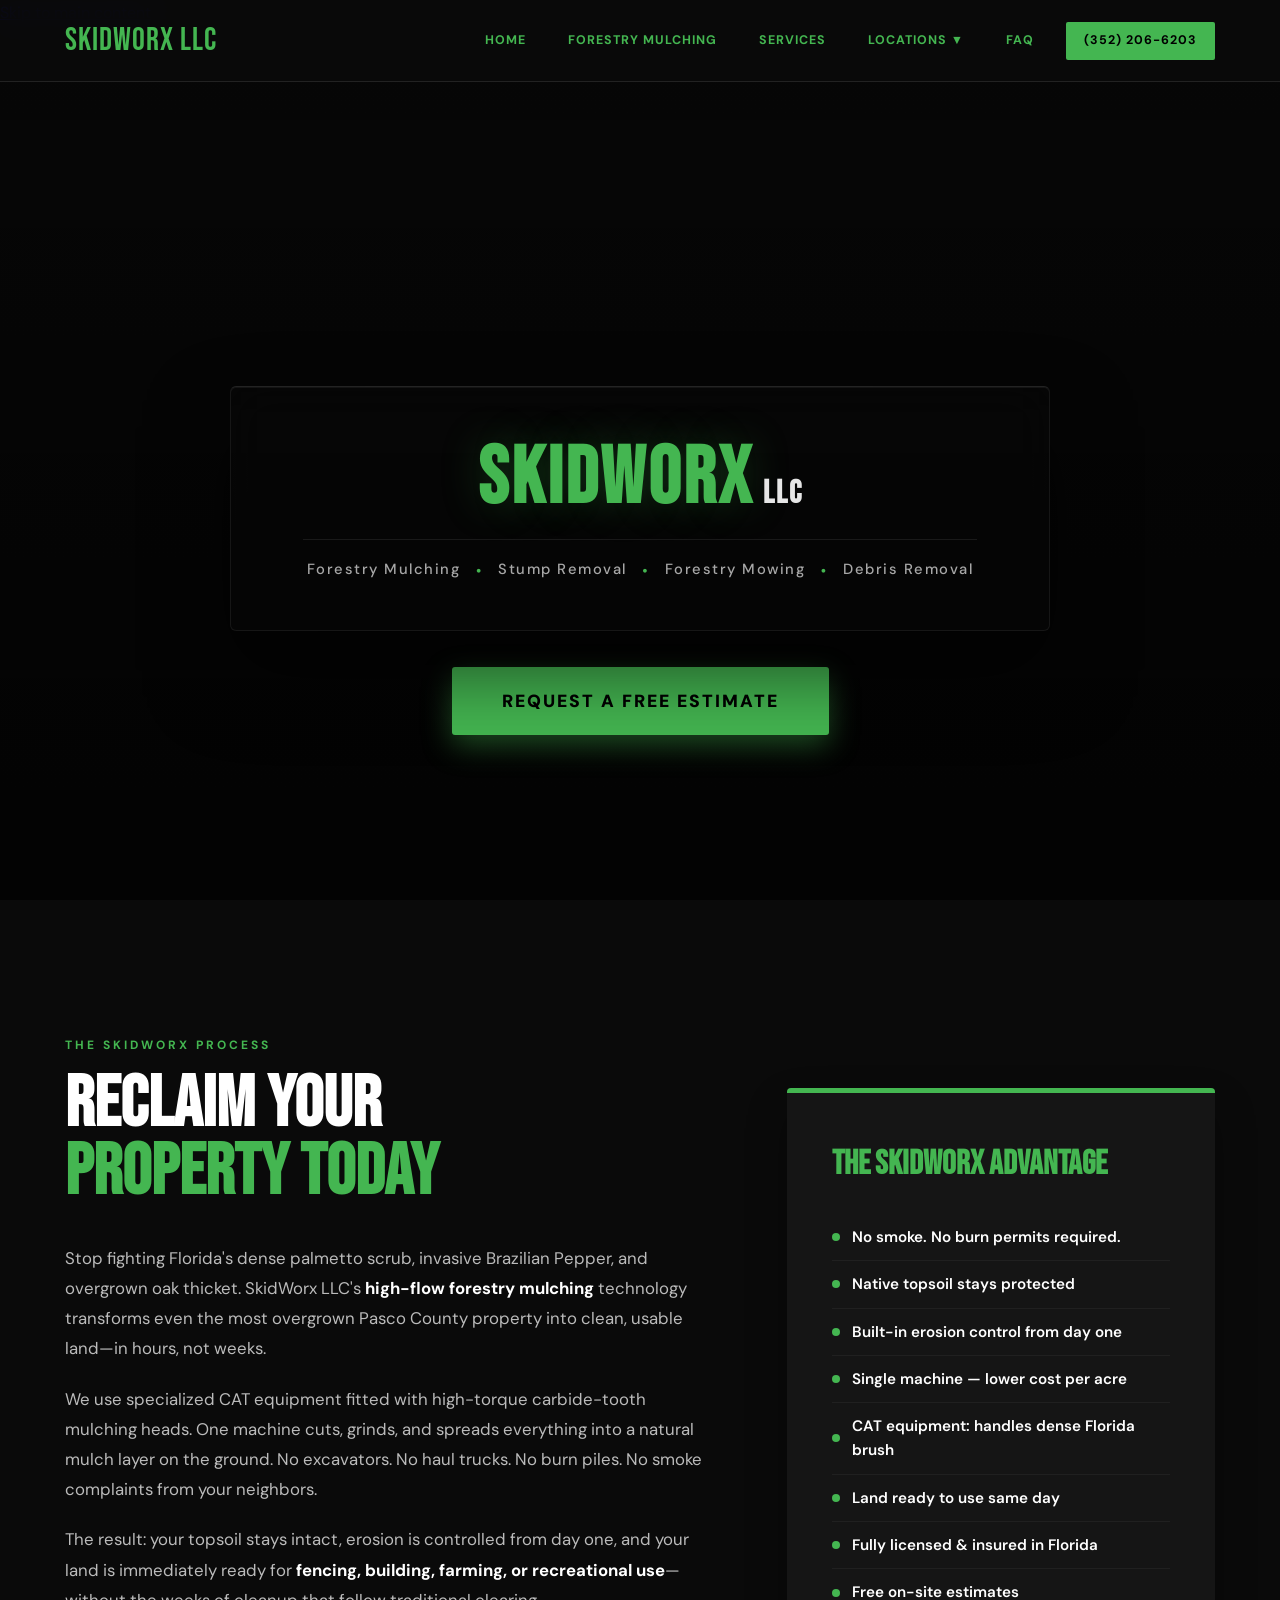
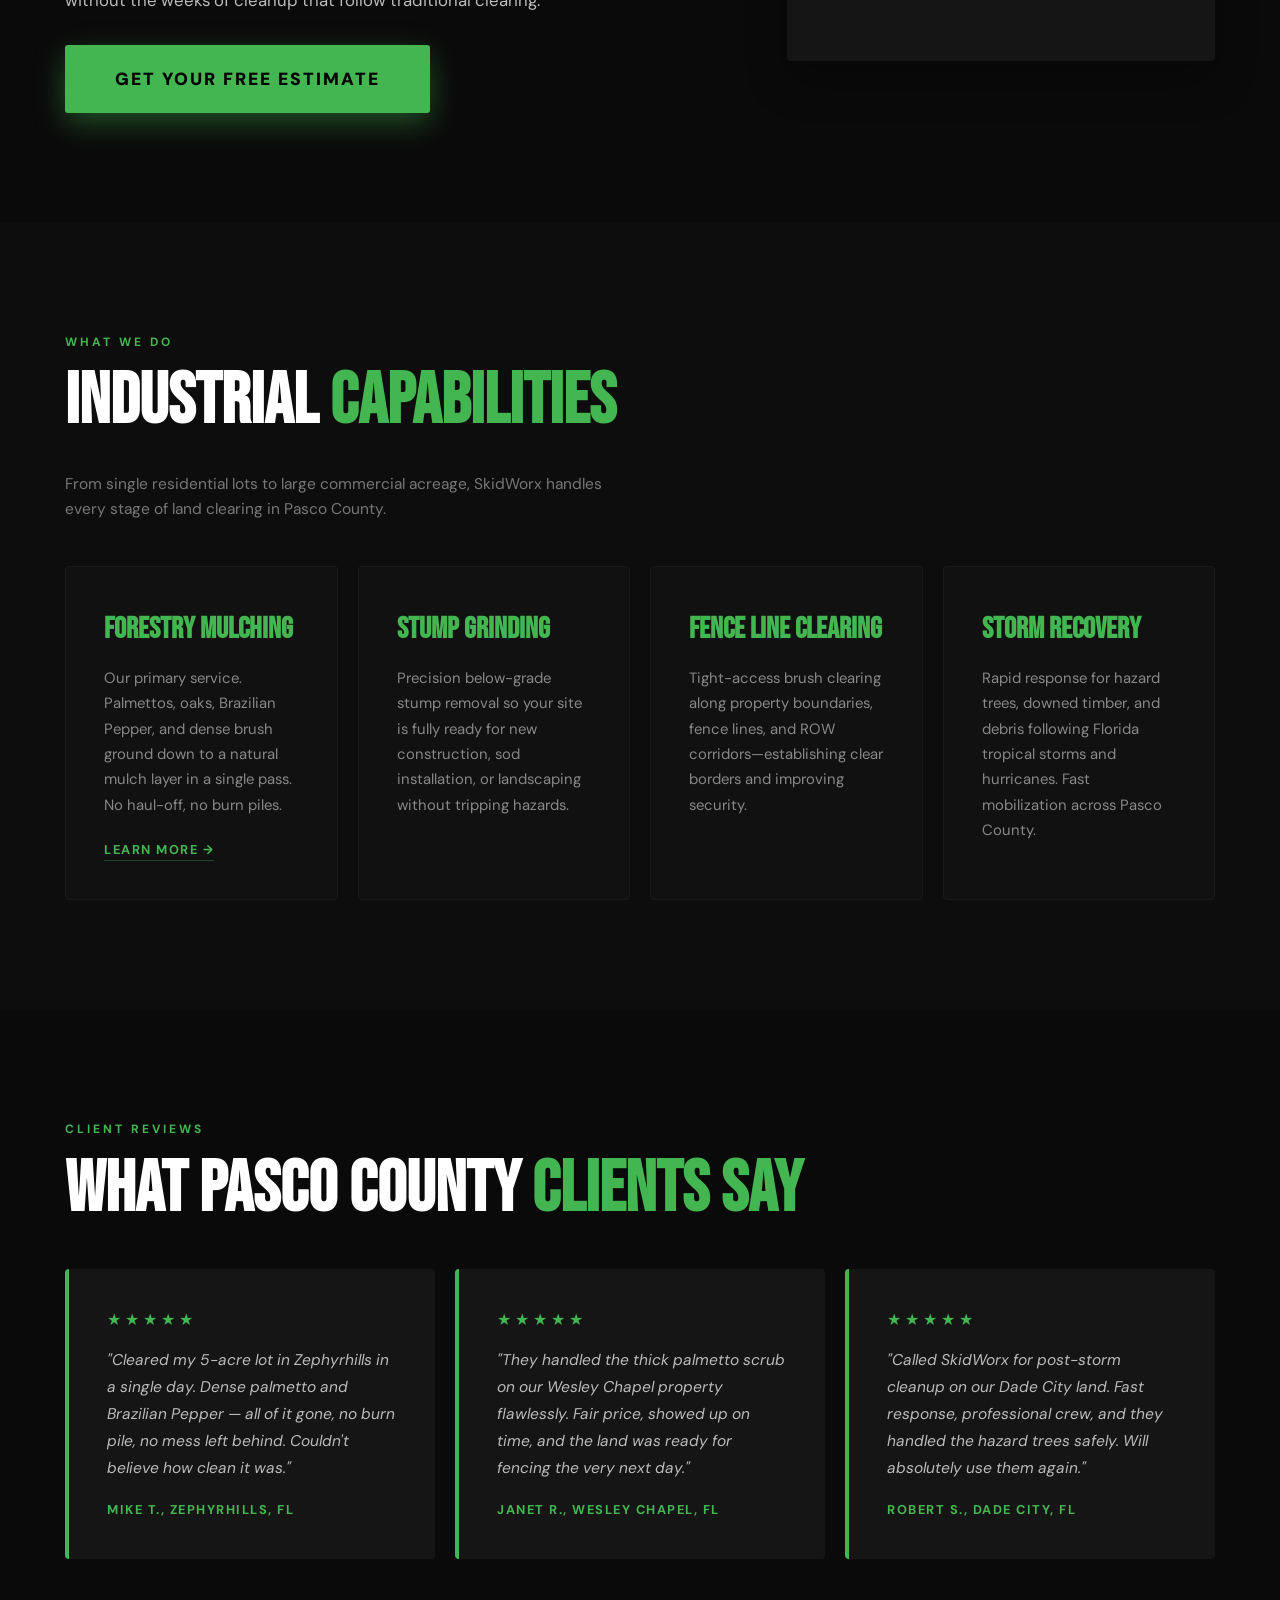
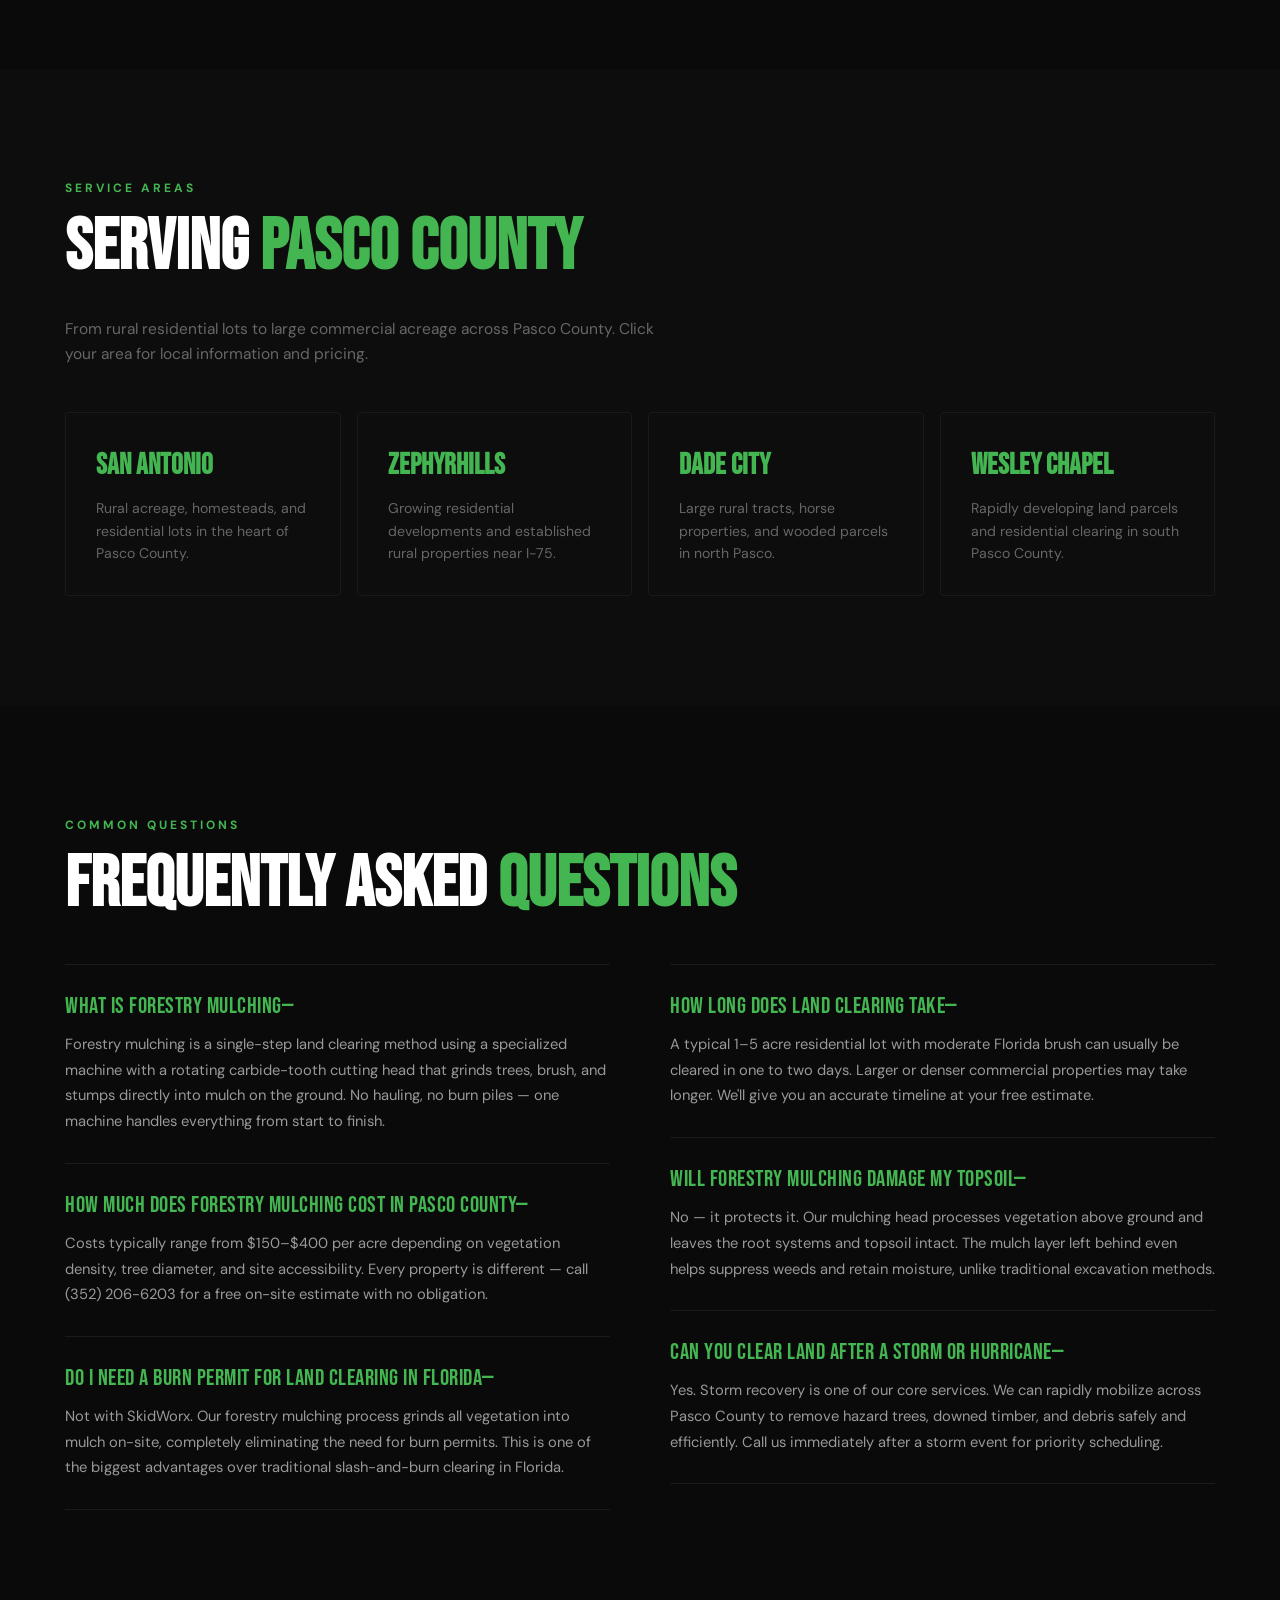
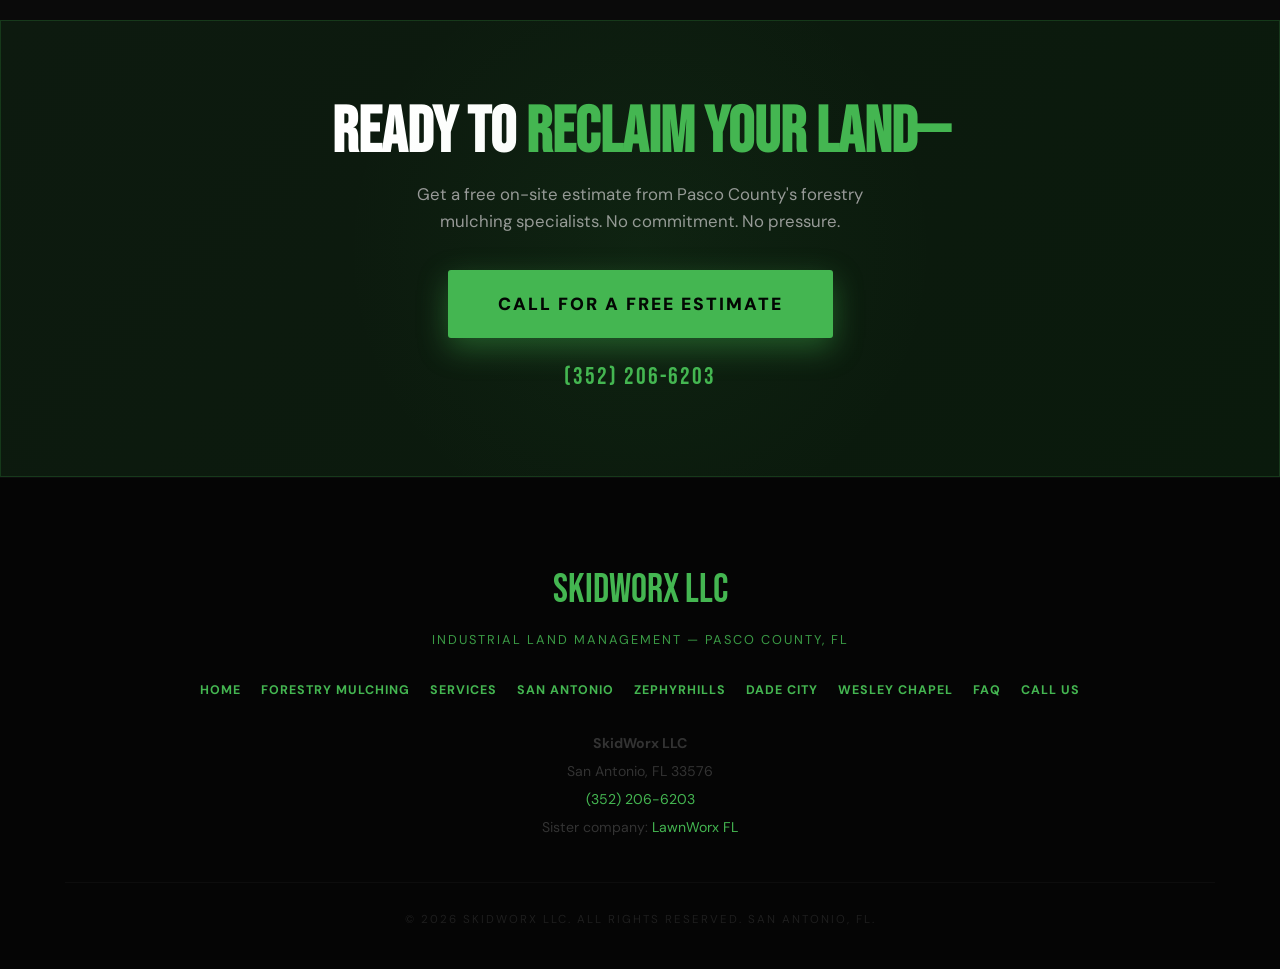
<file: index.html>
<!DOCTYPE html>
<html lang="en">
<head>
  <meta charset="UTF-8">
  <meta name="viewport" content="width=device-width, initial-scale=1.0">
  <title>SkidWorx LLC | Forestry Mulching & Land Clearing Pasco County FL</title>
  <meta name="description" content="Forestry mulching and land clearing in Pasco County, FL — no burn piles, no haul-off, topsoil protected. Serving San Antonio, Wesley Chapel, Zephyrhills, and Dade City. Free estimates: (352) 206-6203.">
  <meta property="og:title" content="SkidWorx LLC | Forestry Mulching & Land Clearing Pasco County FL">
  <meta property="og:description" content="Professional forestry mulching and land clearing in Pasco County, FL. No burn piles. Topsoil protected. Free estimates. Call (352) 206-6203.">
  <meta property="og:type" content="website">
  <meta property="og:url" content="https://skidworxfl.com/">
  <meta property="og:image" content="https://i.ibb.co/JjCtjbm8/mulcher.jpg">
  <meta name="twitter:card" content="summary_large_image">
  <link rel="canonical" href="https://skidworxfl.com/">

  <script type="application/ld+json">
  {
    "@context": "https://schema.org",
    "@graph": [
      {
        "@type": "LocalBusiness",
        "@id": "https://skidworxfl.com/#business",
        "name": "SkidWorx LLC",
        "description": "Professional forestry mulching, stump grinding, fence line clearing, and storm recovery land clearing in Pasco County, FL.",
        "telephone": "+13522066203",
        "address": {
          "@type": "PostalAddress",
          "addressLocality": "San Antonio",
          "addressRegion": "FL",
          "postalCode": "33576",
          "addressCountry": "US"
        },
        "areaServed": [
          {"@type": "City", "name": "San Antonio"},
          {"@type": "City", "name": "Zephyrhills"},
          {"@type": "City", "name": "Dade City"},
          {"@type": "City", "name": "Wesley Chapel"}
        ],
        "serviceType": ["Forestry Mulching", "Land Clearing", "Stump Grinding", "Fence Line Clearing", "Storm Recovery"],
        "priceRange": "$$",
        "url": "https://skidworxfl.com"
      },
      {
        "@type": "FAQPage",
        "mainEntity": [
          {
            "@type": "Question",
            "name": "What is forestry mulching?",
            "acceptedAnswer": {"@type": "Answer", "text": "Forestry mulching is a single-step land clearing method using a specialized machine with a rotating cutting head to grind trees, brush, stumps, and invasive vegetation directly into mulch on-site. No hauling, no burn piles — one machine does everything."}
          },
          {
            "@type": "Question",
            "name": "How much does forestry mulching cost in Pasco County?",
            "acceptedAnswer": {"@type": "Answer", "text": "Forestry mulching in Pasco County typically ranges from $150–$400 per acre depending on vegetation density, tree size, and site access. SkidWorx LLC provides free on-site estimates. Call (352) 206-6203."}
          },
          {
            "@type": "Question",
            "name": "Do I need a burn permit for land clearing in Florida?",
            "acceptedAnswer": {"@type": "Answer", "text": "No. SkidWorx's forestry mulching process grinds all vegetation into mulch on-site, eliminating the need for burn permits entirely — a major advantage over traditional land clearing in Florida."}
          },
          {
            "@type": "Question",
            "name": "How long does it take to clear land using forestry mulching?",
            "acceptedAnswer": {"@type": "Answer", "text": "A typical 1–5 acre lot with moderate Florida brush and palmetto scrub can be cleared in one to two days. SkidWorx provides an accurate timeline during your free estimate."}
          },
          {
            "@type": "Question",
            "name": "What areas does SkidWorx serve?",
            "acceptedAnswer": {"@type": "Answer", "text": "SkidWorx LLC serves all of Pasco County, FL including San Antonio, Zephyrhills, Dade City, Wesley Chapel, and surrounding communities."}
          },
          {
            "@type": "Question",
            "name": "Is forestry mulching better than traditional land clearing?",
            "acceptedAnswer": {"@type": "Answer", "text": "For most Florida properties, yes. Forestry mulching uses a single machine, protects native topsoil, eliminates burn piles and permits, reduces erosion, and leaves land immediately ready for fencing, building, or landscaping."}
          }
        ]
      }
    ]
  }
  </script>

  <link rel="preconnect" href="https://fonts.googleapis.com">
  <link rel="preconnect" href="https://fonts.gstatic.com" crossorigin>
  <link href="https://fonts.googleapis.com/css2?family=Bebas+Neue&family=DM+Sans:wght@400;500;700&display=swap" rel="stylesheet">
  <link rel="stylesheet" href="skidworx-global.css">

  <style>
    :root { --g:#44b651; --dark:#0a0a0a; --gray:#151515; --border:rgba(255,255,255,0.1); }
    *{margin:0;padding:0;box-sizing:border-box;}
    body{font-family:'DM Sans',sans-serif;background:var(--dark);color:#fff;line-height:1.6}

    /* NAV */
    nav{position:fixed;top:0;width:100%;z-index:1000;background:rgba(10,10,10,0.85);backdrop-filter:blur(15px);-webkit-backdrop-filter:blur(15px);border-bottom:1px solid var(--border);padding:15px 0}
    .container{max-width:1200px;margin:0 auto;padding:0 25px}
    .nav-flex{display:flex;justify-content:space-between;align-items:center}
    .logo{font-family:'Bebas Neue',sans-serif;font-size:2rem;color:var(--g);text-decoration:none;letter-spacing:1px}
    .nav-links{display:flex;align-items:center;gap:0}
    .nav-links a{color:var(--g);text-decoration:none;margin-left:22px;font-weight:700;text-transform:uppercase;font-size:0.78rem;letter-spacing:1px;transition:color 0.3s ease,background-color 0.3s ease;padding:8px 10px;border-radius:3px}
    .nav-links a:hover{color:#fff;background:rgba(255,255,255,0.12)}
    .nav-links a.cta-link{background:var(--g);color:#000;padding:9px 18px;border-radius:2px;margin-left:22px}
    .nav-links a.cta-link:hover{background:#fff;color:#000}
    .nav-links a.cta-link:hover{background:#fff}

    /* HERO */
    .hero{min-height:100vh;background:linear-gradient(rgba(0,0,0,0.35),rgba(0,0,0,0.75)),url('https://i.ibb.co/JjCtjbm8/mulcher.jpg');background-size:cover;background-position:center;background-attachment:fixed;display:flex;flex-direction:column;align-items:center;justify-content:center;text-align:center;padding:140px 20px 40px;overflow:hidden}
    @media(max-width:768px){.hero{background-attachment:scroll}}

    /* Frosted glass logo card */
    .brand-box{
      background:rgba(8,8,8,0.58);
      backdrop-filter:blur(22px);
      -webkit-backdrop-filter:blur(22px);
      border:1px solid rgba(255,255,255,0.07);
      border-top:1px solid rgba(255,255,255,0.12);
      border-radius:6px;
      padding:52px 72px 48px;
      margin-bottom:36px;
      box-shadow:0 40px 80px rgba(0,0,0,0.6), inset 0 1px 0 rgba(255,255,255,0.06);
      max-width:820px;
      width:100%;
      overflow:hidden;
    }
    .logo-wordmark{
      display:flex;align-items:baseline;justify-content:center;gap:10px;
      margin-bottom:20px;line-height:1;
    }
    .logo-main{
      font-family:'Bebas Neue',sans-serif;
      font-size:clamp(2rem,7vw,5rem);
      color:var(--g);
      letter-spacing:3px;
      text-shadow:0 0 40px rgba(68,182,81,0.25);
      line-height:1;
    }
    .logo-llc{
      font-family:'Bebas Neue',sans-serif;
      font-size:clamp(1.2rem,2.5vw,2rem);
      color:#fff;
      letter-spacing:2px;
      opacity:0.9;
      line-height:1;
    }
    .logo-services{
      font-size:clamp(0.7rem,1.6vw,0.92rem);
      color:rgba(255,255,255,0.65);
      letter-spacing:1.5px;
      font-weight:500;
      border-top:1px solid rgba(255,255,255,0.08);
      padding-top:18px;
      margin-top:4px;
    }
    .logo-services .dot{color:var(--g);margin:0 10px;font-size:0.6em;vertical-align:middle}

    .btn-cta{background:var(--g);color:#000;padding:20px 50px;text-decoration:none;font-weight:900;text-transform:uppercase;letter-spacing:2px;font-size:1.1rem;transition:transform 0.3s cubic-bezier(.175,.885,.32,1.275),background-color 0.3s ease,box-shadow 0.3s ease;display:inline-block;box-shadow:0 10px 30px rgba(68,182,81,0.4);border-radius:3px}
    .btn-cta:hover{transform:translateY(-5px);background:#fff;box-shadow:0 15px 40px rgba(255,255,255,0.2)}

    /* SECTIONS */
    section{padding:110px 0}
    h2.section-title{font-family:'Bebas Neue',sans-serif;font-size:clamp(2.8rem,6vw,4.5rem);line-height:0.95;margin-bottom:35px}
    h2.section-title span{color:var(--g)}
    .section-label{font-size:0.75rem;font-weight:700;letter-spacing:3px;text-transform:uppercase;color:var(--g);margin-bottom:16px;display:block}

    /* ABOUT */
    .feature-grid{display:grid;grid-template-columns:1.2fr 0.8fr;gap:80px;align-items:center}
    .about-body p{color:#bbb;line-height:1.8;font-size:1.05rem;margin-bottom:20px}
    .about-body p strong{color:#fff}
    .card{background:var(--gray);padding:45px;border-radius:4px;border-top:5px solid var(--g);box-shadow:0 20px 40px rgba(0,0,0,0.3)}
    .card h3{font-family:'Bebas Neue',sans-serif;font-size:2.1rem;color:var(--g);margin-bottom:22px}
    .card ul{list-style:none}
    .card ul li{padding:11px 0;border-bottom:1px solid #202020;font-weight:600;font-size:0.95rem;display:flex;align-items:center;gap:12px}
    .card ul li:last-child{border-bottom:none}
    .card ul li::before{content:'';width:8px;height:8px;border-radius:50%;background:var(--g);flex-shrink:0}

    /* SERVICES */
    .services-dark{background:#0d0d0d}
    .services-grid{display:grid;grid-template-columns:repeat(auto-fit,minmax(260px,1fr));gap:20px;margin-top:45px}
    .service-card{background:#111;padding:38px;border:1px solid #1a1a1a;transition:border-color 0.3s ease,transform 0.3s ease,background-color 0.3s ease;border-radius:4px}
    .service-card:hover{border-color:var(--g);transform:translateY(-6px);background:#141414}
    .service-card h3{font-family:'Bebas Neue',sans-serif;font-size:1.9rem;color:var(--g);margin-bottom:12px}
    .service-card p{color:#888;font-size:0.93rem;line-height:1.7;margin-bottom:18px}
    .service-card a{color:var(--g);text-decoration:none;font-size:0.8rem;font-weight:700;letter-spacing:1.5px;text-transform:uppercase;transition:letter-spacing 0.3s ease,border-color 0.3s ease;border-bottom:1px solid rgba(68,182,81,0.3);padding-bottom:2px}
    .service-card a:hover{letter-spacing:2.5px}

    /* REVIEWS */
    .reviews-grid{display:grid;grid-template-columns:repeat(auto-fit,minmax(280px,1fr));gap:20px;margin-top:45px}
    .review-card{background:var(--gray);padding:38px;border-radius:4px;border-left:4px solid var(--g)}
    .review-stars{color:var(--g);font-size:1rem;letter-spacing:4px;margin-bottom:14px}
    .review-text{color:#bbb;line-height:1.75;font-style:italic;font-size:0.97rem;margin-bottom:18px}
    .review-name{font-weight:700;color:var(--g);font-size:0.8rem;text-transform:uppercase;letter-spacing:1.5px}

    /* LOCATIONS */
    .location-grid{display:grid;grid-template-columns:repeat(auto-fit,minmax(230px,1fr));gap:16px;margin-top:45px}
    .location-card{background:#0d0d0d;border:1px solid #1a1a1a;padding:30px;text-decoration:none;transition:border-color 0.3s ease,transform 0.3s ease;display:block;border-radius:4px}
    .location-card:hover{border-color:var(--g);transform:translateY(-4px)}
    .location-card h3{font-family:'Bebas Neue',sans-serif;font-size:1.8rem;color:var(--g);margin-bottom:8px}
    .location-card p{color:#666;font-size:0.88rem;line-height:1.6}

    /* FAQ */
    .faq-section{background:#0d0d0d}
    .faq-grid{display:grid;grid-template-columns:1fr 1fr;gap:0 60px;margin-top:45px}
    .faq-item{border-bottom:1px solid #1a1a1a;padding:28px 0}
    .faq-item:first-child{border-top:1px solid #1a1a1a}
    .faq-q{font-family:'Bebas Neue',sans-serif;font-size:1.45rem;color:var(--g);margin-bottom:11px;letter-spacing:0.5px;line-height:1.2}
    .faq-a{color:#999;line-height:1.75;font-size:0.92rem}

    /* CTA BANNER */
    .cta-banner{background:linear-gradient(135deg,#0d1a0f,#0a1a0c);border:1px solid rgba(68,182,81,0.2);padding:80px 0;text-align:center;position:relative;overflow:hidden}
    .cta-banner::before{content:'';position:absolute;width:600px;height:600px;border-radius:50%;background:radial-gradient(circle,rgba(68,182,81,0.06) 0%,transparent 70%);top:50%;left:50%;transform:translate(-50%,-50%);pointer-events:none}
    .cta-banner h2{font-family:'Bebas Neue',sans-serif;font-size:clamp(2.5rem,5vw,4rem);line-height:1;margin-bottom:16px}
    .cta-banner h2 span{color:var(--g)}
    .cta-banner p{color:#999;font-size:1.05rem;margin-bottom:35px;max-width:500px;margin-left:auto;margin-right:auto}
    .cta-number{font-family:'Bebas Neue',sans-serif;font-size:1.5rem;color:var(--g);letter-spacing:2px;margin-top:20px;display:block}

    /* FOOTER */
    footer{background:#050505;padding:80px 0 40px;text-align:center;border-top:1px solid #0d0d0d}
    .footer-logo{font-family:'Bebas Neue',sans-serif;font-size:2.5rem;color:var(--g);margin-bottom:8px}
    .footer-tagline{color:rgba(68,182,81,0.85);font-size:0.8rem;letter-spacing:2px;text-transform:uppercase;margin-bottom:30px}
    .footer-nav{margin:0 0 28px;display:flex;flex-wrap:wrap;justify-content:center;gap:5px 20px}
    .footer-nav a{color:var(--g);text-decoration:none;font-size:0.78rem;font-weight:700;text-transform:uppercase;letter-spacing:1px;transition:color 0.3s ease,background-color 0.3s ease}
    .footer-nav a:hover{color:var(--g)}
    .footer-nap{color:#333;font-size:0.88rem;line-height:2;margin-bottom:8px}
    .footer-nap a{color:var(--g);text-decoration:none;transition:color 0.3s ease,background-color 0.3s ease}
    .footer-nap a:hover{color:var(--g)}
    .footer-copy{color:#1e1e1e;font-size:0.72rem;letter-spacing:2px;text-transform:uppercase;margin-top:40px;padding-top:28px;border-top:1px solid #0d0d0d}

    @media(max-width:900px){.feature-grid{grid-template-columns:1fr;gap:40px}.faq-grid{grid-template-columns:1fr}}
    @media(max-width:768px){
      section{padding:75px 0}
      .brand-box{padding:30px 28px}
      .footer-nav{gap:10px 14px}
    }
    @media(max-width:480px){
      .brand-box{padding:24px 18px}
    }
  </style>
</head>
<body>
  <a href="#main-content" class="skip-link">Skip to main content</a>

  <!-- NAV -->
  <nav>
    <div class="container nav-flex">
      <a href="/" class="logo">SKIDWORX LLC</a>
      <button class="nav-toggle" aria-label="Open navigation" aria-expanded="false">
        <span></span><span></span><span></span>
      </button>
      <div class="nav-links">
        <a href="/" class="active">Home</a>
        <a href="skidworx-forestry-mulching.html">Forestry Mulching</a>
        <a href="#services">Services</a>
        <details class="nav-details">
          <summary class="nav-summary">Locations &#9660;</summary>
          <div class="nav-menu">
            <a href="skidworx-san-antonio-fl.html">San Antonio</a>
            <a href="skidworx-zephyrhills-fl.html">Zephyrhills</a>
            <a href="skidworx-dade-city-fl.html">Dade City</a>
            <a href="skidworx-wesley-chapel-fl.html">Wesley Chapel</a>
          </div>
        </details>
        <a href="#faq">FAQ</a>
        <a href="tel:3522066203" class="cta-link">(352) 206-6203</a>
      </div>
    </div>
  </nav>

  
  <main id="main-content">
<!-- HERO -->
  <header class="hero">
    <div class="brand-box">
      <h1 class="logo-wordmark">
        <span class="logo-main">SKIDWORX</span><span class="logo-llc">LLC</span>
      </h1>
      <div class="logo-services">
        Forestry Mulching <span class="dot">&#9679;</span>
        Stump Removal <span class="dot">&#9679;</span>
        Forestry Mowing <span class="dot">&#9679;</span>
        Debris Removal
      </div>
    </div>
    <a href="tel:3522066203" class="btn-cta">Request a Free Estimate</a>
  </header>

  <!-- ABOUT / PROCESS -->
  <section id="about">
    <div class="container">
      <div class="feature-grid">
        <div class="about-body">
          <span class="section-label">The SkidWorx Process</span>
          <h2 class="section-title">Reclaim Your <br><span>Property Today</span></h2>
          <p>Stop fighting Florida's dense palmetto scrub, invasive Brazilian Pepper, and overgrown oak thicket. SkidWorx LLC's <strong>high-flow forestry mulching</strong> technology transforms even the most overgrown Pasco County property into clean, usable land&mdash;in hours, not weeks.</p>
          <p>We use specialized CAT equipment fitted with high-torque carbide-tooth mulching heads. One machine cuts, grinds, and spreads everything into a natural mulch layer on the ground. No excavators. No haul trucks. No burn piles. No smoke complaints from your neighbors.</p>
          <p>The result: your topsoil stays intact, erosion is controlled from day one, and your land is immediately ready for <strong>fencing, building, farming, or recreational use</strong>&mdash;without the weeks of cleanup that follow traditional clearing.</p>
          <a href="tel:3522066203" class="btn-cta" style="margin-top:10px">Get Your Free Estimate</a>
        </div>
        <div class="card">
          <h3>The SkidWorx Advantage</h3>
          <ul>
            <li>No smoke. No burn permits required.</li>
            <li>Native topsoil stays protected</li>
            <li>Built-in erosion control from day one</li>
            <li>Single machine &mdash; lower cost per acre</li>
            <li>CAT equipment: handles dense Florida brush</li>
            <li>Land ready to use same day</li>
            <li>Fully licensed &amp; insured in Florida</li>
            <li>Free on-site estimates</li>
          </ul>
        </div>
      </div>
    </div>
  </section>

  <!-- SERVICES -->
  <section id="services" class="services-dark">
    <div class="container">
      <span class="section-label">What We Do</span>
      <h2 class="section-title">Industrial <span>Capabilities</span></h2>
      <p style="color:#777;max-width:580px;font-size:0.97rem">From single residential lots to large commercial acreage, SkidWorx handles every stage of land clearing in Pasco County.</p>
      <div class="services-grid">
        <div class="service-card">
          <h3>Forestry Mulching</h3>
          <p>Our primary service. Palmettos, oaks, Brazilian Pepper, and dense brush ground down to a natural mulch layer in a single pass. No haul-off, no burn piles.</p>
          <a href="skidworx-forestry-mulching.html">Learn More &rarr;</a>
        </div>
        <div class="service-card">
          <h3>Stump Grinding</h3>
          <p>Precision below-grade stump removal so your site is fully ready for new construction, sod installation, or landscaping without tripping hazards.</p>
        </div>
        <div class="service-card">
          <h3>Fence Line Clearing</h3>
          <p>Tight-access brush clearing along property boundaries, fence lines, and ROW corridors&mdash;establishing clear borders and improving security.</p>
        </div>
        <div class="service-card">
          <h3>Storm Recovery</h3>
          <p>Rapid response for hazard trees, downed timber, and debris following Florida tropical storms and hurricanes. Fast mobilization across Pasco County.</p>
        </div>
      </div>
    </div>
  </section>

  <!-- REVIEWS -->
  <section id="reviews">
    <div class="container">
      <span class="section-label">Client Reviews</span>
      <h2 class="section-title">What Pasco County <span>Clients Say</span></h2>
      <div class="reviews-grid">
        <div class="review-card">
          <div class="review-stars">&#9733;&#9733;&#9733;&#9733;&#9733;</div>
          <p class="review-text">"Cleared my 5-acre lot in Zephyrhills in a single day. Dense palmetto and Brazilian Pepper &mdash; all of it gone, no burn pile, no mess left behind. Couldn't believe how clean it was."</p>
          <div class="review-name">Mike T., Zephyrhills, FL</div>
        </div>
        <div class="review-card">
          <div class="review-stars">&#9733;&#9733;&#9733;&#9733;&#9733;</div>
          <p class="review-text">"They handled the thick palmetto scrub on our Wesley Chapel property flawlessly. Fair price, showed up on time, and the land was ready for fencing the very next day."</p>
          <div class="review-name">Janet R., Wesley Chapel, FL</div>
        </div>
        <div class="review-card">
          <div class="review-stars">&#9733;&#9733;&#9733;&#9733;&#9733;</div>
          <p class="review-text">"Called SkidWorx for post-storm cleanup on our Dade City land. Fast response, professional crew, and they handled the hazard trees safely. Will absolutely use them again."</p>
          <div class="review-name">Robert S., Dade City, FL</div>
        </div>
      </div>
    </div>
  </section>

  <!-- LOCATIONS -->
  <section id="locations" class="services-dark">
    <div class="container">
      <span class="section-label">Service Areas</span>
      <h2 class="section-title">Serving <span>Pasco County</span></h2>
      <p style="color:#666;max-width:620px;font-size:0.97rem">From rural residential lots to large commercial acreage across Pasco County. Click your area for local information and pricing.</p>
      <div class="location-grid">
        <a href="skidworx-san-antonio-fl.html" class="location-card">
          <h3>San Antonio</h3>
          <p>Rural acreage, homesteads, and residential lots in the heart of Pasco County.</p>
        </a>
        <a href="skidworx-zephyrhills-fl.html" class="location-card">
          <h3>Zephyrhills</h3>
          <p>Growing residential developments and established rural properties near I-75.</p>
        </a>
        <a href="skidworx-dade-city-fl.html" class="location-card">
          <h3>Dade City</h3>
          <p>Large rural tracts, horse properties, and wooded parcels in north Pasco.</p>
        </a>
        <a href="skidworx-wesley-chapel-fl.html" class="location-card">
          <h3>Wesley Chapel</h3>
          <p>Rapidly developing land parcels and residential clearing in south Pasco County.</p>
        </a>
      </div>
    </div>
  </section>

  <!-- FAQ -->
  <section id="faq">
    <div class="container">
      <span class="section-label">Common Questions</span>
      <h2 class="section-title">Frequently Asked <span>Questions</span></h2>
      <div class="faq-grid">
        <div>
          <div class="faq-item">
            <div class="faq-q">What is forestry mulching&mdash;</div>
            <div class="faq-a">Forestry mulching is a single-step land clearing method using a specialized machine with a rotating carbide-tooth cutting head that grinds trees, brush, and stumps directly into mulch on the ground. No hauling, no burn piles &mdash; one machine handles everything from start to finish.</div>
          </div>
          <div class="faq-item">
            <div class="faq-q">How much does forestry mulching cost in Pasco County&mdash;</div>
            <div class="faq-a">Costs typically range from $150&ndash;$400 per acre depending on vegetation density, tree diameter, and site accessibility. Every property is different &mdash; call (352) 206-6203 for a free on-site estimate with no obligation.</div>
          </div>
          <div class="faq-item">
            <div class="faq-q">Do I need a burn permit for land clearing in Florida&mdash;</div>
            <div class="faq-a">Not with SkidWorx. Our forestry mulching process grinds all vegetation into mulch on-site, completely eliminating the need for burn permits. This is one of the biggest advantages over traditional slash-and-burn clearing in Florida.</div>
          </div>
        </div>
        <div>
          <div class="faq-item">
            <div class="faq-q">How long does land clearing take&mdash;</div>
            <div class="faq-a">A typical 1&ndash;5 acre residential lot with moderate Florida brush can usually be cleared in one to two days. Larger or denser commercial properties may take longer. We'll give you an accurate timeline at your free estimate.</div>
          </div>
          <div class="faq-item">
            <div class="faq-q">Will forestry mulching damage my topsoil&mdash;</div>
            <div class="faq-a">No &mdash; it protects it. Our mulching head processes vegetation above ground and leaves the root systems and topsoil intact. The mulch layer left behind even helps suppress weeds and retain moisture, unlike traditional excavation methods.</div>
          </div>
          <div class="faq-item">
            <div class="faq-q">Can you clear land after a storm or hurricane&mdash;</div>
            <div class="faq-a">Yes. Storm recovery is one of our core services. We can rapidly mobilize across Pasco County to remove hazard trees, downed timber, and debris safely and efficiently. Call us immediately after a storm event for priority scheduling.</div>
          </div>
        </div>
      </div>
    </div>
  </section>

  <!-- CTA BANNER -->
  <div class="cta-banner">
    <div class="container">
      <h2>Ready to <span>Reclaim Your Land&mdash;</span></h2>
      <p>Get a free on-site estimate from Pasco County's forestry mulching specialists. No commitment. No pressure.</p>
      <a href="tel:3522066203" class="btn-cta">Call for a Free Estimate</a>
      <span class="cta-number">(352) 206-6203</span>
    </div>
  </div>

  <!-- FOOTER -->
  </main>
  <footer>
    <div class="container">
      <div class="footer-logo">SKIDWORX LLC</div>
      <p class="footer-tagline">Industrial Land Management &mdash; Pasco County, FL</p>
      <nav class="footer-nav">
        <a href="/">Home</a>
        <a href="skidworx-forestry-mulching.html">Forestry Mulching</a>
        <a href="/#services">Services</a>
        <a href="skidworx-san-antonio-fl.html">San Antonio</a>
        <a href="skidworx-zephyrhills-fl.html">Zephyrhills</a>
        <a href="skidworx-dade-city-fl.html">Dade City</a>
        <a href="skidworx-wesley-chapel-fl.html">Wesley Chapel</a>
        <a href="/#faq">FAQ</a>
        <a href="tel:3522066203">Call Us</a>
      </nav>
      <div class="footer-nap">
        <strong>SkidWorx LLC</strong><br>
        San Antonio, FL 33576<br>
        <a href="tel:3522066203">(352) 206-6203</a><br>
        Sister company: <a href="https://lawnworxfl.com/" target="_blank" rel="noopener noreferrer">LawnWorx FL</a>
      </div>
      <p class="footer-copy">&copy; 2026 SkidWorx LLC. All rights reserved. San Antonio, FL.</p>
    </div>
  </footer>

<script>
(function(){
  var t=document.querySelector('.nav-toggle'),l=document.querySelector('.nav-links');
  t.addEventListener('click',function(){
    var o=l.classList.toggle('nav-open');
    t.classList.toggle('open',o);
    t.setAttribute('aria-expanded',String(o));
  });
  l.querySelectorAll('a').forEach(function(a){
    a.addEventListener('click',function(){
      l.classList.remove('nav-open');
      t.classList.remove('open');
      t.setAttribute('aria-expanded','false');
    });
  });
})();
</script>
</body>
</html>
</file>
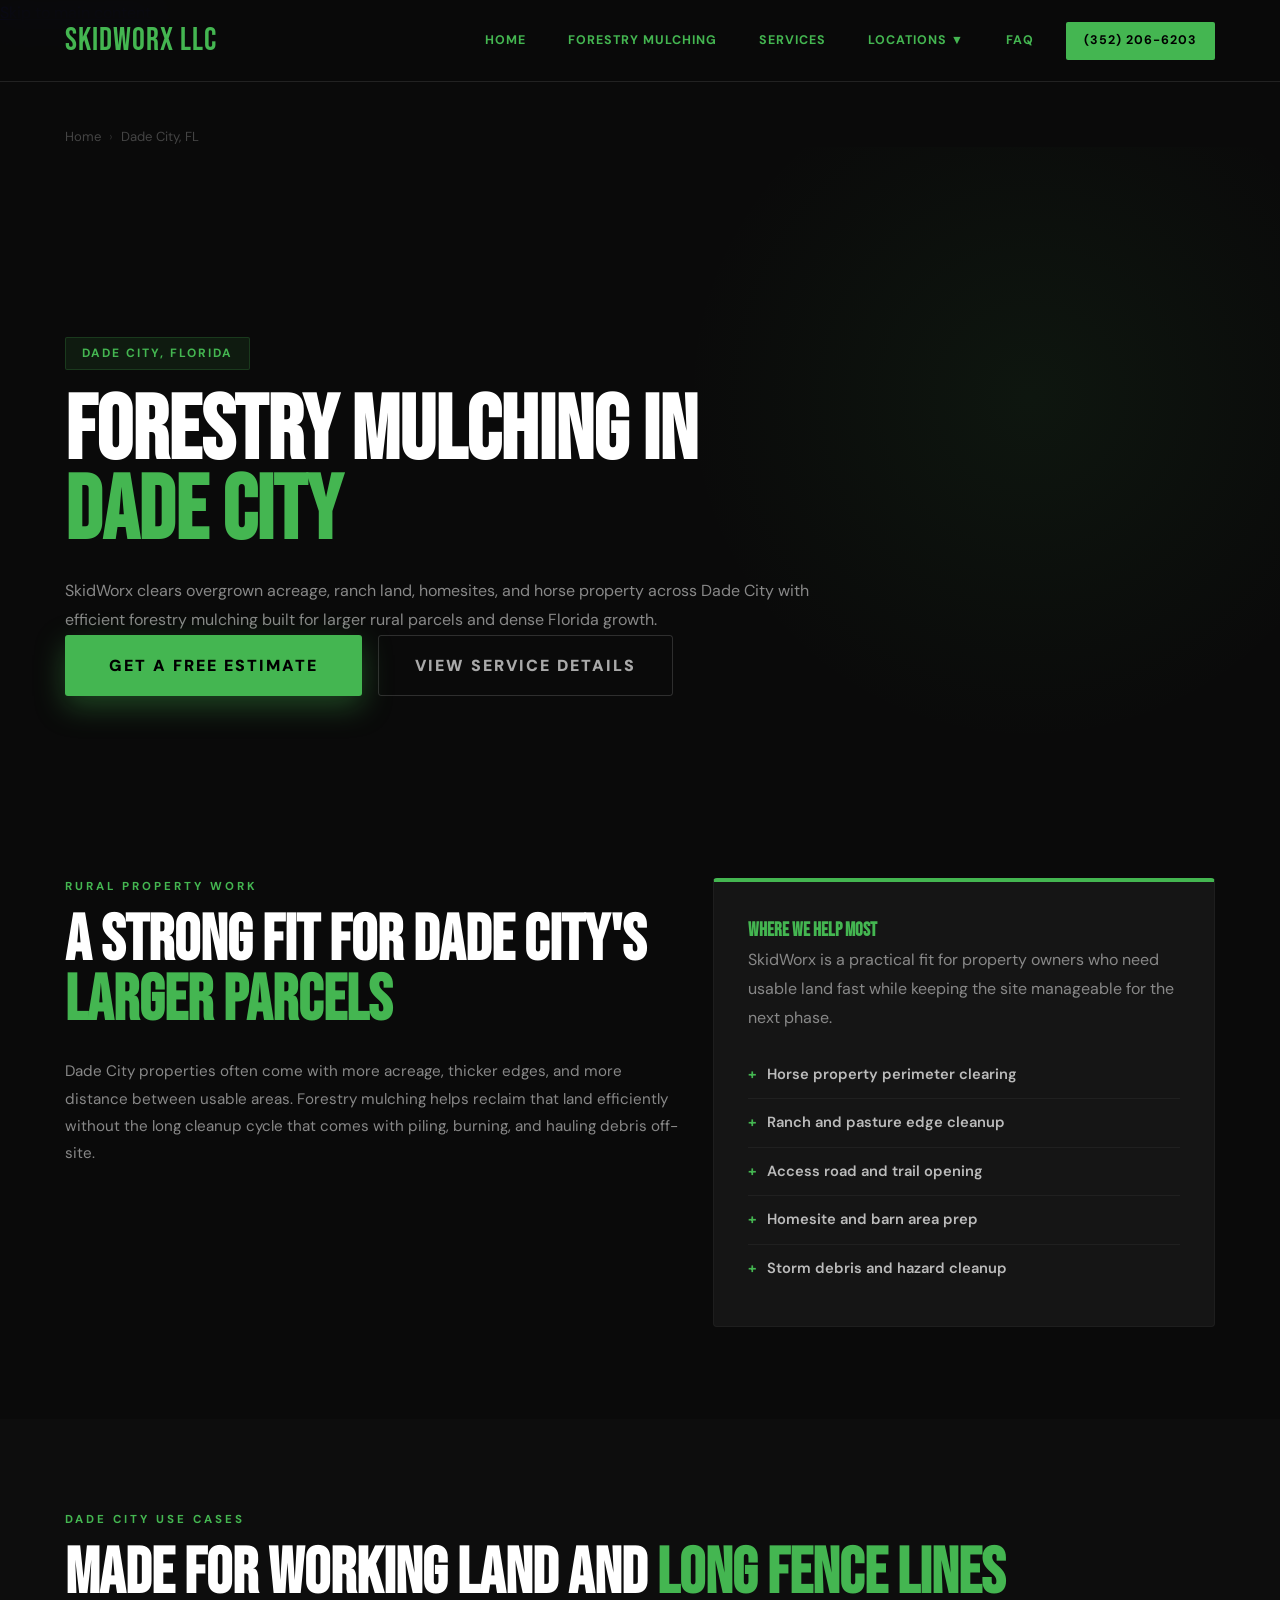
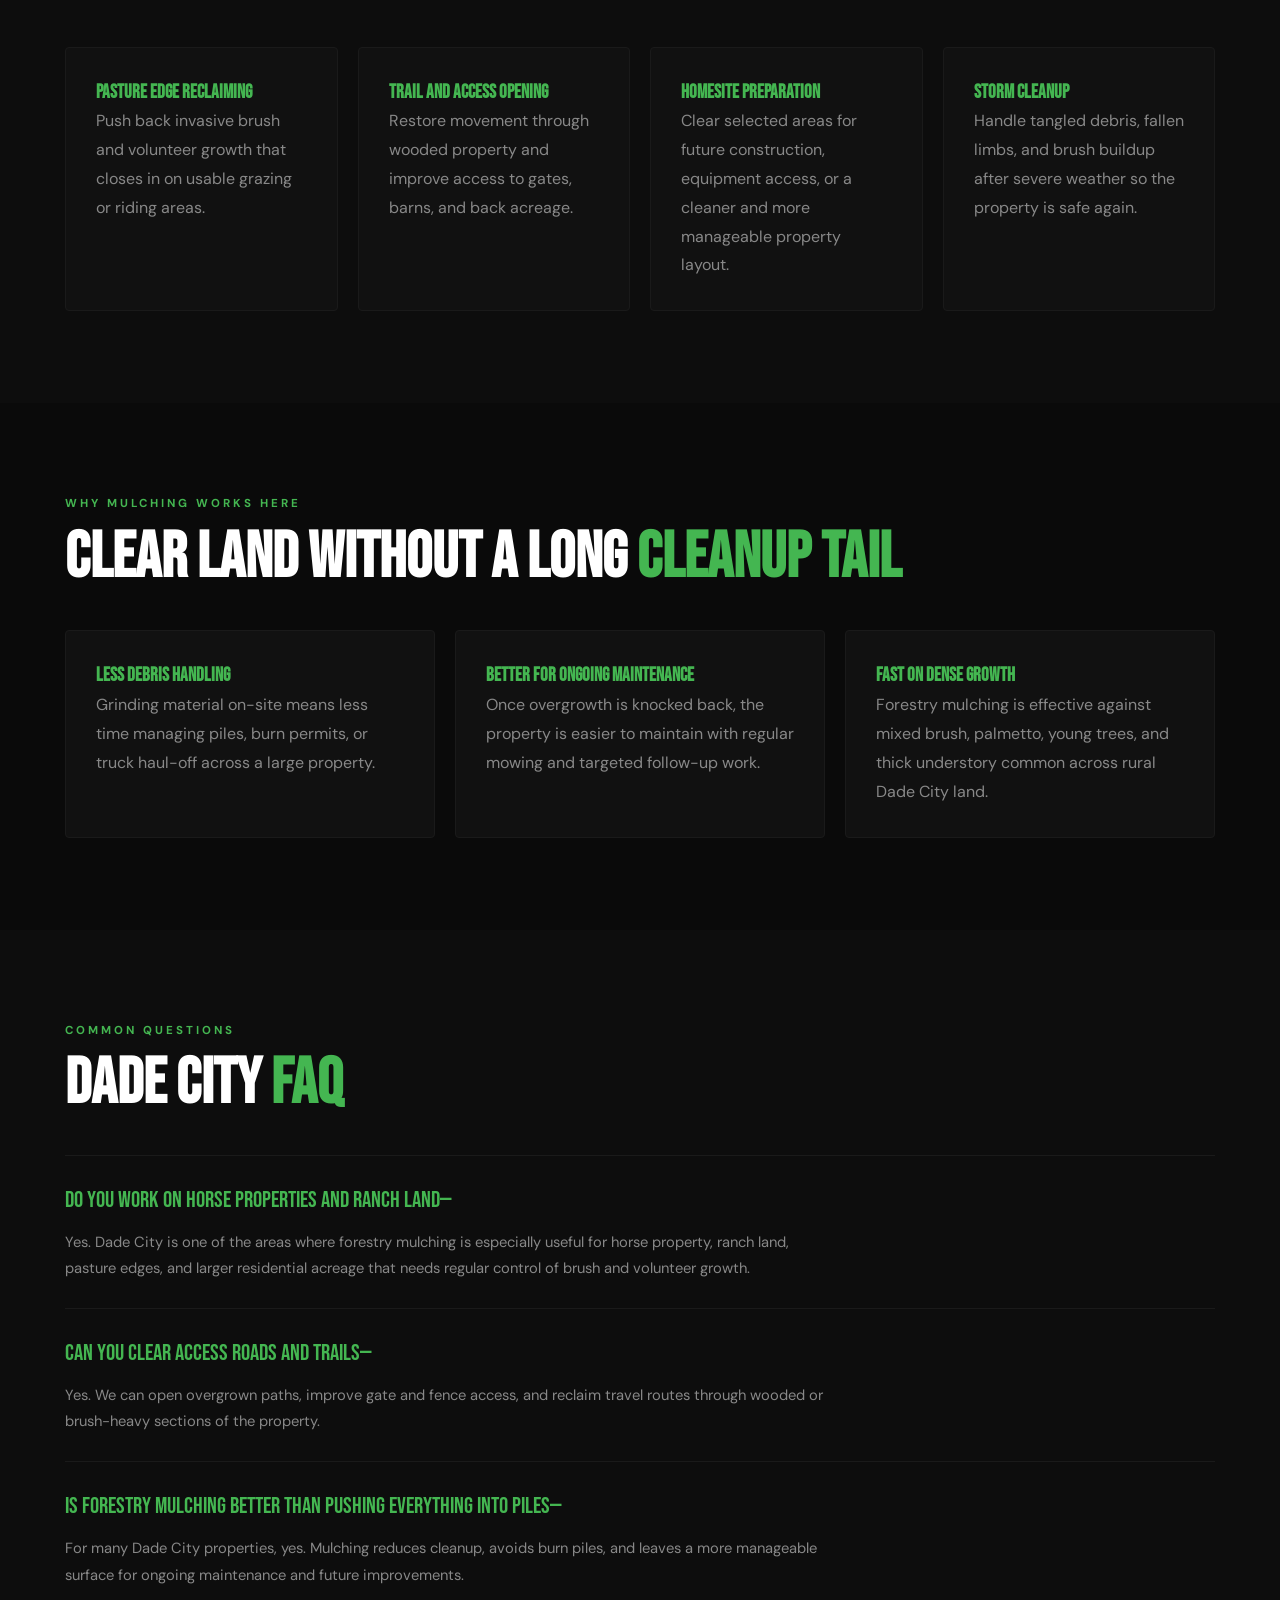
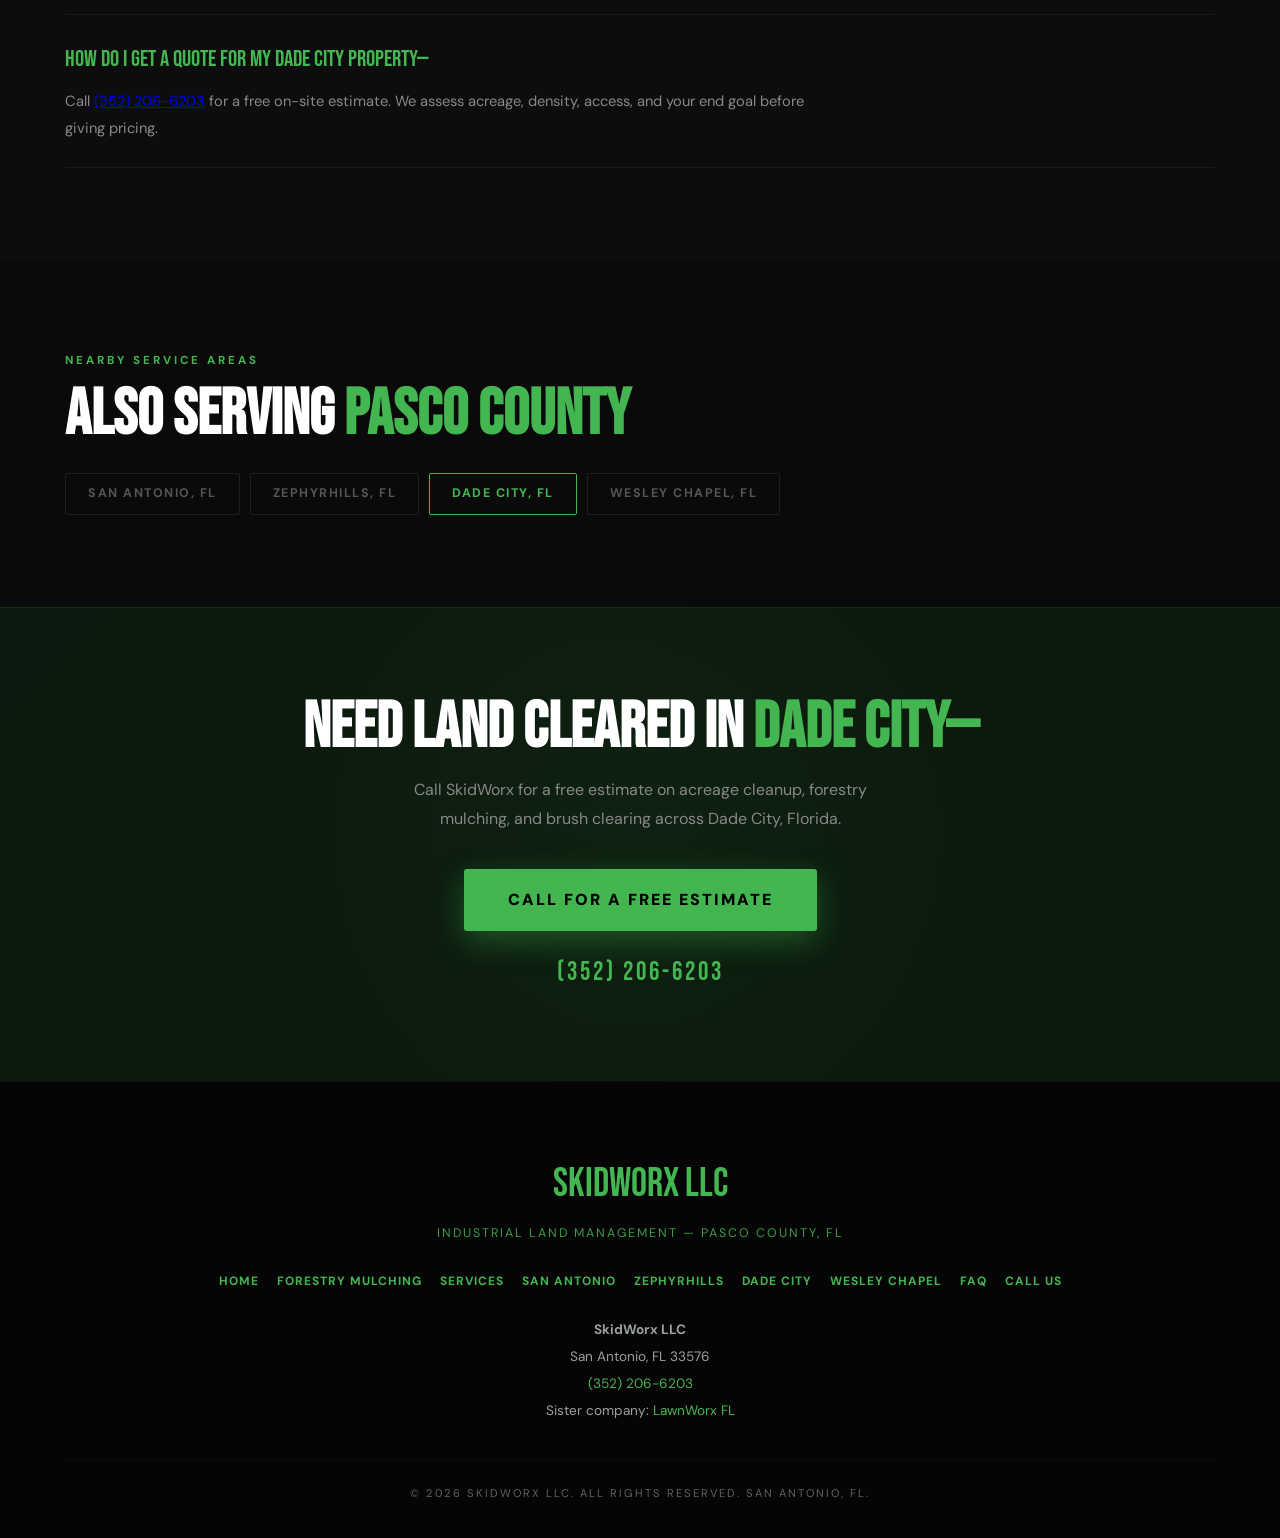
<file: skidworx-dade-city-fl.html>
<!DOCTYPE html>
<html lang="en">
<head>
  <meta charset="UTF-8">
  <meta name="viewport" content="width=device-width, initial-scale=1.0">
  <title>Forestry Mulching Dade City FL | SkidWorx LLC</title>
  <meta name="description" content="Forestry mulching and land clearing in Dade City, FL for ranch land, horse properties, homesites, and overgrown acreage. Free estimates.">
  <meta property="og:title" content="Forestry Mulching Dade City FL | SkidWorx LLC">
  <meta property="og:description" content="Professional land clearing in Dade City, FL with no burn piles, no haul-off, and a cleaner finish. Call SkidWorx for a free estimate.">
  <meta property="og:type" content="website">
  <meta property="og:url" content="https://skidworxfl.com/skidworx-dade-city-fl.html">
  <link rel="canonical" href="https://skidworxfl.com/skidworx-dade-city-fl.html">
  <script type="application/ld+json">
  {"@context":"https://schema.org","@graph":[{"@type":"Service","name":"Forestry Mulching in Dade City, FL","provider":{"@type":"LocalBusiness","name":"SkidWorx LLC","telephone":"+13522066203","address":{"@type":"PostalAddress","addressLocality":"San Antonio","addressRegion":"FL","postalCode":"33576","addressCountry":"US"}},"areaServed":{"@type":"City","name":"Dade City","containedInPlace":{"@type":"AdministrativeArea","name":"Pasco County"}},"description":"Forestry mulching, brush clearing, and storm cleanup for ranch land, horse property, and overgrown acreage in Dade City, Florida.","url":"https://skidworxfl.com/skidworx-dade-city-fl.html"},{"@type":"FAQPage","mainEntity":[{"@type":"Question","name":"Do you clear larger rural tracts in Dade City?","acceptedAnswer":{"@type":"Answer","text":"Yes. SkidWorx handles larger rural tracts, horse property, ranch land, and residential acreage in Dade City, FL."}},{"@type":"Question","name":"Can forestry mulching help maintain horse or agricultural property?","acceptedAnswer":{"@type":"Answer","text":"Yes. Forestry mulching is useful for reclaiming pasture edges, opening fence lines, improving access roads, and clearing brush around barns and outbuildings."}},{"@type":"Question","name":"Does SkidWorx offer storm cleanup in Dade City?","acceptedAnswer":{"@type":"Answer","text":"Yes. SkidWorx provides storm debris cleanup and hazard clearing in Dade City after heavy wind and rain events."}}]}]}
  </script>
  <link rel="preconnect" href="https://fonts.googleapis.com">
  <link rel="preconnect" href="https://fonts.gstatic.com" crossorigin>
  <link href="https://fonts.googleapis.com/css2?family=Bebas+Neue&family=DM+Sans:wght@400;500;700&display=swap" rel="stylesheet">
  <link rel="stylesheet" href="skidworx-global.css">
  <style>
    :root{--g:#44b651;--dark:#0a0a0a;--gray:#151515;--border:rgba(255,255,255,0.1)}*{margin:0;padding:0;box-sizing:border-box;}body{font-family:'DM Sans',sans-serif;background:var(--dark);color:#fff;line-height:1.6}nav{position:fixed;top:0;width:100%;z-index:1000;background:rgba(10,10,10,0.85);backdrop-filter:blur(15px);-webkit-backdrop-filter:blur(15px);border-bottom:1px solid var(--border);padding:15px 0}.container{max-width:1200px;margin:0 auto;padding:0 25px}.nav-flex{display:flex;justify-content:space-between;align-items:center}.logo{font-family:'Bebas Neue',sans-serif;font-size:2rem;color:var(--g);text-decoration:none;letter-spacing:1px}.nav-links{display:flex;align-items:center;flex-wrap:wrap}.nav-links a{color:var(--g);text-decoration:none;margin-left:22px;font-weight:700;text-transform:uppercase;font-size:.78rem;letter-spacing:1px;transition:color 0.3s ease,background-color 0.3s ease;padding:8px 10px;border-radius:3px}.nav-links a:hover{color:#fff;background:rgba(255,255,255,0.12)}.nav-links a.active{color:var(--g);background:rgba(68,182,81,0.12)}.nav-links a.cta-link{background:var(--g);color:#000;padding:9px 18px;border-radius:2px}.nav-links a.cta-link:hover{background:#fff;color:#000}.breadcrumb{padding:100px 0 0;font-size:.82rem;color:#444}.breadcrumb a{color:#444;text-decoration:none}.breadcrumb a:hover{color:var(--g)}.breadcrumb span{color:#2a2a2a;margin:0 8px}.page-hero{padding:140px 0 90px;position:relative;overflow:hidden}.page-hero::before{content:'';position:absolute;width:700px;height:700px;border-radius:50%;background:radial-gradient(circle,rgba(68,182,81,0.07) 0%,transparent 70%);right:-100px;top:-100px}.page-hero-inner{position:relative;z-index:1;max-width:780px}.pill{display:inline-block;background:rgba(68,182,81,0.1);color:var(--g);padding:6px 16px;border-radius:2px;font-size:.75rem;font-weight:700;letter-spacing:2px;text-transform:uppercase;border:1px solid rgba(68,182,81,0.2);margin-bottom:22px}.page-hero h1,.section-title,.card h3,.tile h3,.faq-q,.cta-banner h2,.footer-logo{font-family:'Bebas Neue',sans-serif}.page-hero h1{font-size:clamp(3rem,7vw,6rem);line-height:.9;margin-bottom:24px}.page-hero h1 span,.section-title span,.card h3,.tile h3,.faq-q,.cta-banner h2 span,.footer-logo{color:var(--g)}.page-hero-sub,.faq-a,.card p,.tile p,.lede,.cta-banner p{color:#888;line-height:1.8}.hero-ctas{display:flex;gap:16px;flex-wrap:wrap}.btn{display:inline-block;font-weight:900;text-transform:uppercase;letter-spacing:2px;text-decoration:none;transition:transform 0.3s cubic-bezier(.175,.885,.32,1.275),background-color 0.3s ease,box-shadow 0.3s ease;border-radius:3px}.btn-green{background:var(--g);color:#000;padding:18px 44px;box-shadow:0 10px 30px rgba(68,182,81,0.35)}.btn-ghost{background:transparent;color:rgba(255,255,255,.65);border:1px solid rgba(255,255,255,.15);padding:17px 36px}.btn-green:hover{transform:translateY(-4px);background:#fff}.btn-ghost:hover{border-color:var(--g);color:var(--g)}section{padding:92px 0}.dark{background:#0d0d0d}.section-label{font-size:.72rem;font-weight:700;letter-spacing:3px;text-transform:uppercase;color:var(--g);margin-bottom:14px;display:block}.section-title{font-size:clamp(2.5rem,5vw,4.3rem);line-height:.95;margin-bottom:26px}.lede{max-width:620px;font-size:.95rem}.split{display:grid;grid-template-columns:1.1fr .9fr;gap:34px;align-items:start}.card{background:var(--gray);border:1px solid #1e1e1e;border-top:4px solid var(--g);padding:34px;border-radius:4px}.checklist{list-style:none;margin-top:18px}.checklist li{padding:12px 0;border-bottom:1px solid #202020;color:#bbb;font-size:.92rem;font-weight:600}.checklist li:last-child{border-bottom:none}.checklist li::before{content:'+';color:var(--g);margin-right:10px;font-weight:700}.grid{display:grid;grid-template-columns:repeat(auto-fit,minmax(240px,1fr));gap:20px;margin-top:42px}.tile{background:#111;border:1px solid #1a1a1a;padding:30px;border-radius:4px}.faq-list{margin-top:40px}.faq-item{border-bottom:1px solid #1a1a1a;padding:26px 0}.faq-item:first-child{border-top:1px solid #1a1a1a}.faq-q{font-size:1.45rem;margin-bottom:10px}.faq-a{font-size:.92rem;max-width:760px}.loc-pills{display:flex;flex-wrap:wrap;gap:10px;margin-top:28px}.loc-pill{color:#555;text-decoration:none;font-size:.78rem;font-weight:700;text-transform:uppercase;letter-spacing:1.5px;padding:10px 22px;border:1px solid #1e1e1e;border-radius:2px;transition:color 0.3s ease,border-color 0.3s ease}.loc-pill:hover,.loc-pill.active{color:var(--g);border-color:var(--g)}.cta-banner{background:linear-gradient(135deg,#0d1a0f,#0a1a0c);border-top:1px solid rgba(68,182,81,.12);padding:88px 0;text-align:center;position:relative;overflow:hidden}.cta-banner::before{content:'';position:absolute;width:700px;height:700px;border-radius:50%;background:radial-gradient(circle,rgba(68,182,81,.05) 0%,transparent 70%);top:50%;left:50%;transform:translate(-50%,-50%)}.cta-banner h2{font-size:clamp(2.8rem,5vw,4.4rem);line-height:1;margin-bottom:16px}.cta-banner p{font-size:1rem;margin-bottom:35px;max-width:520px;margin-left:auto;margin-right:auto}.cta-number{font-family:'Bebas Neue',sans-serif;font-size:1.6rem;color:var(--g);letter-spacing:3px;margin-top:22px;display:block}footer{background:#050505;padding:70px 0 35px;text-align:center;border-top:1px solid #0d0d0d}.footer-tagline{color:rgba(68,182,81,0.85);font-size:.78rem;letter-spacing:2px;text-transform:uppercase;margin-bottom:28px}.footer-nav{margin:0 0 24px;display:flex;flex-wrap:wrap;justify-content:center;gap:5px 18px}.footer-nav a{color:var(--g);text-decoration:none;font-size:.75rem;font-weight:700;text-transform:uppercase;letter-spacing:1px;transition:color 0.3s ease}.footer-nav a:hover{color:#fff}.footer-nap{color:#9aa19a;font-size:.85rem;line-height:2}.footer-nap a{color:var(--g);text-decoration:none}.footer-copy{color:#5c635c;font-size:.7rem;letter-spacing:2px;text-transform:uppercase;margin-top:35px;padding-top:25px;border-top:1px solid #0d0d0d}@media(max-width:900px){.split{grid-template-columns:1fr}}@media(max-width:768px){.nav-flex{flex-direction:column;gap:14px}.nav-links{display:flex;justify-content:center;gap:8px 10px}.nav-links a{margin-left:0;font-size:.72rem;padding:7px 9px}.nav-links a.cta-link{margin-left:0}.page-hero{padding:96px 0 90px}section{padding:68px 0}.hero-ctas{flex-direction:column;align-items:flex-start}.footer-nav{gap:10px 14px}}
  </style>
</head>
<body>
  <a href="#main-content" class="skip-link">Skip to main content</a>
  <nav>
    <div class="container nav-flex">
      <a href="/" class="logo">SKIDWORX LLC</a>
      <button class="nav-toggle" aria-label="Open navigation" aria-expanded="false">
        <span></span><span></span><span></span>
      </button>
      <div class="nav-links">
        <a href="/">Home</a>
        <a href="skidworx-forestry-mulching.html">Forestry Mulching</a>
        <a href="/#services">Services</a>
        <details class="nav-details">
          <summary class="nav-summary">Locations &#9660;</summary>
          <div class="nav-menu">
            <a href="skidworx-san-antonio-fl.html">San Antonio</a>
            <a href="skidworx-zephyrhills-fl.html">Zephyrhills</a>
            <a href="skidworx-dade-city-fl.html" class="active">Dade City</a>
            <a href="skidworx-wesley-chapel-fl.html">Wesley Chapel</a>
          </div>
        </details>
        <a href="#faq">FAQ</a>
        <a href="tel:3522066203" class="cta-link">(352) 206-6203</a>
      </div>
    </div>
  </nav>
  
  <main id="main-content">
<div class="container"><div class="breadcrumb"><a href="/">Home</a><span>&rsaquo;</span>Dade City, FL</div></div>
  <div class="page-hero"><div class="container"><div class="page-hero-inner"><div class="pill">Dade City, Florida</div><h1>FORESTRY MULCHING IN <span>DADE CITY</span></h1><p class="page-hero-sub">SkidWorx clears overgrown acreage, ranch land, homesites, and horse property across Dade City with efficient forestry mulching built for larger rural parcels and dense Florida growth.</p><div class="hero-ctas"><a href="tel:3522066203" class="btn btn-green">Get a Free Estimate</a><a href="skidworx-forestry-mulching.html" class="btn btn-ghost">View Service Details</a></div></div></div></div>
  <section><div class="container split"><div><span class="section-label">Rural Property Work</span><h2 class="section-title">A Strong Fit for Dade City's <span>Larger Parcels</span></h2><p class="lede">Dade City properties often come with more acreage, thicker edges, and more distance between usable areas. Forestry mulching helps reclaim that land efficiently without the long cleanup cycle that comes with piling, burning, and hauling debris off-site.</p></div><div class="card"><h3>Where We Help Most</h3><p>SkidWorx is a practical fit for property owners who need usable land fast while keeping the site manageable for the next phase.</p><ul class="checklist"><li>Horse property perimeter clearing</li><li>Ranch and pasture edge cleanup</li><li>Access road and trail opening</li><li>Homesite and barn area prep</li><li>Storm debris and hazard cleanup</li></ul></div></div></section>
  <section class="dark"><div class="container"><span class="section-label">Dade City Use Cases</span><h2 class="section-title">Made for Working Land and <span>Long Fence Lines</span></h2><div class="grid"><div class="tile"><h3>Pasture Edge Reclaiming</h3><p>Push back invasive brush and volunteer growth that closes in on usable grazing or riding areas.</p></div><div class="tile"><h3>Trail and Access Opening</h3><p>Restore movement through wooded property and improve access to gates, barns, and back acreage.</p></div><div class="tile"><h3>Homesite Preparation</h3><p>Clear selected areas for future construction, equipment access, or a cleaner and more manageable property layout.</p></div><div class="tile"><h3>Storm Cleanup</h3><p>Handle tangled debris, fallen limbs, and brush buildup after severe weather so the property is safe again.</p></div></div></div></section>
  <section><div class="container"><span class="section-label">Why Mulching Works Here</span><h2 class="section-title">Clear Land Without a Long <span>Cleanup Tail</span></h2><div class="grid"><div class="tile"><h3>Less Debris Handling</h3><p>Grinding material on-site means less time managing piles, burn permits, or truck haul-off across a large property.</p></div><div class="tile"><h3>Better for Ongoing Maintenance</h3><p>Once overgrowth is knocked back, the property is easier to maintain with regular mowing and targeted follow-up work.</p></div><div class="tile"><h3>Fast on Dense Growth</h3><p>Forestry mulching is effective against mixed brush, palmetto, young trees, and thick understory common across rural Dade City land.</p></div></div></div></section>
  <section id="faq" class="dark"><div class="container"><span class="section-label">Common Questions</span><h2 class="section-title">Dade City <span>FAQ</span></h2><div class="faq-list"><div class="faq-item"><div class="faq-q">Do you work on horse properties and ranch land&mdash;</div><div class="faq-a">Yes. Dade City is one of the areas where forestry mulching is especially useful for horse property, ranch land, pasture edges, and larger residential acreage that needs regular control of brush and volunteer growth.</div></div><div class="faq-item"><div class="faq-q">Can you clear access roads and trails&mdash;</div><div class="faq-a">Yes. We can open overgrown paths, improve gate and fence access, and reclaim travel routes through wooded or brush-heavy sections of the property.</div></div><div class="faq-item"><div class="faq-q">Is forestry mulching better than pushing everything into piles&mdash;</div><div class="faq-a">For many Dade City properties, yes. Mulching reduces cleanup, avoids burn piles, and leaves a more manageable surface for ongoing maintenance and future improvements.</div></div><div class="faq-item"><div class="faq-q">How do I get a quote for my Dade City property&mdash;</div><div class="faq-a">Call <a href="tel:3522066203">(352) 206-6203</a> for a free on-site estimate. We assess acreage, density, access, and your end goal before giving pricing.</div></div></div></div></section>
  <section><div class="container"><span class="section-label">Nearby Service Areas</span><h2 class="section-title">Also Serving <span>Pasco County</span></h2><div class="loc-pills"><a href="skidworx-san-antonio-fl.html" class="loc-pill">San Antonio, FL</a><a href="skidworx-zephyrhills-fl.html" class="loc-pill">Zephyrhills, FL</a><a href="skidworx-dade-city-fl.html" class="loc-pill active">Dade City, FL</a><a href="skidworx-wesley-chapel-fl.html" class="loc-pill">Wesley Chapel, FL</a></div></div></section>
  <div class="cta-banner"><div class="container" style="position:relative;z-index:1"><h2>Need Land Cleared in <span>Dade City&mdash;</span></h2><p>Call SkidWorx for a free estimate on acreage cleanup, forestry mulching, and brush clearing across Dade City, Florida.</p><a href="tel:3522066203" class="btn btn-green">Call for a Free Estimate</a><span class="cta-number">(352) 206-6203</span></div></div>
  </main>
  <footer>
    <div class="container">
      <div class="footer-logo">SKIDWORX LLC</div>
      <p class="footer-tagline">Industrial Land Management &mdash; Pasco County, FL</p>
      <nav class="footer-nav">
        <a href="/">Home</a>
        <a href="skidworx-forestry-mulching.html">Forestry Mulching</a>
        <a href="/#services">Services</a>
        <a href="skidworx-san-antonio-fl.html">San Antonio</a>
        <a href="skidworx-zephyrhills-fl.html">Zephyrhills</a>
        <a href="skidworx-dade-city-fl.html">Dade City</a>
        <a href="skidworx-wesley-chapel-fl.html">Wesley Chapel</a>
        <a href="/#faq">FAQ</a>
        <a href="tel:3522066203">Call Us</a>
      </nav>
      <div class="footer-nap">
        <strong>SkidWorx LLC</strong><br>
        San Antonio, FL 33576<br>
        <a href="tel:3522066203">(352) 206-6203</a><br>
        Sister company: <a href="https://lawnworxfl.com/" target="_blank" rel="noopener noreferrer">LawnWorx FL</a>
      </div>
      <p class="footer-copy">&copy; 2026 SkidWorx LLC. All rights reserved. San Antonio, FL.</p>
    </div>
  </footer>

<script>
(function(){
  var t=document.querySelector('.nav-toggle'),l=document.querySelector('.nav-links');
  t.addEventListener('click',function(){
    var o=l.classList.toggle('nav-open');
    t.classList.toggle('open',o);
    t.setAttribute('aria-expanded',String(o));
  });
  l.querySelectorAll('a').forEach(function(a){
    a.addEventListener('click',function(){
      l.classList.remove('nav-open');
      t.classList.remove('open');
      t.setAttribute('aria-expanded','false');
    });
  });
})();
</script>
</body>
</html>
</file>
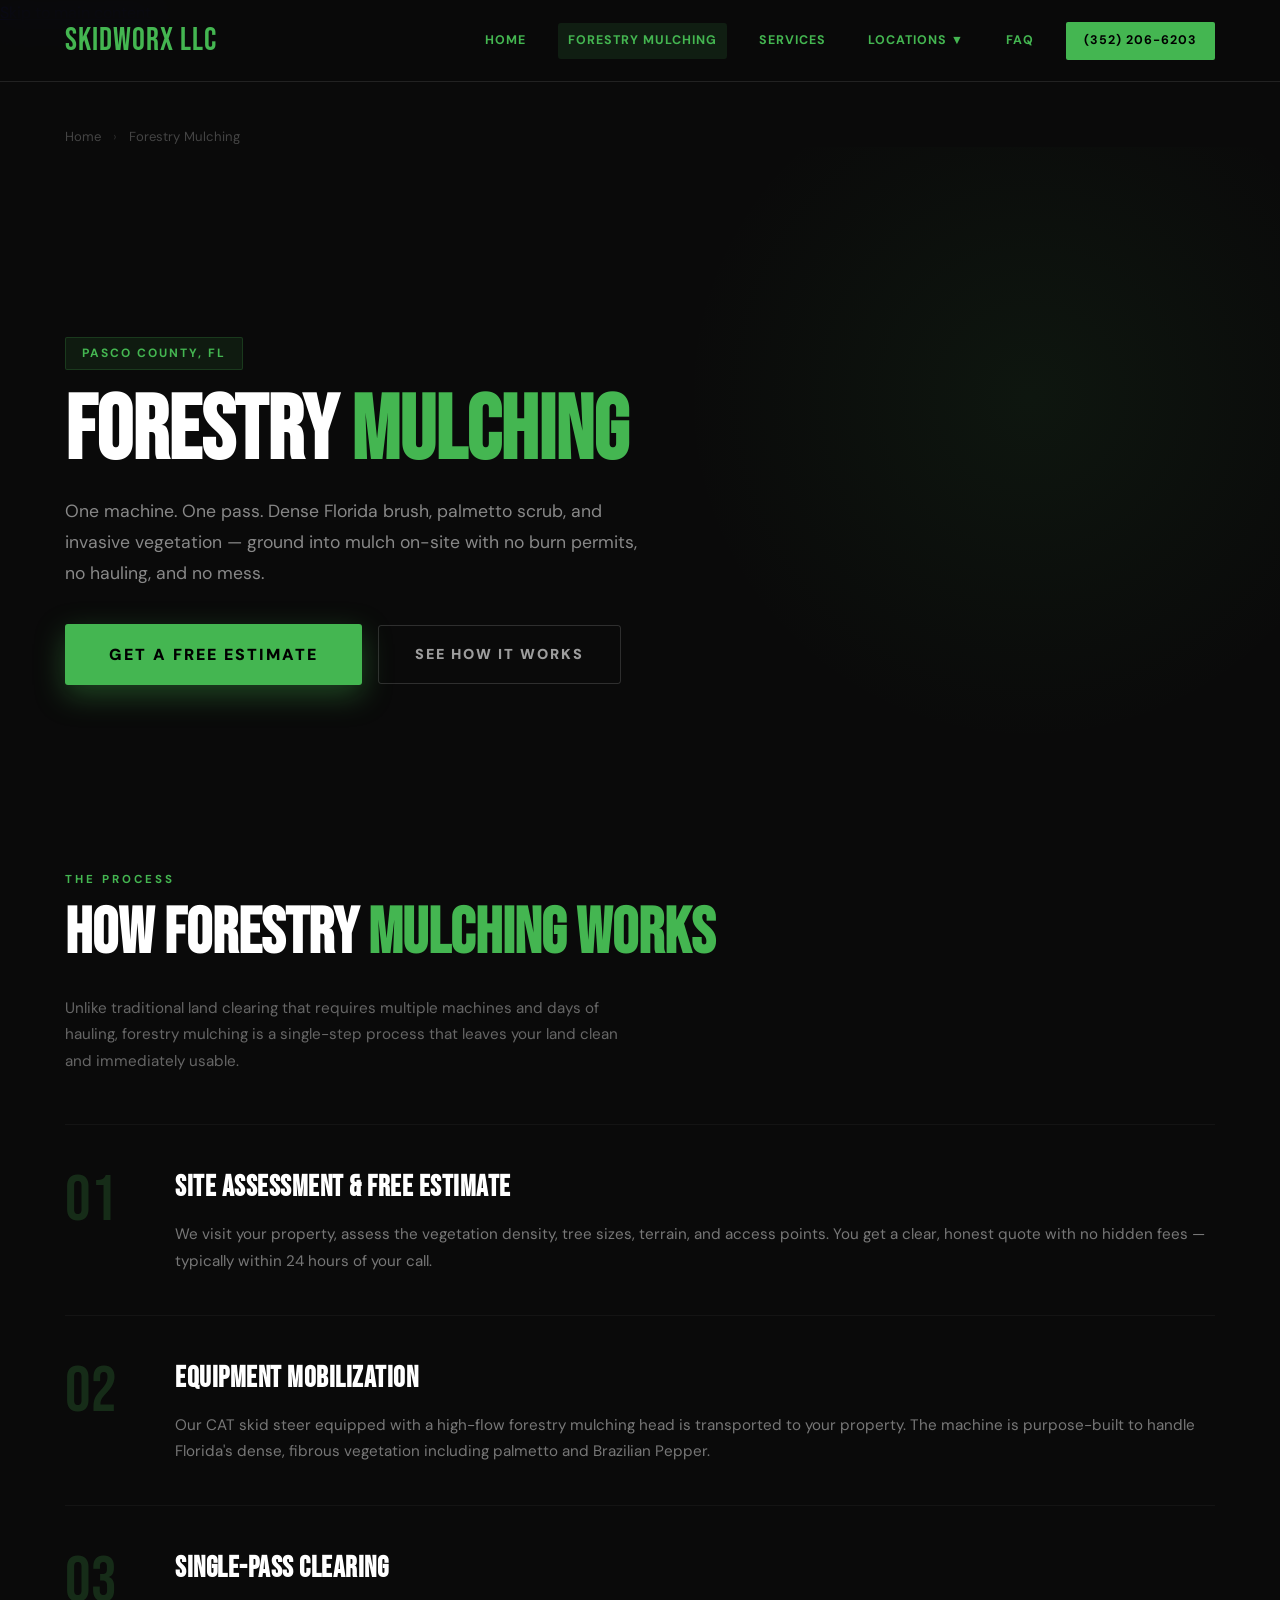
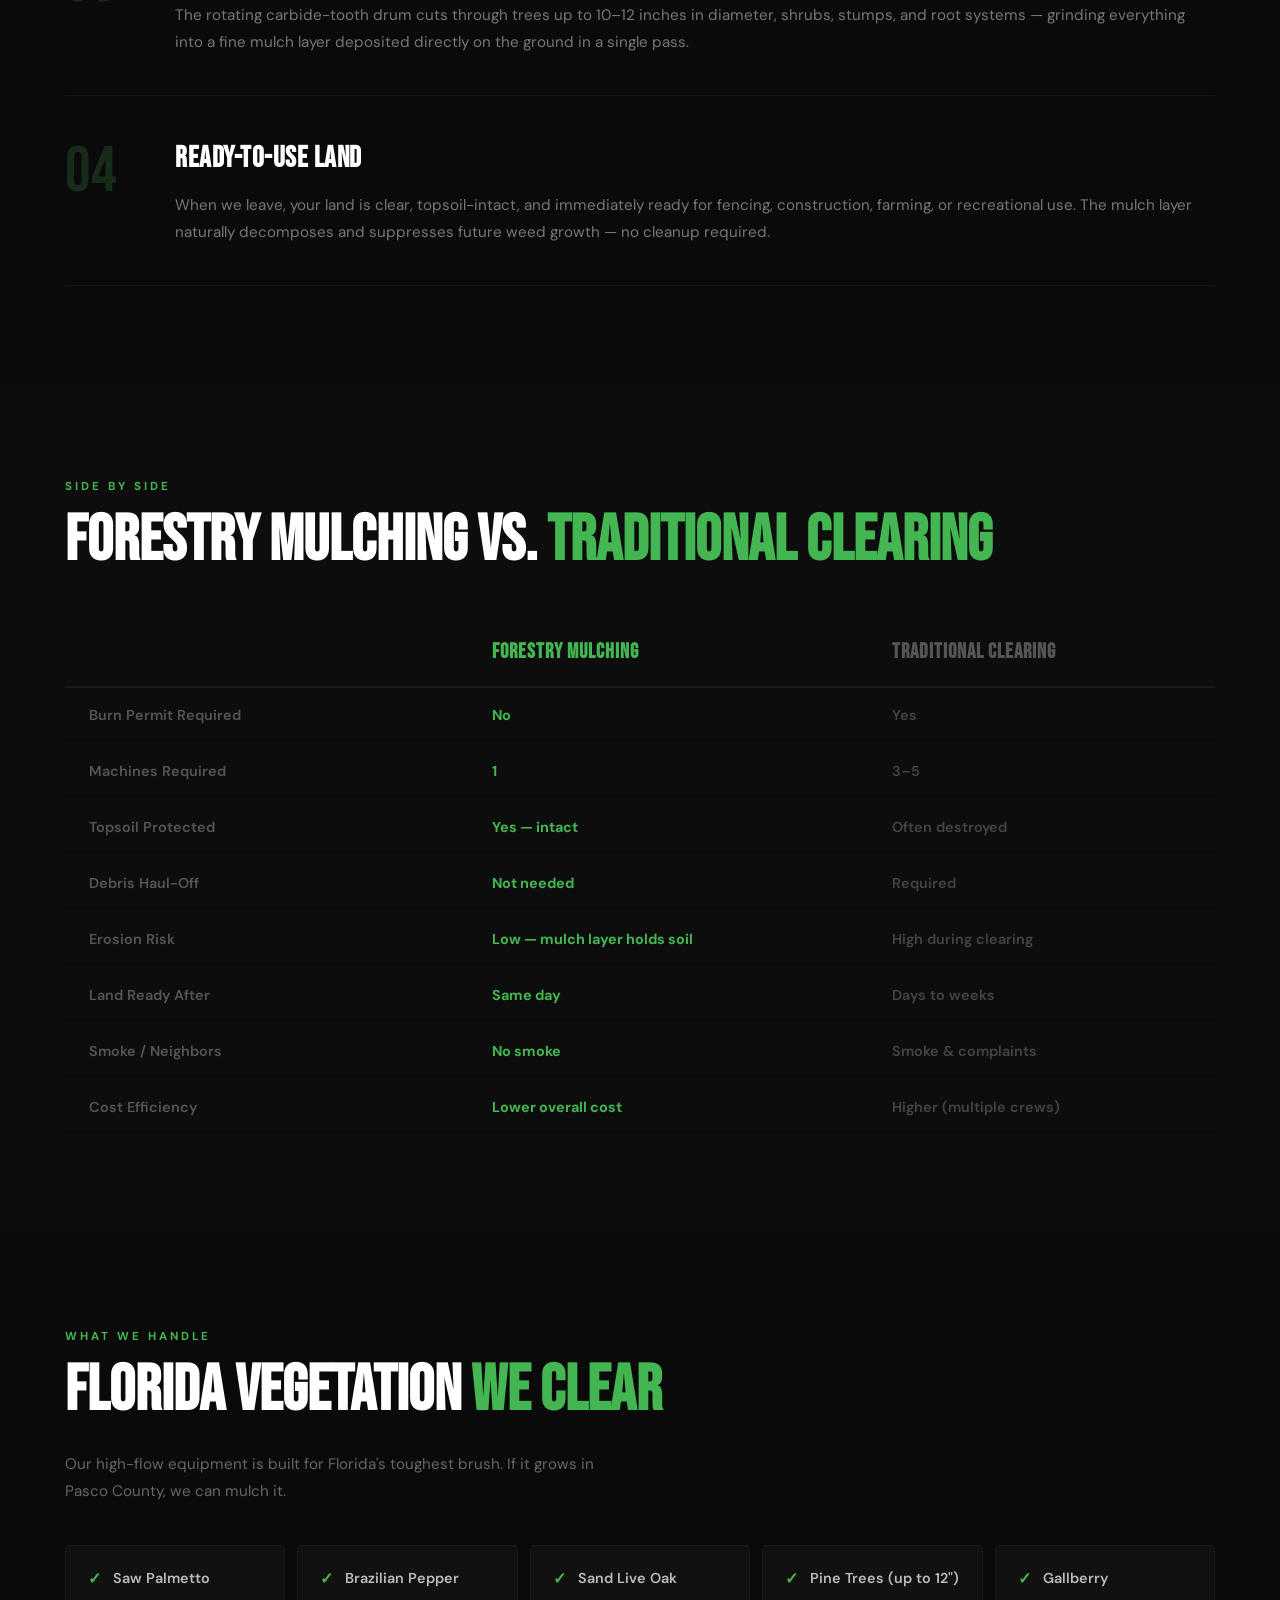
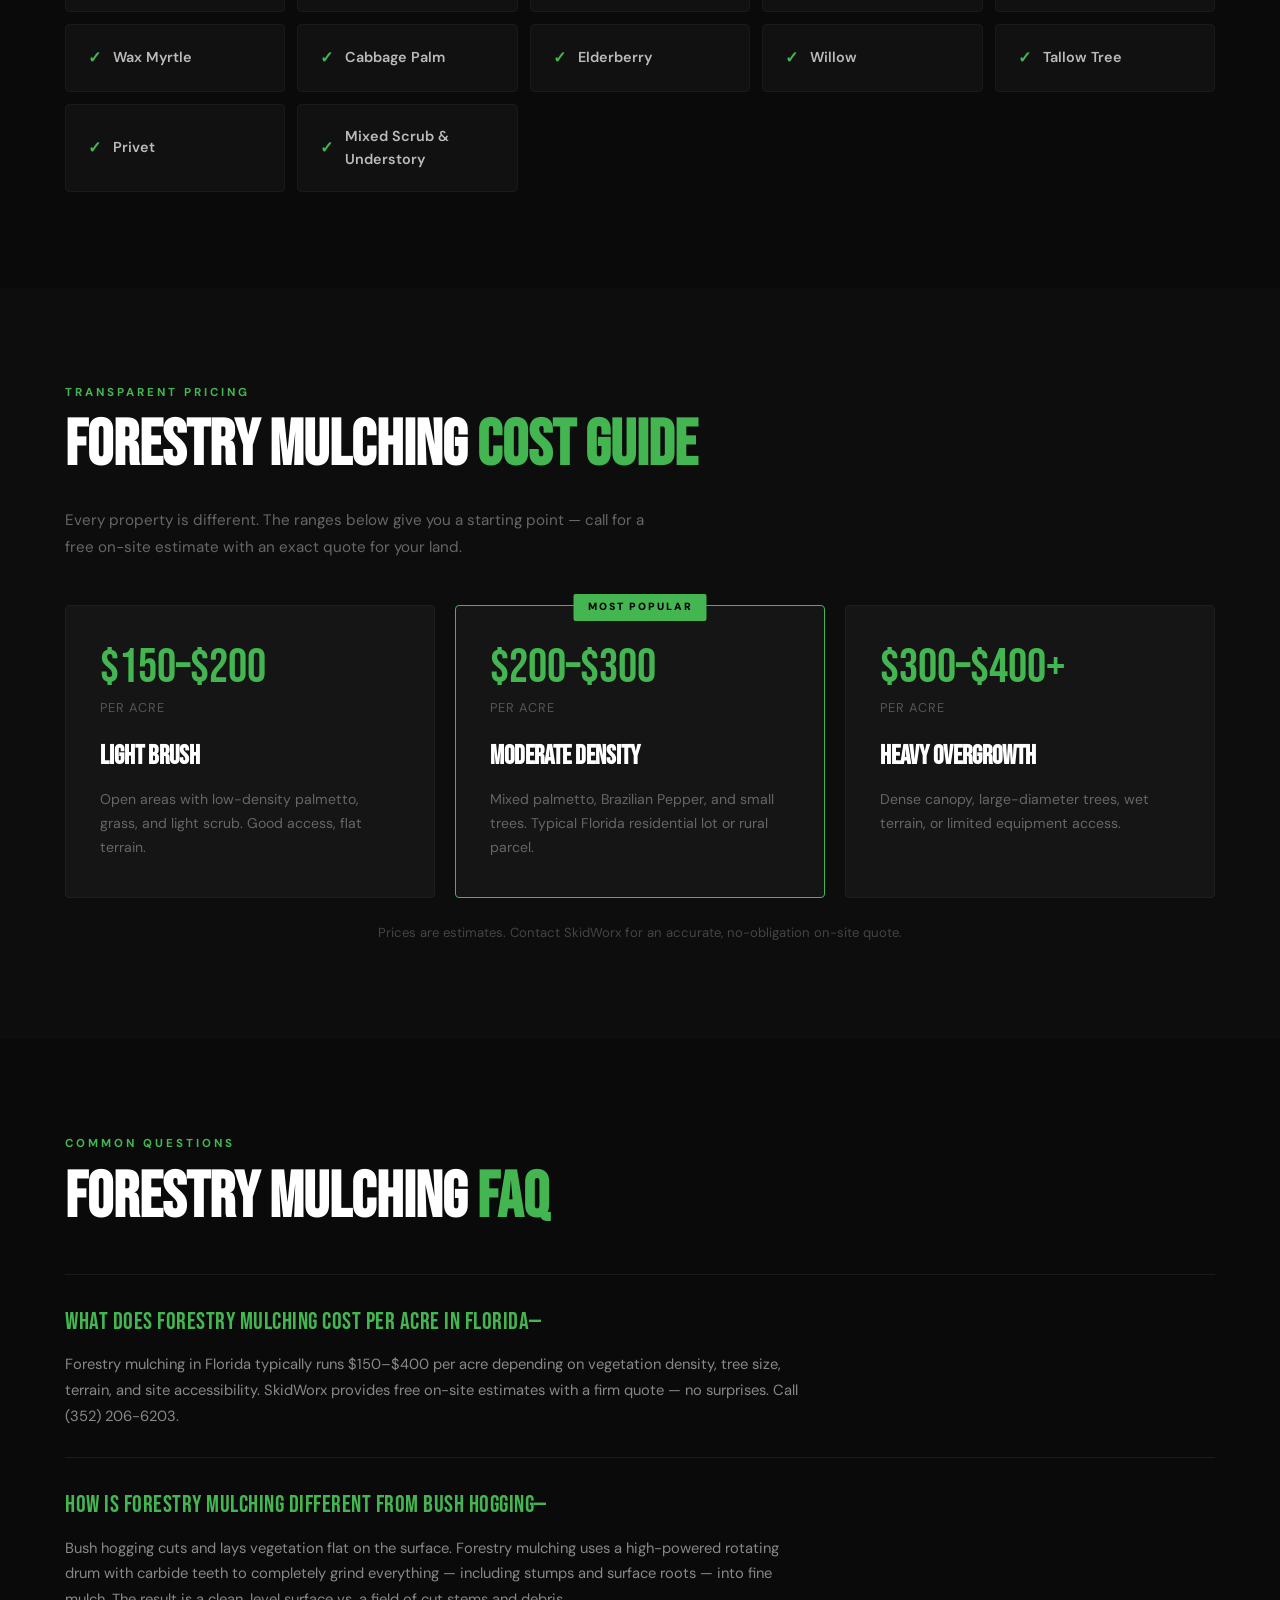
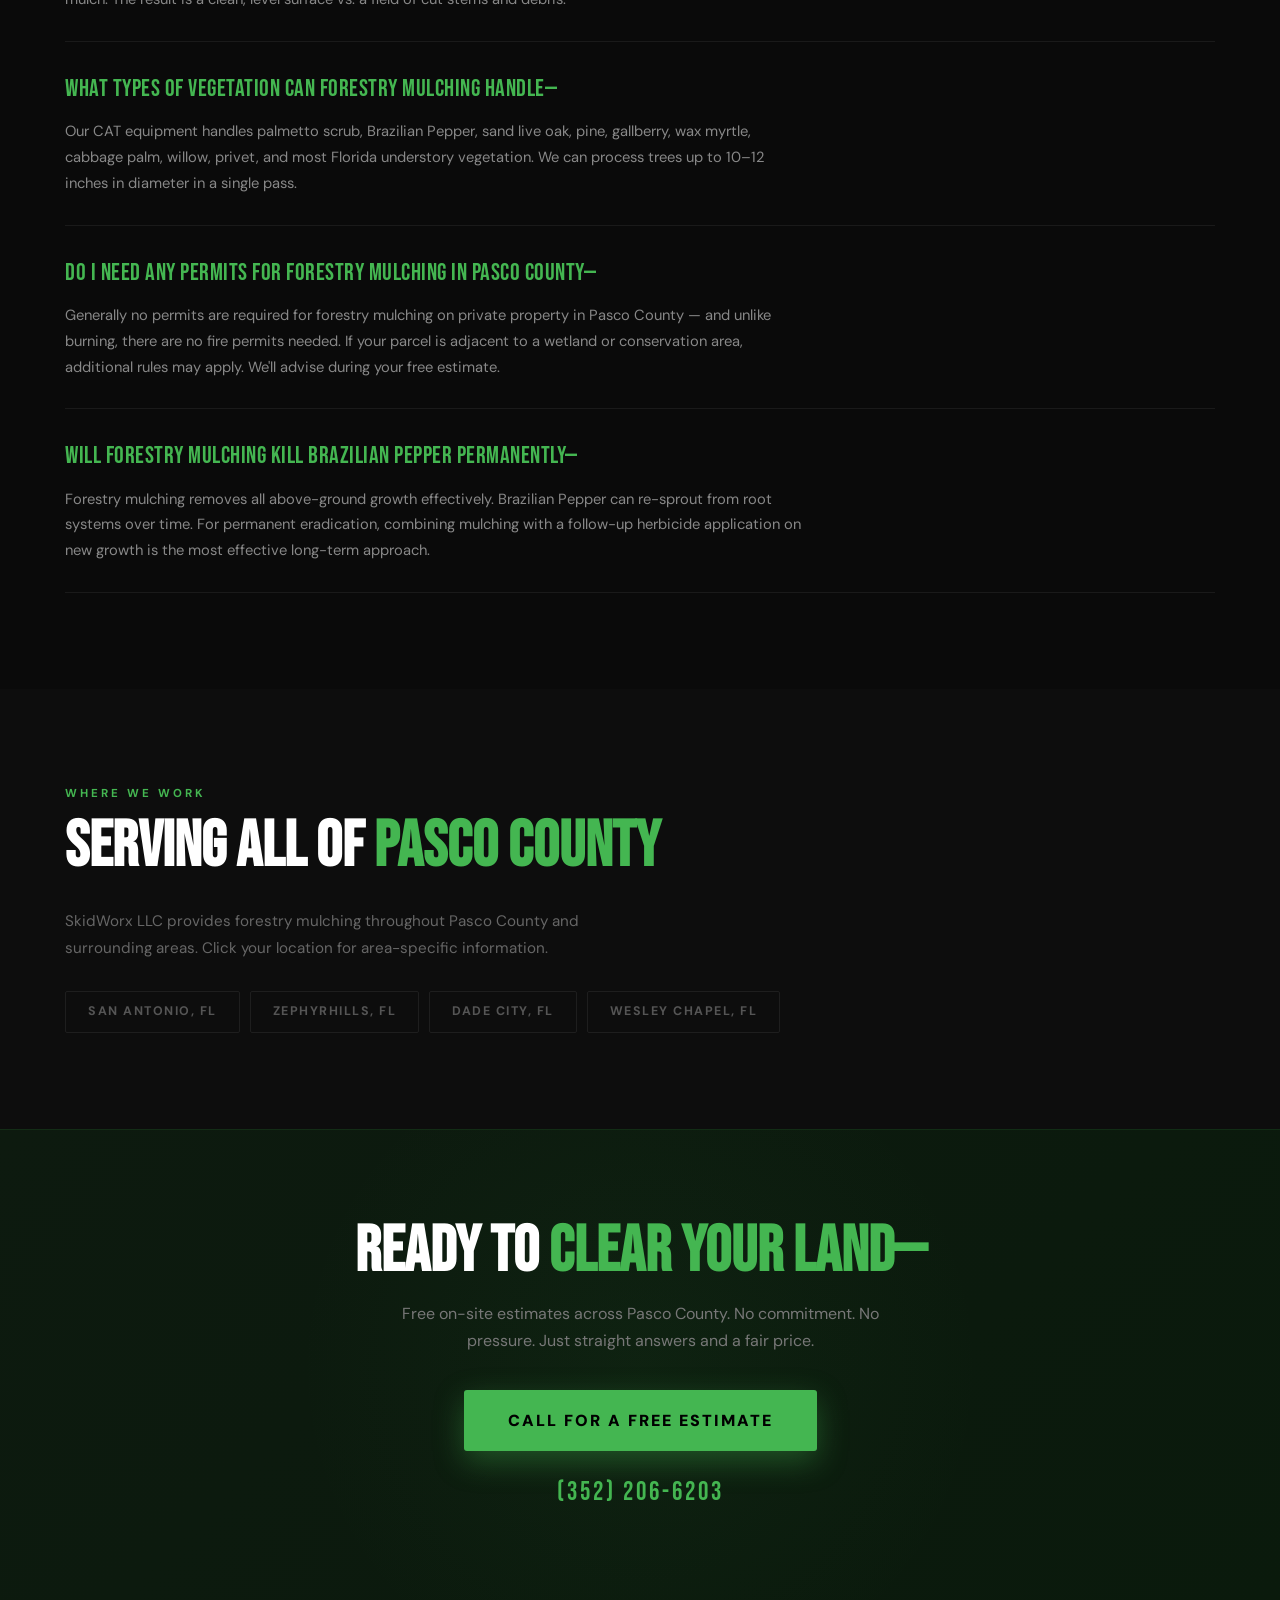
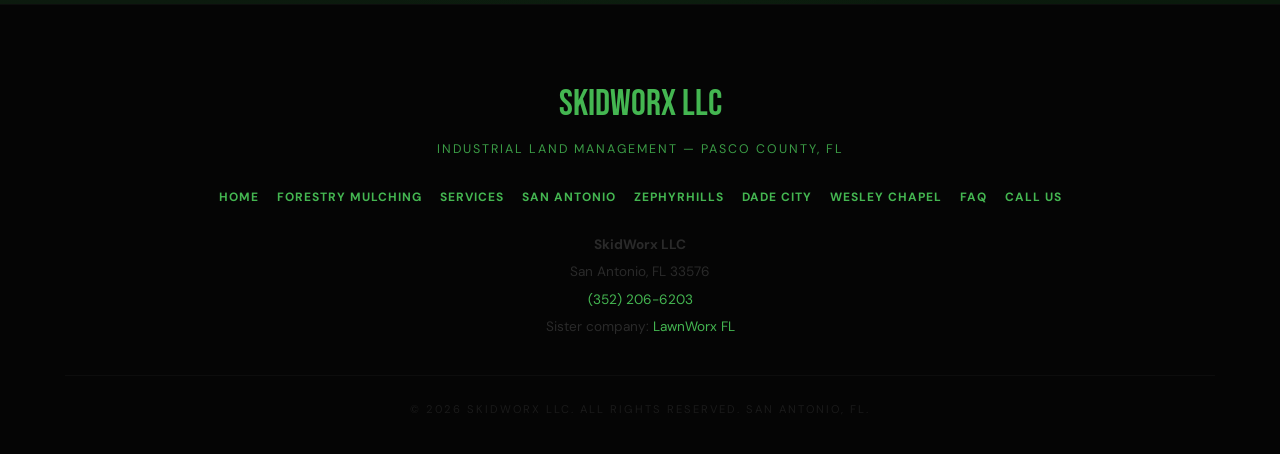
<file: skidworx-forestry-mulching.html>
<!DOCTYPE html>
<html lang="en">
<head>
  <meta charset="UTF-8">
  <meta name="viewport" content="width=device-width, initial-scale=1.0">
  <title>Forestry Mulching Pasco County FL | SkidWorx LLC</title>
  <meta name="description" content="Forestry mulching in Pasco County, FL. SkidWorx clears palmetto, Brazilian pepper, and brush with no burn piles or haul-off. Free estimates.">
  <meta property="og:title" content="Forestry Mulching Pasco County FL | SkidWorx LLC">
  <meta property="og:description" content="Single-pass forestry mulching for residential and commercial land in Pasco County, FL. No burn piles, no hauling. Free estimates from SkidWorx LLC.">
  <meta property="og:type" content="website">
  <meta property="og:url" content="https://skidworxfl.com/skidworx-forestry-mulching.html">
  <link rel="canonical" href="https://skidworxfl.com/skidworx-forestry-mulching.html">

  <script type="application/ld+json">
  {
    "@context": "https://schema.org",
    "@graph": [
      {
        "@type": "Service",
        "name": "Forestry Mulching",
        "provider": {
          "@type": "LocalBusiness",
          "name": "SkidWorx LLC",
          "telephone": "+13522066203",
          "address": {"@type": "PostalAddress", "addressLocality": "San Antonio", "addressRegion": "FL", "postalCode": "33576", "addressCountry": "US"}
        },
        "areaServed": ["San Antonio FL", "Zephyrhills FL", "Dade City FL", "Wesley Chapel FL"],
        "description": "Single-pass forestry mulching service using CAT equipment with carbide-tooth cutting heads to clear trees, brush, palmetto, and invasive vegetation into mulch on-site.",
        "url": "https://skidworxfl.com/skidworx-forestry-mulching.html"
      },
      {
        "@type": "FAQPage",
        "mainEntity": [
          {
            "@type": "Question",
            "name": "What does forestry mulching cost per acre in Florida?",
            "acceptedAnswer": {"@type": "Answer", "text": "Forestry mulching in Florida typically costs $150–$400 per acre. Price depends on vegetation density, tree diameter, terrain, and site accessibility. SkidWorx LLC provides free on-site estimates with no obligation — call (352) 206-6203."}
          },
          {
            "@type": "Question",
            "name": "What types of vegetation can forestry mulching clear?",
            "acceptedAnswer": {"@type": "Answer", "text": "Forestry mulching effectively clears palmetto scrub, Brazilian Pepper, oak scrub, pine, sand live oak, gallberry, wax myrtle, and most Florida brush and understory trees. Our CAT equipment handles trees up to 10–12 inches in diameter in a single pass."}
          },
          {
            "@type": "Question",
            "name": "How is forestry mulching different from bush hogging?",
            "acceptedAnswer": {"@type": "Answer", "text": "Bush hogging cuts and leaves debris on the surface. Forestry mulching uses a high-powered rotating drum with carbide teeth to completely grind vegetation — including stumps and roots — into a fine mulch layer that decomposes naturally. It's a more complete, cleaner result."}
          },
          {
            "@type": "Question",
            "name": "Will forestry mulching kill invasive plants like Brazilian Pepper?",
            "acceptedAnswer": {"@type": "Answer", "text": "Forestry mulching removes the above-ground growth of invasive species like Brazilian Pepper effectively. For species that re-sprout from roots, follow-up treatments may be recommended. SkidWorx can advise on the best approach for your specific property."}
          },
          {
            "@type": "Question",
            "name": "Do I need any permits for forestry mulching in Pasco County?",
            "acceptedAnswer": {"@type": "Answer", "text": "Generally no permits are required for forestry mulching on private property in Pasco County. Unlike burning, there are no fire permits needed. Always verify with Pasco County if your parcel is near a wetland or conservation area. SkidWorx can advise during your free estimate."}
          }
        ]
      }
    ]
  }
  </script>

  <link rel="preconnect" href="https://fonts.googleapis.com">
  <link rel="preconnect" href="https://fonts.gstatic.com" crossorigin>
  <link href="https://fonts.googleapis.com/css2?family=Bebas+Neue&family=DM+Sans:wght@400;500;700&display=swap" rel="stylesheet">
  <link rel="stylesheet" href="skidworx-global.css">

  <style>
    :root{--g:#44b651;--dark:#0a0a0a;--gray:#151515;--border:rgba(255,255,255,0.1)}
    *{margin:0;padding:0;box-sizing:border-box;}
    body{font-family:'DM Sans',sans-serif;background:var(--dark);color:#fff;line-height:1.6}

    nav{position:fixed;top:0;width:100%;z-index:1000;background:rgba(10,10,10,0.85);backdrop-filter:blur(15px);-webkit-backdrop-filter:blur(15px);border-bottom:1px solid var(--border);padding:15px 0}
    .container{max-width:1200px;margin:0 auto;padding:0 25px}
    .nav-flex{display:flex;justify-content:space-between;align-items:center}
    .logo{font-family:'Bebas Neue',sans-serif;font-size:2rem;color:var(--g);text-decoration:none;letter-spacing:1px}
    .nav-links{display:flex;align-items:center}
    .nav-links a{color:var(--g);text-decoration:none;margin-left:22px;font-weight:700;text-transform:uppercase;font-size:0.78rem;letter-spacing:1px;transition:color 0.3s ease,background-color 0.3s ease;padding:8px 10px;border-radius:3px}
    .nav-links a:hover{color:#fff;background:rgba(255,255,255,0.12)}
    .nav-links a.active{color:var(--g);background:rgba(68,182,81,0.12)}
    .nav-links a.cta-link{background:var(--g);color:#000;padding:9px 18px;border-radius:2px;margin-left:22px}
    .nav-links a.cta-link:hover{background:#fff;color:#000}

    .breadcrumb{padding:100px 0 0;font-size:0.82rem;color:#444}
    .breadcrumb a{color:#444;text-decoration:none;transition:color 0.3s ease,background-color 0.3s ease}
    .breadcrumb a:hover{color:var(--g)}
    .breadcrumb span{color:#2a2a2a;margin:0 8px}

    .page-hero{padding:140px 0 90px;position:relative;overflow:hidden}
    .page-hero::before{content:'';position:absolute;width:700px;height:700px;border-radius:50%;background:radial-gradient(circle,rgba(68,182,81,0.07) 0%,transparent 70%);right:-100px;top:-100px;pointer-events:none}
    .page-hero-inner{position:relative;z-index:1;max-width:750px}
    .pill{display:inline-block;background:rgba(68,182,81,0.1);color:var(--g);padding:6px 16px;border-radius:2px;font-size:0.75rem;font-weight:700;letter-spacing:2px;text-transform:uppercase;border:1px solid rgba(68,182,81,0.2);margin-bottom:22px}
    .page-hero h1{font-family:'Bebas Neue',sans-serif;font-size:clamp(3rem,7vw,6.5rem);line-height:0.9;margin-bottom:24px}
    .page-hero h1 span{color:var(--g)}
    .page-hero-sub{font-size:1.1rem;color:#888;max-width:580px;line-height:1.75;margin-bottom:35px}
    .hero-ctas{display:flex;gap:16px;flex-wrap:wrap;align-items:center}
    .btn{display:inline-block;font-family:'DM Sans',sans-serif;font-weight:900;text-transform:uppercase;letter-spacing:2px;text-decoration:none;transition:transform 0.3s cubic-bezier(.175,.885,.32,1.275),background-color 0.3s ease,box-shadow 0.3s ease;border:none;cursor:pointer}
    .btn-green{background:var(--g);color:#000;padding:18px 44px;font-size:1rem;box-shadow:0 10px 30px rgba(68,182,81,0.35);border-radius:3px}
    .btn-green:hover{transform:translateY(-4px);background:#fff;box-shadow:0 15px 40px rgba(255,255,255,0.15)}
    .btn-ghost{background:transparent;color:rgba(255,255,255,0.6);border:1px solid rgba(255,255,255,0.15);padding:17px 36px;font-size:0.9rem;border-radius:3px}
    .btn-ghost:hover{border-color:var(--g);color:var(--g)}

    section{padding:96px 0}
    h2.section-title{font-family:'Bebas Neue',sans-serif;font-size:clamp(2.5rem,5vw,4rem);line-height:0.95;margin-bottom:30px}
    h2.section-title span{color:var(--g)}
    .section-label{font-size:0.72rem;font-weight:700;letter-spacing:3px;text-transform:uppercase;color:var(--g);margin-bottom:14px;display:block}

    /* HOW IT WORKS */
    .steps{counter-reset:step;margin-top:50px;display:grid;gap:0}
    .step{display:grid;grid-template-columns:80px 1fr;gap:0 30px;padding:40px 0;border-bottom:1px solid #141414;align-items:start}
    .step:first-child{border-top:1px solid #141414}
    .step-num{font-family:'Bebas Neue',sans-serif;font-size:4rem;color:rgba(68,182,81,0.2);line-height:1;padding-top:4px}
    .step h3{font-family:'Bebas Neue',sans-serif;font-size:1.8rem;color:#fff;margin-bottom:10px;letter-spacing:0.5px}
    .step p{color:#777;line-height:1.75;font-size:0.95rem}

    /* VS TABLE */
    .vs-dark{background:#0d0d0d}
    .vs-table{width:100%;border-collapse:collapse;margin-top:45px}
    .vs-table th{font-family:'Bebas Neue',sans-serif;font-size:1.3rem;letter-spacing:1px;padding:18px 24px;text-align:left;border-bottom:2px solid #1a1a1a}
    .vs-table th:first-child{color:#666;width:35%}
    .vs-table th.green{color:var(--g)}
    .vs-table th.muted{color:#555}
    .vs-table td{padding:16px 24px;border-bottom:1px solid #111;font-size:0.9rem;vertical-align:middle}
    .vs-table td:first-child{color:#555;font-weight:600}
    .vs-table td .yes{color:var(--g);font-weight:700}
    .vs-table td .no{color:#444;font-weight:600}
    .vs-table tr:hover td{background:rgba(255,255,255,0.01)}

    /* VEGETATION */
    .veg-grid{display:grid;grid-template-columns:repeat(auto-fit,minmax(200px,1fr));gap:12px;margin-top:40px}
    .veg-item{background:#111;border:1px solid #1a1a1a;padding:20px 22px;border-radius:4px;display:flex;align-items:center;gap:12px;font-weight:600;font-size:0.9rem;color:#bbb}
    .veg-item::before{content:'✓';color:var(--g);font-weight:900;font-size:1rem;flex-shrink:0}

    /* PRICING */
    .pricing-cards{display:grid;grid-template-columns:repeat(auto-fit,minmax(260px,1fr));gap:20px;margin-top:45px}
    .pricing-card{background:var(--gray);border:1px solid #1e1e1e;border-radius:4px;padding:38px 34px}
    .pricing-card.featured{border-color:var(--g);position:relative}
    .pricing-card.featured::before{content:'MOST POPULAR';position:absolute;top:-12px;left:50%;transform:translateX(-50%);background:var(--g);color:#000;font-size:0.65rem;font-weight:900;letter-spacing:2px;padding:5px 14px;border-radius:2px}
    .pricing-range{font-family:'Bebas Neue',sans-serif;font-size:3rem;color:var(--g);line-height:1;margin-bottom:6px}
    .pricing-unit{font-size:0.8rem;color:#555;letter-spacing:1px;text-transform:uppercase;margin-bottom:18px}
    .pricing-card h3{font-family:'Bebas Neue',sans-serif;font-size:1.6rem;margin-bottom:10px}
    .pricing-card p{color:#666;font-size:0.88rem;line-height:1.7}

    /* FAQ */
    .faq-dark{background:#0d0d0d}
    .faq-list{margin-top:45px}
    .faq-item{border-bottom:1px solid #1a1a1a;padding:28px 0}
    .faq-item:first-child{border-top:1px solid #1a1a1a}
    .faq-q{font-family:'Bebas Neue',sans-serif;font-size:1.5rem;color:var(--g);margin-bottom:11px;letter-spacing:0.5px}
    .faq-a{color:#888;line-height:1.75;font-size:0.92rem;max-width:740px}

    /* LOCATIONS */
    .loc-pills{display:flex;flex-wrap:wrap;gap:10px;margin-top:30px}
    .loc-pill{color:#555;text-decoration:none;font-size:0.78rem;font-weight:700;text-transform:uppercase;letter-spacing:1.5px;padding:10px 22px;border:1px solid #1e1e1e;border-radius:2px;transition:color 0.3s ease,background-color 0.3s ease}
    .loc-pill:hover{color:var(--g);border-color:var(--g)}

    /* CTA BANNER */
    .cta-banner{background:linear-gradient(135deg,#0d1a0f,#0a1a0c);border-top:1px solid rgba(68,182,81,0.12);padding:90px 0;text-align:center;position:relative;overflow:hidden}
    .cta-banner::before{content:'';position:absolute;width:700px;height:700px;border-radius:50%;background:radial-gradient(circle,rgba(68,182,81,0.05) 0%,transparent 70%);top:50%;left:50%;transform:translate(-50%,-50%);pointer-events:none}
    .cta-banner h2{font-family:'Bebas Neue',sans-serif;font-size:clamp(2.8rem,5vw,4.5rem);line-height:1;margin-bottom:16px}
    .cta-banner h2 span{color:var(--g)}
    .cta-banner p{color:#777;font-size:1rem;margin-bottom:35px;max-width:480px;margin-left:auto;margin-right:auto;line-height:1.7}
    .cta-number{font-family:'Bebas Neue',sans-serif;font-size:1.6rem;color:var(--g);letter-spacing:3px;margin-top:22px;display:block}

    footer{background:#050505;padding:70px 0 35px;text-align:center;border-top:1px solid #0d0d0d}
    .footer-logo{font-family:'Bebas Neue',sans-serif;font-size:2.3rem;color:var(--g);margin-bottom:6px}
    .footer-tagline{color:rgba(68,182,81,0.85);font-size:0.78rem;letter-spacing:2px;text-transform:uppercase;margin-bottom:28px}
    .footer-nav{margin:0 0 24px;display:flex;flex-wrap:wrap;justify-content:center;gap:5px 18px}
    .footer-nav a{color:var(--g);text-decoration:none;font-size:0.75rem;font-weight:700;text-transform:uppercase;letter-spacing:1px;transition:color 0.3s ease,background-color 0.3s ease}
    .footer-nav a:hover{color:var(--g)}
    .footer-nap{color:#2a2a2a;font-size:0.85rem;line-height:2}
    .footer-nap a{color:var(--g);text-decoration:none}
    .footer-nap a:hover{color:var(--g)}
    .footer-copy{color:#1a1a1a;font-size:0.7rem;letter-spacing:2px;text-transform:uppercase;margin-top:35px;padding-top:25px;border-top:1px solid #0d0d0d}

    @media(max-width:768px){.nav-flex{flex-direction:column;gap:14px}.nav-links{display:flex;flex-wrap:wrap;justify-content:center;gap:8px 10px}.nav-links a{margin-left:0;font-size:0.72rem;padding:7px 9px}.nav-links a.cta-link{margin-left:0}section{padding:65px 0}.page-hero h1{font-size:clamp(2.8rem,10vw,4rem)}.step{grid-template-columns:1fr}.step-num{font-size:2.5rem}.hero-ctas{flex-direction:column;align-items:flex-start}.footer-nav{gap:10px 14px}}
  </style>
</head>
<body>
  <a href="#main-content" class="skip-link">Skip to main content</a>

  <nav>
    <div class="container nav-flex">
      <a href="/" class="logo">SKIDWORX LLC</a>
      <button class="nav-toggle" aria-label="Open navigation" aria-expanded="false">
        <span></span><span></span><span></span>
      </button>
      <div class="nav-links">
        <a href="/">Home</a>
        <a href="skidworx-forestry-mulching.html" class="active">Forestry Mulching</a>
        <a href="/#services">Services</a>
        <details class="nav-details">
          <summary class="nav-summary">Locations &#9660;</summary>
          <div class="nav-menu">
            <a href="skidworx-san-antonio-fl.html">San Antonio</a>
            <a href="skidworx-zephyrhills-fl.html">Zephyrhills</a>
            <a href="skidworx-dade-city-fl.html">Dade City</a>
            <a href="skidworx-wesley-chapel-fl.html">Wesley Chapel</a>
          </div>
        </details>
        <a href="/#faq">FAQ</a>
        <a href="tel:3522066203" class="cta-link">(352) 206-6203</a>
      </div>
    </div>
  </nav>

  
  <main id="main-content">
<!-- BREADCRUMB + HERO -->
  <div class="container">
    <div class="breadcrumb">
      <a href="/">Home</a>
      <span>&rsaquo;</span>
      Forestry Mulching
    </div>
  </div>

  <div class="page-hero">
    <div class="container">
      <div class="page-hero-inner">
        <div class="pill">Pasco County, FL</div>
        <h1>FORESTRY <span>MULCHING</span></h1>
        <p class="page-hero-sub">One machine. One pass. Dense Florida brush, palmetto scrub, and invasive vegetation &mdash; ground into mulch on-site with no burn permits, no hauling, and no mess.</p>
        <div class="hero-ctas">
          <a href="tel:3522066203" class="btn btn-green">Get a Free Estimate</a>
          <a href="#how-it-works" class="btn btn-ghost">See How It Works</a>
        </div>
      </div>
    </div>
  </div>

  <!-- HOW IT WORKS -->
  <section id="how-it-works">
    <div class="container">
      <span class="section-label">The Process</span>
      <h2 class="section-title">How Forestry <span>Mulching Works</span></h2>
      <p style="color:#666;max-width:580px;font-size:0.95rem;line-height:1.75">Unlike traditional land clearing that requires multiple machines and days of hauling, forestry mulching is a single-step process that leaves your land clean and immediately usable.</p>
      <div class="steps">
        <div class="step">
          <div class="step-num">01</div>
          <div>
            <h3>Site Assessment &amp; Free Estimate</h3>
            <p>We visit your property, assess the vegetation density, tree sizes, terrain, and access points. You get a clear, honest quote with no hidden fees &mdash; typically within 24 hours of your call.</p>
          </div>
        </div>
        <div class="step">
          <div class="step-num">02</div>
          <div>
            <h3>Equipment Mobilization</h3>
            <p>Our CAT skid steer equipped with a high-flow forestry mulching head is transported to your property. The machine is purpose-built to handle Florida's dense, fibrous vegetation including palmetto and Brazilian Pepper.</p>
          </div>
        </div>
        <div class="step">
          <div class="step-num">03</div>
          <div>
            <h3>Single-Pass Clearing</h3>
            <p>The rotating carbide-tooth drum cuts through trees up to 10&ndash;12 inches in diameter, shrubs, stumps, and root systems &mdash; grinding everything into a fine mulch layer deposited directly on the ground in a single pass.</p>
          </div>
        </div>
        <div class="step">
          <div class="step-num">04</div>
          <div>
            <h3>Ready-to-Use Land</h3>
            <p>When we leave, your land is clear, topsoil-intact, and immediately ready for fencing, construction, farming, or recreational use. The mulch layer naturally decomposes and suppresses future weed growth &mdash; no cleanup required.</p>
          </div>
        </div>
      </div>
    </div>
  </section>

  <!-- VS COMPARISON -->
  <section class="vs-dark">
    <div class="container">
      <span class="section-label">Side By Side</span>
      <h2 class="section-title">Forestry Mulching vs. <span>Traditional Clearing</span></h2>
      <table class="vs-table">
        <thead>
          <tr>
            <th></th>
            <th class="green">Forestry Mulching</th>
            <th class="muted">Traditional Clearing</th>
          </tr>
        </thead>
        <tbody>
          <tr><td>Burn Permit Required</td><td><span class="yes">No</span></td><td><span class="no">Yes</span></td></tr>
          <tr><td>Machines Required</td><td><span class="yes">1</span></td><td><span class="no">3&ndash;5</span></td></tr>
          <tr><td>Topsoil Protected</td><td><span class="yes">Yes &mdash; intact</span></td><td><span class="no">Often destroyed</span></td></tr>
          <tr><td>Debris Haul-Off</td><td><span class="yes">Not needed</span></td><td><span class="no">Required</span></td></tr>
          <tr><td>Erosion Risk</td><td><span class="yes">Low &mdash; mulch layer holds soil</span></td><td><span class="no">High during clearing</span></td></tr>
          <tr><td>Land Ready After</td><td><span class="yes">Same day</span></td><td><span class="no">Days to weeks</span></td></tr>
          <tr><td>Smoke / Neighbors</td><td><span class="yes">No smoke</span></td><td><span class="no">Smoke &amp; complaints</span></td></tr>
          <tr><td>Cost Efficiency</td><td><span class="yes">Lower overall cost</span></td><td><span class="no">Higher (multiple crews)</span></td></tr>
        </tbody>
      </table>
    </div>
  </section>

  <!-- VEGETATION WE CLEAR -->
  <section>
    <div class="container">
      <span class="section-label">What We Handle</span>
      <h2 class="section-title">Florida Vegetation <span>We Clear</span></h2>
      <p style="color:#666;max-width:560px;font-size:0.95rem;line-height:1.75">Our high-flow equipment is built for Florida's toughest brush. If it grows in Pasco County, we can mulch it.</p>
      <div class="veg-grid">
        <div class="veg-item">Saw Palmetto</div>
        <div class="veg-item">Brazilian Pepper</div>
        <div class="veg-item">Sand Live Oak</div>
        <div class="veg-item">Pine Trees (up to 12")</div>
        <div class="veg-item">Gallberry</div>
        <div class="veg-item">Wax Myrtle</div>
        <div class="veg-item">Cabbage Palm</div>
        <div class="veg-item">Elderberry</div>
        <div class="veg-item">Willow</div>
        <div class="veg-item">Tallow Tree</div>
        <div class="veg-item">Privet</div>
        <div class="veg-item">Mixed Scrub &amp; Understory</div>
      </div>
    </div>
  </section>

  <!-- PRICING -->
  <section class="vs-dark">
    <div class="container">
      <span class="section-label">Transparent Pricing</span>
      <h2 class="section-title">Forestry Mulching <span>Cost Guide</span></h2>
      <p style="color:#666;max-width:580px;font-size:0.95rem;line-height:1.75">Every property is different. The ranges below give you a starting point &mdash; call for a free on-site estimate with an exact quote for your land.</p>
      <div class="pricing-cards">
        <div class="pricing-card">
          <div class="pricing-range">$150&ndash;$200</div>
          <div class="pricing-unit">Per Acre</div>
          <h3>Light Brush</h3>
          <p>Open areas with low-density palmetto, grass, and light scrub. Good access, flat terrain.</p>
        </div>
        <div class="pricing-card featured">
          <div class="pricing-range">$200&ndash;$300</div>
          <div class="pricing-unit">Per Acre</div>
          <h3>Moderate Density</h3>
          <p>Mixed palmetto, Brazilian Pepper, and small trees. Typical Florida residential lot or rural parcel.</p>
        </div>
        <div class="pricing-card">
          <div class="pricing-range">$300&ndash;$400+</div>
          <div class="pricing-unit">Per Acre</div>
          <h3>Heavy Overgrowth</h3>
          <p>Dense canopy, large-diameter trees, wet terrain, or limited equipment access.</p>
        </div>
      </div>
      <p style="color:#444;font-size:0.82rem;margin-top:24px;text-align:center">Prices are estimates. Contact SkidWorx for an accurate, no-obligation on-site quote.</p>
    </div>
  </section>

  <!-- FAQ -->
  <section id="faq">
    <div class="container">
      <span class="section-label">Common Questions</span>
      <h2 class="section-title">Forestry Mulching <span>FAQ</span></h2>
      <div class="faq-list">
        <div class="faq-item">
          <div class="faq-q">What does forestry mulching cost per acre in Florida&mdash;</div>
          <div class="faq-a">Forestry mulching in Florida typically runs $150&ndash;$400 per acre depending on vegetation density, tree size, terrain, and site accessibility. SkidWorx provides free on-site estimates with a firm quote &mdash; no surprises. Call (352) 206-6203.</div>
        </div>
        <div class="faq-item">
          <div class="faq-q">How is forestry mulching different from bush hogging&mdash;</div>
          <div class="faq-a">Bush hogging cuts and lays vegetation flat on the surface. Forestry mulching uses a high-powered rotating drum with carbide teeth to completely grind everything &mdash; including stumps and surface roots &mdash; into fine mulch. The result is a clean, level surface vs. a field of cut stems and debris.</div>
        </div>
        <div class="faq-item">
          <div class="faq-q">What types of vegetation can forestry mulching handle&mdash;</div>
          <div class="faq-a">Our CAT equipment handles palmetto scrub, Brazilian Pepper, sand live oak, pine, gallberry, wax myrtle, cabbage palm, willow, privet, and most Florida understory vegetation. We can process trees up to 10&ndash;12 inches in diameter in a single pass.</div>
        </div>
        <div class="faq-item">
          <div class="faq-q">Do I need any permits for forestry mulching in Pasco County&mdash;</div>
          <div class="faq-a">Generally no permits are required for forestry mulching on private property in Pasco County &mdash; and unlike burning, there are no fire permits needed. If your parcel is adjacent to a wetland or conservation area, additional rules may apply. We'll advise during your free estimate.</div>
        </div>
        <div class="faq-item">
          <div class="faq-q">Will forestry mulching kill Brazilian Pepper permanently&mdash;</div>
          <div class="faq-a">Forestry mulching removes all above-ground growth effectively. Brazilian Pepper can re-sprout from root systems over time. For permanent eradication, combining mulching with a follow-up herbicide application on new growth is the most effective long-term approach.</div>
        </div>
      </div>
    </div>
  </section>

  <!-- SERVICE AREAS -->
  <section class="vs-dark">
    <div class="container">
      <span class="section-label">Where We Work</span>
      <h2 class="section-title">Serving All of <span>Pasco County</span></h2>
      <p style="color:#666;font-size:0.95rem;max-width:560px;line-height:1.75">SkidWorx LLC provides forestry mulching throughout Pasco County and surrounding areas. Click your location for area-specific information.</p>
      <div class="loc-pills">
        <a href="skidworx-san-antonio-fl.html" class="loc-pill">San Antonio, FL</a>
        <a href="skidworx-zephyrhills-fl.html" class="loc-pill">Zephyrhills, FL</a>
        <a href="skidworx-dade-city-fl.html" class="loc-pill">Dade City, FL</a>
        <a href="skidworx-wesley-chapel-fl.html" class="loc-pill">Wesley Chapel, FL</a>
      </div>
    </div>
  </section>

  <!-- CTA -->
  <div class="cta-banner">
    <div class="container" style="position:relative;z-index:1">
      <h2>Ready to <span>Clear Your Land&mdash;</span></h2>
      <p>Free on-site estimates across Pasco County. No commitment. No pressure. Just straight answers and a fair price.</p>
      <a href="tel:3522066203" class="btn btn-green">Call for a Free Estimate</a>
      <span class="cta-number">(352) 206-6203</span>
    </div>
  </div>
  </main>

  <footer>
    <div class="container">
      <div class="footer-logo">SKIDWORX LLC</div>
      <p class="footer-tagline">Industrial Land Management &mdash; Pasco County, FL</p>
      <nav class="footer-nav">
        <a href="/">Home</a>
        <a href="skidworx-forestry-mulching.html">Forestry Mulching</a>
        <a href="/#services">Services</a>
        <a href="skidworx-san-antonio-fl.html">San Antonio</a>
        <a href="skidworx-zephyrhills-fl.html">Zephyrhills</a>
        <a href="skidworx-dade-city-fl.html">Dade City</a>
        <a href="skidworx-wesley-chapel-fl.html">Wesley Chapel</a>
        <a href="/#faq">FAQ</a>
        <a href="tel:3522066203">Call Us</a>
      </nav>
      <div class="footer-nap">
        <strong>SkidWorx LLC</strong><br>
        San Antonio, FL 33576<br>
        <a href="tel:3522066203">(352) 206-6203</a><br>
        Sister company: <a href="https://lawnworxfl.com/" target="_blank" rel="noopener noreferrer">LawnWorx FL</a>
      </div>
      <p class="footer-copy">&copy; 2026 SkidWorx LLC. All rights reserved. San Antonio, FL.</p>
    </div>
  </footer>


<script>
(function(){
  var t=document.querySelector('.nav-toggle'),l=document.querySelector('.nav-links');
  t.addEventListener('click',function(){
    var o=l.classList.toggle('nav-open');
    t.classList.toggle('open',o);
    t.setAttribute('aria-expanded',String(o));
  });
  l.querySelectorAll('a').forEach(function(a){
    a.addEventListener('click',function(){
      l.classList.remove('nav-open');
      t.classList.remove('open');
      t.setAttribute('aria-expanded','false');
    });
  });
})();
</script>
</body>
</html>
</file>
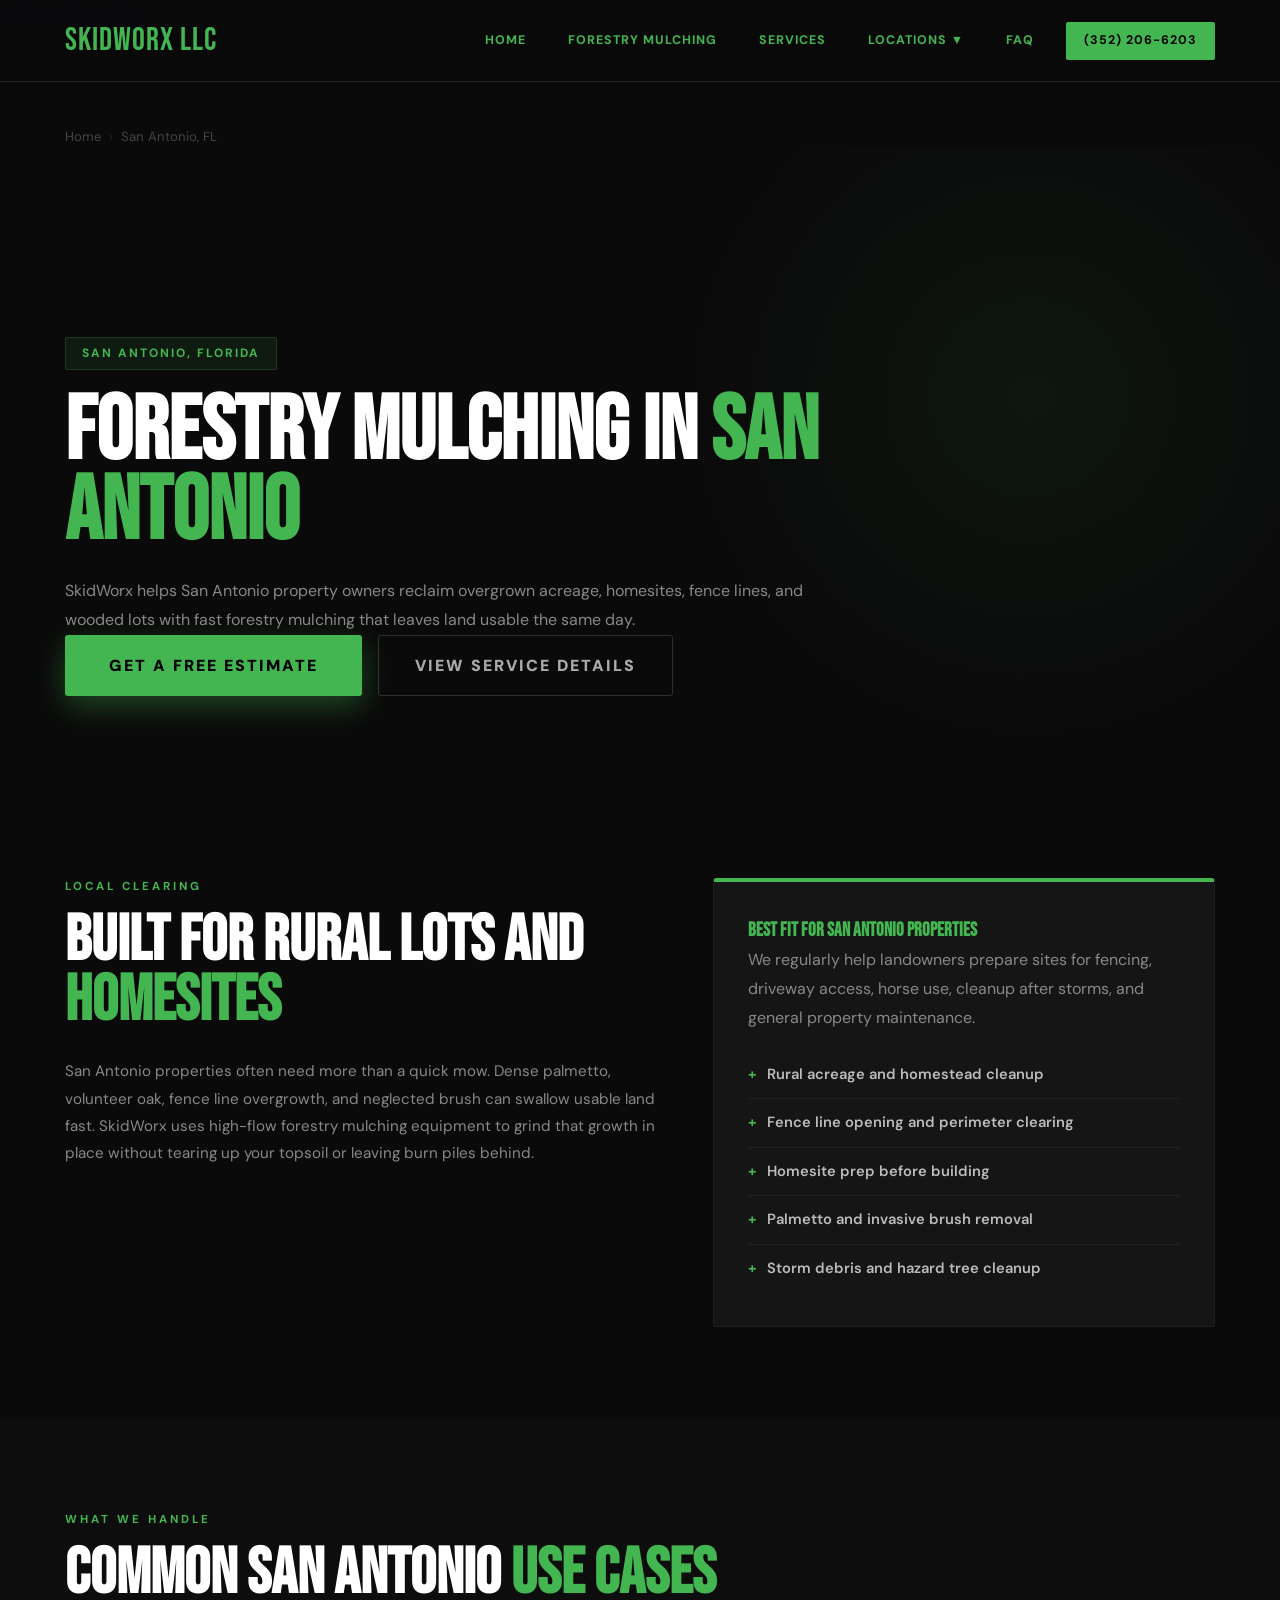
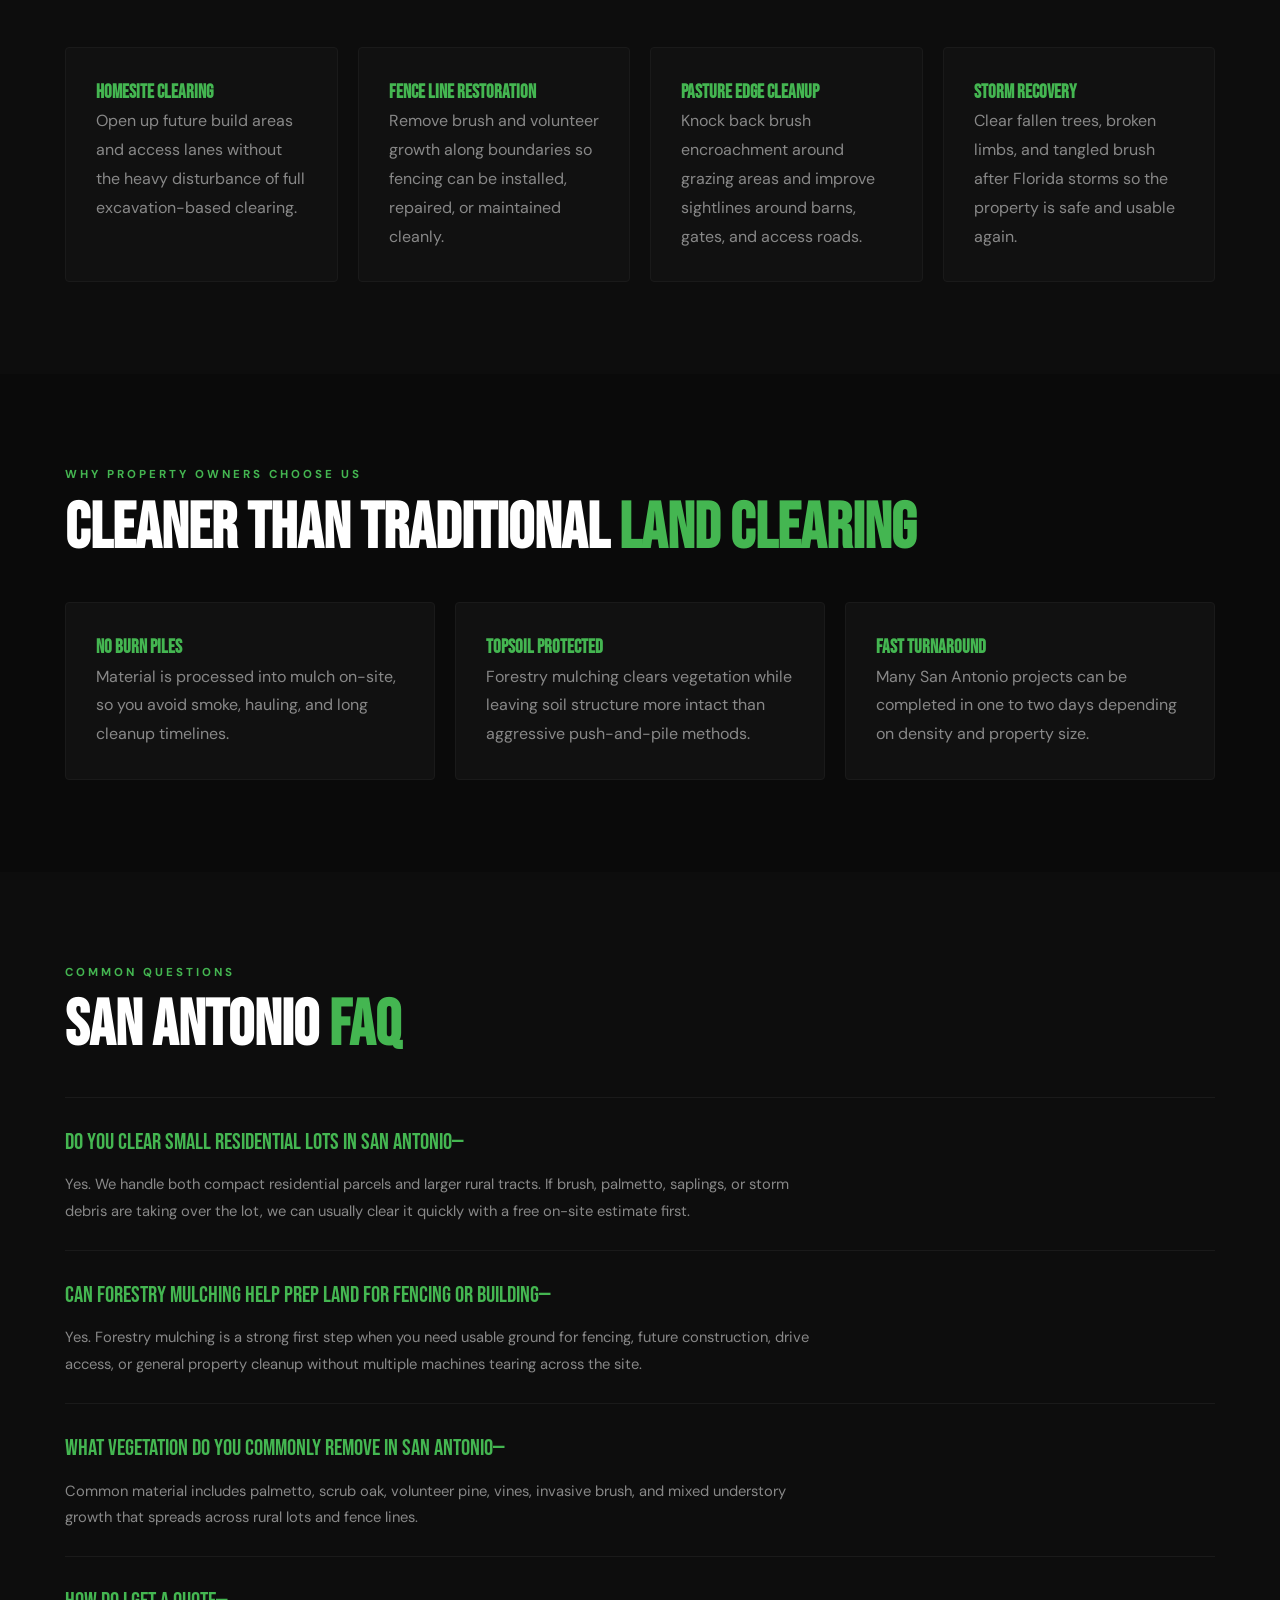
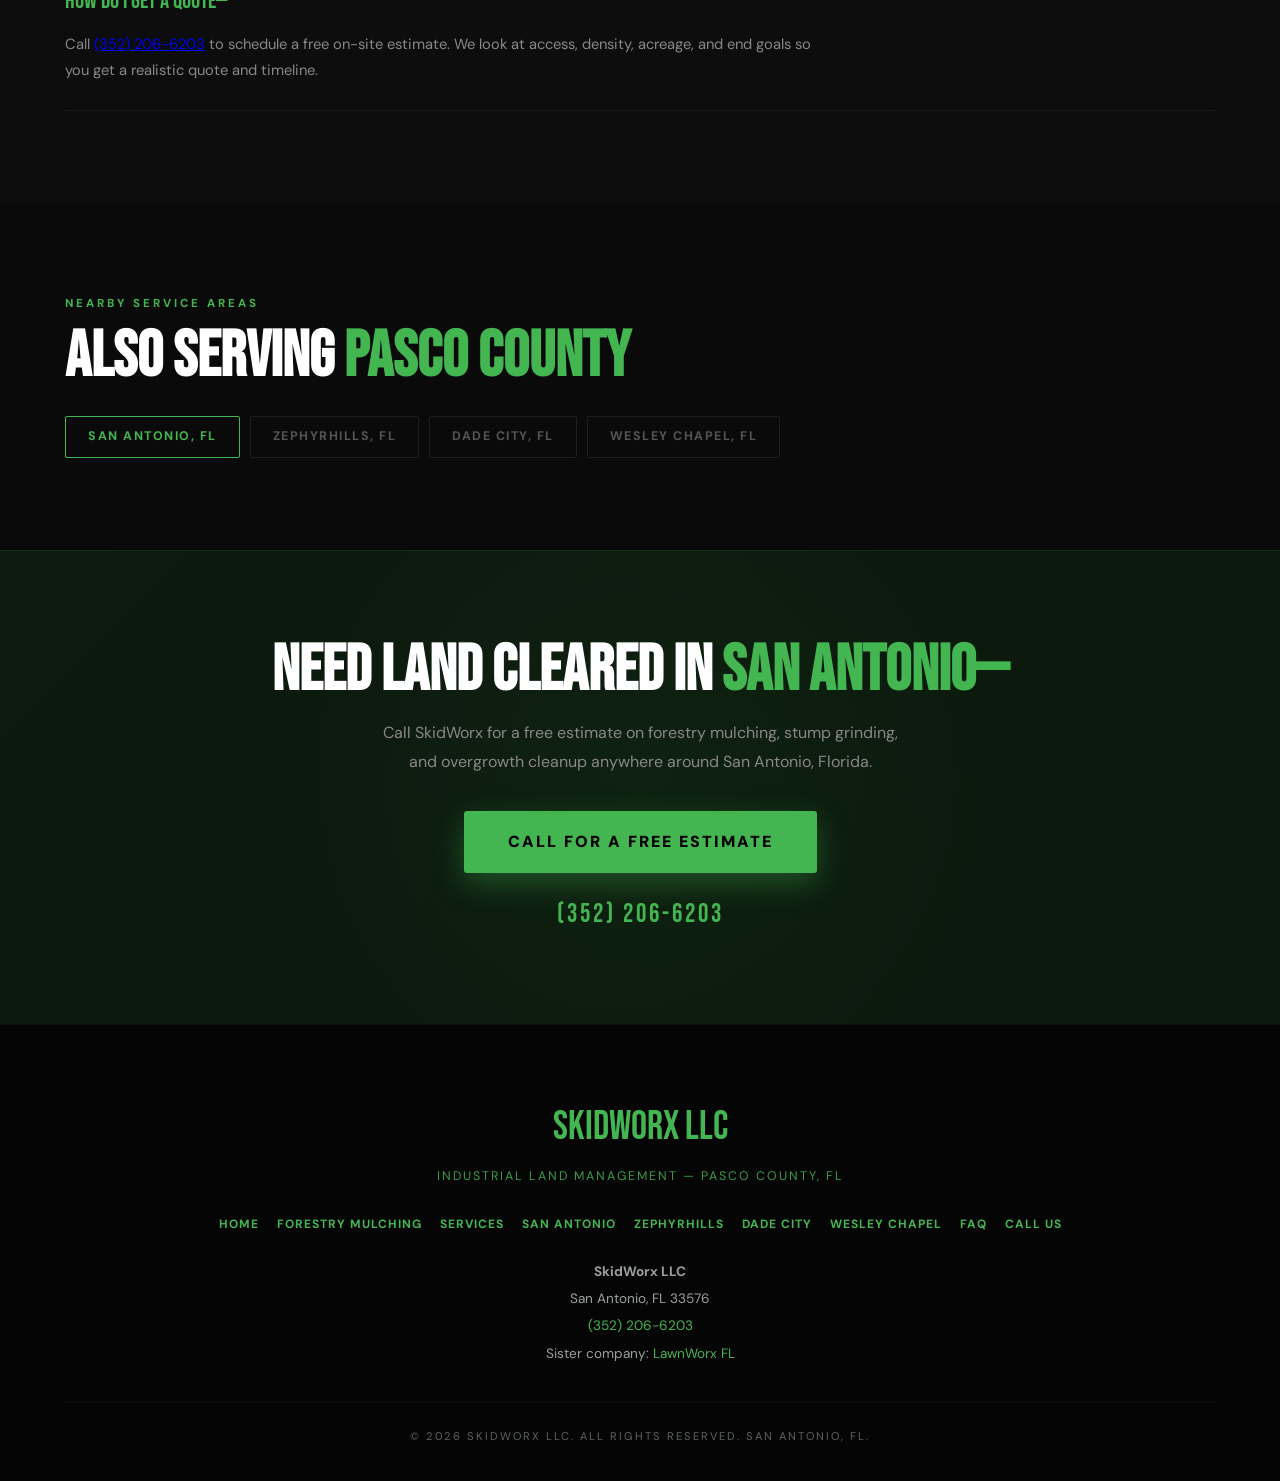
<file: skidworx-san-antonio-fl.html>
<!DOCTYPE html>
<html lang="en">
<head>
  <meta charset="UTF-8">
  <meta name="viewport" content="width=device-width, initial-scale=1.0">
  <title>Forestry Mulching San Antonio FL | SkidWorx LLC</title>
  <meta name="description" content="Forestry mulching and land clearing in San Antonio, FL. Clear palmetto, brush, and overgrowth without burn piles or haul-off. Free estimates.">
  <meta property="og:title" content="Forestry Mulching San Antonio FL | SkidWorx LLC">
  <meta property="og:description" content="Professional land clearing and forestry mulching in San Antonio, FL. No burn permits. Topsoil protected. Free estimates from SkidWorx LLC.">
  <meta property="og:type" content="website">
  <meta property="og:url" content="https://skidworxfl.com/skidworx-san-antonio-fl.html">
  <link rel="canonical" href="https://skidworxfl.com/skidworx-san-antonio-fl.html">
  <script type="application/ld+json">
  {"@context":"https://schema.org","@graph":[{"@type":"Service","name":"Forestry Mulching in San Antonio, FL","provider":{"@type":"LocalBusiness","name":"SkidWorx LLC","telephone":"+13522066203","address":{"@type":"PostalAddress","addressLocality":"San Antonio","addressRegion":"FL","postalCode":"33576","addressCountry":"US"}},"areaServed":{"@type":"City","name":"San Antonio","containedInPlace":{"@type":"AdministrativeArea","name":"Pasco County"}},"description":"Forestry mulching, stump grinding, and land clearing for rural lots, homesites, and acreage in San Antonio, Florida.","url":"https://skidworxfl.com/skidworx-san-antonio-fl.html"},{"@type":"FAQPage","mainEntity":[{"@type":"Question","name":"What types of property does SkidWorx clear in San Antonio, FL?","acceptedAnswer":{"@type":"Answer","text":"SkidWorx clears rural homesites, horse properties, fence lines, hunting parcels, and overgrown residential lots throughout San Antonio, FL."}},{"@type":"Question","name":"Do I need a burn permit for land clearing in San Antonio?","acceptedAnswer":{"@type":"Answer","text":"No burn permit is needed for forestry mulching because the brush and trees are ground into mulch on-site instead of burned."}},{"@type":"Question","name":"How quickly can a San Antonio lot be cleared?","acceptedAnswer":{"@type":"Answer","text":"Most small to mid-size properties can be cleared in one to two days depending on vegetation density, tree diameter, and access."}}]}]}
  </script>
  <link rel="preconnect" href="https://fonts.googleapis.com">
  <link rel="preconnect" href="https://fonts.gstatic.com" crossorigin>
  <link href="https://fonts.googleapis.com/css2?family=Bebas+Neue&family=DM+Sans:wght@400;500;700&display=swap" rel="stylesheet">
  <link rel="stylesheet" href="skidworx-global.css">
  <style>
    :root{--g:#44b651;--dark:#0a0a0a;--gray:#151515;--border:rgba(255,255,255,0.1)}*{margin:0;padding:0;box-sizing:border-box;}body{font-family:'DM Sans',sans-serif;background:var(--dark);color:#fff;line-height:1.6}nav{position:fixed;top:0;width:100%;z-index:1000;background:rgba(10,10,10,0.85);backdrop-filter:blur(15px);-webkit-backdrop-filter:blur(15px);border-bottom:1px solid var(--border);padding:15px 0}.container{max-width:1200px;margin:0 auto;padding:0 25px}.nav-flex{display:flex;justify-content:space-between;align-items:center}.logo{font-family:'Bebas Neue',sans-serif;font-size:2rem;color:var(--g);text-decoration:none;letter-spacing:1px}.nav-links{display:flex;align-items:center;flex-wrap:wrap}.nav-links a{color:var(--g);text-decoration:none;margin-left:22px;font-weight:700;text-transform:uppercase;font-size:.78rem;letter-spacing:1px;transition:color 0.3s ease,background-color 0.3s ease;padding:8px 10px;border-radius:3px}.nav-links a:hover{color:#fff;background:rgba(255,255,255,0.12)}.nav-links a.active{color:var(--g);background:rgba(68,182,81,0.12)}.nav-links a.cta-link{background:var(--g);color:#000;padding:9px 18px;border-radius:2px}.nav-links a.cta-link:hover{background:#fff;color:#000}.breadcrumb{padding:100px 0 0;font-size:.82rem;color:#444}.breadcrumb a{color:#444;text-decoration:none}.breadcrumb a:hover{color:var(--g)}.breadcrumb span{color:#2a2a2a;margin:0 8px}.page-hero{padding:140px 0 90px;position:relative;overflow:hidden}.page-hero::before{content:'';position:absolute;width:700px;height:700px;border-radius:50%;background:radial-gradient(circle,rgba(68,182,81,0.07) 0%,transparent 70%);right:-100px;top:-100px}.page-hero-inner{position:relative;z-index:1;max-width:780px}.pill{display:inline-block;background:rgba(68,182,81,0.1);color:var(--g);padding:6px 16px;border-radius:2px;font-size:.75rem;font-weight:700;letter-spacing:2px;text-transform:uppercase;border:1px solid rgba(68,182,81,0.2);margin-bottom:22px}.page-hero h1,.section-title,.card h3,.tile h3,.faq-q,.cta-banner h2,.footer-logo{font-family:'Bebas Neue',sans-serif}.page-hero h1{font-size:clamp(3rem,7vw,6rem);line-height:.9;margin-bottom:24px}.page-hero h1 span,.section-title span,.card h3,.tile h3,.faq-q,.cta-banner h2 span,.footer-logo{color:var(--g)}.page-hero-sub,.faq-a,.card p,.tile p,.lede,.cta-banner p{color:#888;line-height:1.8}.hero-ctas{display:flex;gap:16px;flex-wrap:wrap}.btn{display:inline-block;font-weight:900;text-transform:uppercase;letter-spacing:2px;text-decoration:none;transition:transform 0.3s cubic-bezier(.175,.885,.32,1.275),background-color 0.3s ease,box-shadow 0.3s ease;border-radius:3px}.btn-green{background:var(--g);color:#000;padding:18px 44px;box-shadow:0 10px 30px rgba(68,182,81,0.35)}.btn-ghost{background:transparent;color:rgba(255,255,255,.65);border:1px solid rgba(255,255,255,.15);padding:17px 36px}.btn-green:hover{transform:translateY(-4px);background:#fff}.btn-ghost:hover{border-color:var(--g);color:var(--g)}section{padding:92px 0}.dark{background:#0d0d0d}.section-label{font-size:.72rem;font-weight:700;letter-spacing:3px;text-transform:uppercase;color:var(--g);margin-bottom:14px;display:block}.section-title{font-size:clamp(2.5rem,5vw,4.3rem);line-height:.95;margin-bottom:26px}.lede{max-width:620px;font-size:.95rem}.split{display:grid;grid-template-columns:1.1fr .9fr;gap:34px;align-items:start}.card{background:var(--gray);border:1px solid #1e1e1e;border-top:4px solid var(--g);padding:34px;border-radius:4px}.checklist{list-style:none;margin-top:18px}.checklist li{padding:12px 0;border-bottom:1px solid #202020;color:#bbb;font-size:.92rem;font-weight:600}.checklist li:last-child{border-bottom:none}.checklist li::before{content:'+';color:var(--g);margin-right:10px;font-weight:700}.grid{display:grid;grid-template-columns:repeat(auto-fit,minmax(240px,1fr));gap:20px;margin-top:42px}.tile{background:#111;border:1px solid #1a1a1a;padding:30px;border-radius:4px}.faq-list{margin-top:40px}.faq-item{border-bottom:1px solid #1a1a1a;padding:26px 0}.faq-item:first-child{border-top:1px solid #1a1a1a}.faq-q{font-size:1.45rem;margin-bottom:10px}.faq-a{font-size:.92rem;max-width:760px}.loc-pills{display:flex;flex-wrap:wrap;gap:10px;margin-top:28px}.loc-pill{color:#555;text-decoration:none;font-size:.78rem;font-weight:700;text-transform:uppercase;letter-spacing:1.5px;padding:10px 22px;border:1px solid #1e1e1e;border-radius:2px;transition:color 0.3s ease,border-color 0.3s ease}.loc-pill:hover,.loc-pill.active{color:var(--g);border-color:var(--g)}.cta-banner{background:linear-gradient(135deg,#0d1a0f,#0a1a0c);border-top:1px solid rgba(68,182,81,.12);padding:88px 0;text-align:center;position:relative;overflow:hidden}.cta-banner::before{content:'';position:absolute;width:700px;height:700px;border-radius:50%;background:radial-gradient(circle,rgba(68,182,81,.05) 0%,transparent 70%);top:50%;left:50%;transform:translate(-50%,-50%)}.cta-banner h2{font-size:clamp(2.8rem,5vw,4.4rem);line-height:1;margin-bottom:16px}.cta-banner p{font-size:1rem;margin-bottom:35px;max-width:520px;margin-left:auto;margin-right:auto}.cta-number{font-family:'Bebas Neue',sans-serif;font-size:1.6rem;color:var(--g);letter-spacing:3px;margin-top:22px;display:block}footer{background:#050505;padding:70px 0 35px;text-align:center;border-top:1px solid #0d0d0d}.footer-tagline{color:rgba(68,182,81,0.85);font-size:.78rem;letter-spacing:2px;text-transform:uppercase;margin-bottom:28px}.footer-nav{margin:0 0 24px;display:flex;flex-wrap:wrap;justify-content:center;gap:5px 18px}.footer-nav a{color:var(--g);text-decoration:none;font-size:.75rem;font-weight:700;text-transform:uppercase;letter-spacing:1px;transition:color 0.3s ease}.footer-nav a:hover{color:#fff}.footer-nap{color:#9aa19a;font-size:.85rem;line-height:2}.footer-nap a{color:var(--g);text-decoration:none}.footer-copy{color:#5c635c;font-size:.7rem;letter-spacing:2px;text-transform:uppercase;margin-top:35px;padding-top:25px;border-top:1px solid #0d0d0d}@media(max-width:900px){.split{grid-template-columns:1fr}}@media(max-width:768px){.nav-flex{flex-direction:column;gap:14px}.nav-links{display:flex;justify-content:center;gap:8px 10px}.nav-links a{margin-left:0;font-size:.72rem;padding:7px 9px}.nav-links a.cta-link{margin-left:0}section{padding:68px 0}.hero-ctas{flex-direction:column;align-items:flex-start}.footer-nav{gap:10px 14px}}
  </style>
</head>
<body>
  <a href="#main-content" class="skip-link">Skip to main content</a>
  <nav>
    <div class="container nav-flex">
      <a href="/" class="logo">SKIDWORX LLC</a>
      <button class="nav-toggle" aria-label="Open navigation" aria-expanded="false">
        <span></span><span></span><span></span>
      </button>
      <div class="nav-links">
        <a href="/">Home</a>
        <a href="skidworx-forestry-mulching.html">Forestry Mulching</a>
        <a href="/#services">Services</a>
        <details class="nav-details">
          <summary class="nav-summary">Locations &#9660;</summary>
          <div class="nav-menu">
            <a href="skidworx-san-antonio-fl.html" class="active">San Antonio</a>
            <a href="skidworx-zephyrhills-fl.html">Zephyrhills</a>
            <a href="skidworx-dade-city-fl.html">Dade City</a>
            <a href="skidworx-wesley-chapel-fl.html">Wesley Chapel</a>
          </div>
        </details>
        <a href="#faq">FAQ</a>
        <a href="tel:3522066203" class="cta-link">(352) 206-6203</a>
      </div>
    </div>
  </nav>
  
  <main id="main-content">
<div class="container"><div class="breadcrumb"><a href="/">Home</a><span>&rsaquo;</span>San Antonio, FL</div></div>
  <div class="page-hero"><div class="container"><div class="page-hero-inner"><div class="pill">San Antonio, Florida</div><h1>FORESTRY MULCHING IN <span>SAN ANTONIO</span></h1><p class="page-hero-sub">SkidWorx helps San Antonio property owners reclaim overgrown acreage, homesites, fence lines, and wooded lots with fast forestry mulching that leaves land usable the same day.</p><div class="hero-ctas"><a href="tel:3522066203" class="btn btn-green">Get a Free Estimate</a><a href="skidworx-forestry-mulching.html" class="btn btn-ghost">View Service Details</a></div></div></div></div>
  <section><div class="container split"><div><span class="section-label">Local Clearing</span><h2 class="section-title">Built for Rural Lots and <span>Homesites</span></h2><p class="lede">San Antonio properties often need more than a quick mow. Dense palmetto, volunteer oak, fence line overgrowth, and neglected brush can swallow usable land fast. SkidWorx uses high-flow forestry mulching equipment to grind that growth in place without tearing up your topsoil or leaving burn piles behind.</p></div><div class="card"><h3>Best Fit for San Antonio Properties</h3><p>We regularly help landowners prepare sites for fencing, driveway access, horse use, cleanup after storms, and general property maintenance.</p><ul class="checklist"><li>Rural acreage and homestead cleanup</li><li>Fence line opening and perimeter clearing</li><li>Homesite prep before building</li><li>Palmetto and invasive brush removal</li><li>Storm debris and hazard tree cleanup</li></ul></div></div></section>
  <section class="dark"><div class="container"><span class="section-label">What We Handle</span><h2 class="section-title">Common San Antonio <span>Use Cases</span></h2><div class="grid"><div class="tile"><h3>Homesite Clearing</h3><p>Open up future build areas and access lanes without the heavy disturbance of full excavation-based clearing.</p></div><div class="tile"><h3>Fence Line Restoration</h3><p>Remove brush and volunteer growth along boundaries so fencing can be installed, repaired, or maintained cleanly.</p></div><div class="tile"><h3>Pasture Edge Cleanup</h3><p>Knock back brush encroachment around grazing areas and improve sightlines around barns, gates, and access roads.</p></div><div class="tile"><h3>Storm Recovery</h3><p>Clear fallen trees, broken limbs, and tangled brush after Florida storms so the property is safe and usable again.</p></div></div></div></section>
  <section><div class="container"><span class="section-label">Why Property Owners Choose Us</span><h2 class="section-title">Cleaner Than Traditional <span>Land Clearing</span></h2><div class="grid"><div class="tile"><h3>No Burn Piles</h3><p>Material is processed into mulch on-site, so you avoid smoke, hauling, and long cleanup timelines.</p></div><div class="tile"><h3>Topsoil Protected</h3><p>Forestry mulching clears vegetation while leaving soil structure more intact than aggressive push-and-pile methods.</p></div><div class="tile"><h3>Fast Turnaround</h3><p>Many San Antonio projects can be completed in one to two days depending on density and property size.</p></div></div></div></section>
  <section id="faq" class="dark"><div class="container"><span class="section-label">Common Questions</span><h2 class="section-title">San Antonio <span>FAQ</span></h2><div class="faq-list"><div class="faq-item"><div class="faq-q">Do you clear small residential lots in San Antonio&mdash;</div><div class="faq-a">Yes. We handle both compact residential parcels and larger rural tracts. If brush, palmetto, saplings, or storm debris are taking over the lot, we can usually clear it quickly with a free on-site estimate first.</div></div><div class="faq-item"><div class="faq-q">Can forestry mulching help prep land for fencing or building&mdash;</div><div class="faq-a">Yes. Forestry mulching is a strong first step when you need usable ground for fencing, future construction, drive access, or general property cleanup without multiple machines tearing across the site.</div></div><div class="faq-item"><div class="faq-q">What vegetation do you commonly remove in San Antonio&mdash;</div><div class="faq-a">Common material includes palmetto, scrub oak, volunteer pine, vines, invasive brush, and mixed understory growth that spreads across rural lots and fence lines.</div></div><div class="faq-item"><div class="faq-q">How do I get a quote&mdash;</div><div class="faq-a">Call <a href="tel:3522066203">(352) 206-6203</a> to schedule a free on-site estimate. We look at access, density, acreage, and end goals so you get a realistic quote and timeline.</div></div></div></div></section>
  <section><div class="container"><span class="section-label">Nearby Service Areas</span><h2 class="section-title">Also Serving <span>Pasco County</span></h2><div class="loc-pills"><a href="skidworx-san-antonio-fl.html" class="loc-pill active">San Antonio, FL</a><a href="skidworx-zephyrhills-fl.html" class="loc-pill">Zephyrhills, FL</a><a href="skidworx-dade-city-fl.html" class="loc-pill">Dade City, FL</a><a href="skidworx-wesley-chapel-fl.html" class="loc-pill">Wesley Chapel, FL</a></div></div></section>
  <div class="cta-banner"><div class="container" style="position:relative;z-index:1"><h2>Need Land Cleared in <span>San Antonio&mdash;</span></h2><p>Call SkidWorx for a free estimate on forestry mulching, stump grinding, and overgrowth cleanup anywhere around San Antonio, Florida.</p><a href="tel:3522066203" class="btn btn-green">Call for a Free Estimate</a><span class="cta-number">(352) 206-6203</span></div></div>
  </main>
  <footer>
    <div class="container">
      <div class="footer-logo">SKIDWORX LLC</div>
      <p class="footer-tagline">Industrial Land Management &mdash; Pasco County, FL</p>
      <nav class="footer-nav">
        <a href="/">Home</a>
        <a href="skidworx-forestry-mulching.html">Forestry Mulching</a>
        <a href="/#services">Services</a>
        <a href="skidworx-san-antonio-fl.html">San Antonio</a>
        <a href="skidworx-zephyrhills-fl.html">Zephyrhills</a>
        <a href="skidworx-dade-city-fl.html">Dade City</a>
        <a href="skidworx-wesley-chapel-fl.html">Wesley Chapel</a>
        <a href="/#faq">FAQ</a>
        <a href="tel:3522066203">Call Us</a>
      </nav>
      <div class="footer-nap">
        <strong>SkidWorx LLC</strong><br>
        San Antonio, FL 33576<br>
        <a href="tel:3522066203">(352) 206-6203</a><br>
        Sister company: <a href="https://lawnworxfl.com/" target="_blank" rel="noopener noreferrer">LawnWorx FL</a>
      </div>
      <p class="footer-copy">&copy; 2026 SkidWorx LLC. All rights reserved. San Antonio, FL.</p>
    </div>
  </footer>

<script>
(function(){
  var t=document.querySelector('.nav-toggle'),l=document.querySelector('.nav-links');
  t.addEventListener('click',function(){
    var o=l.classList.toggle('nav-open');
    t.classList.toggle('open',o);
    t.setAttribute('aria-expanded',String(o));
  });
  l.querySelectorAll('a').forEach(function(a){
    a.addEventListener('click',function(){
      l.classList.remove('nav-open');
      t.classList.remove('open');
      t.setAttribute('aria-expanded','false');
    });
  });
})();
</script>
</body>
</html>
</file>
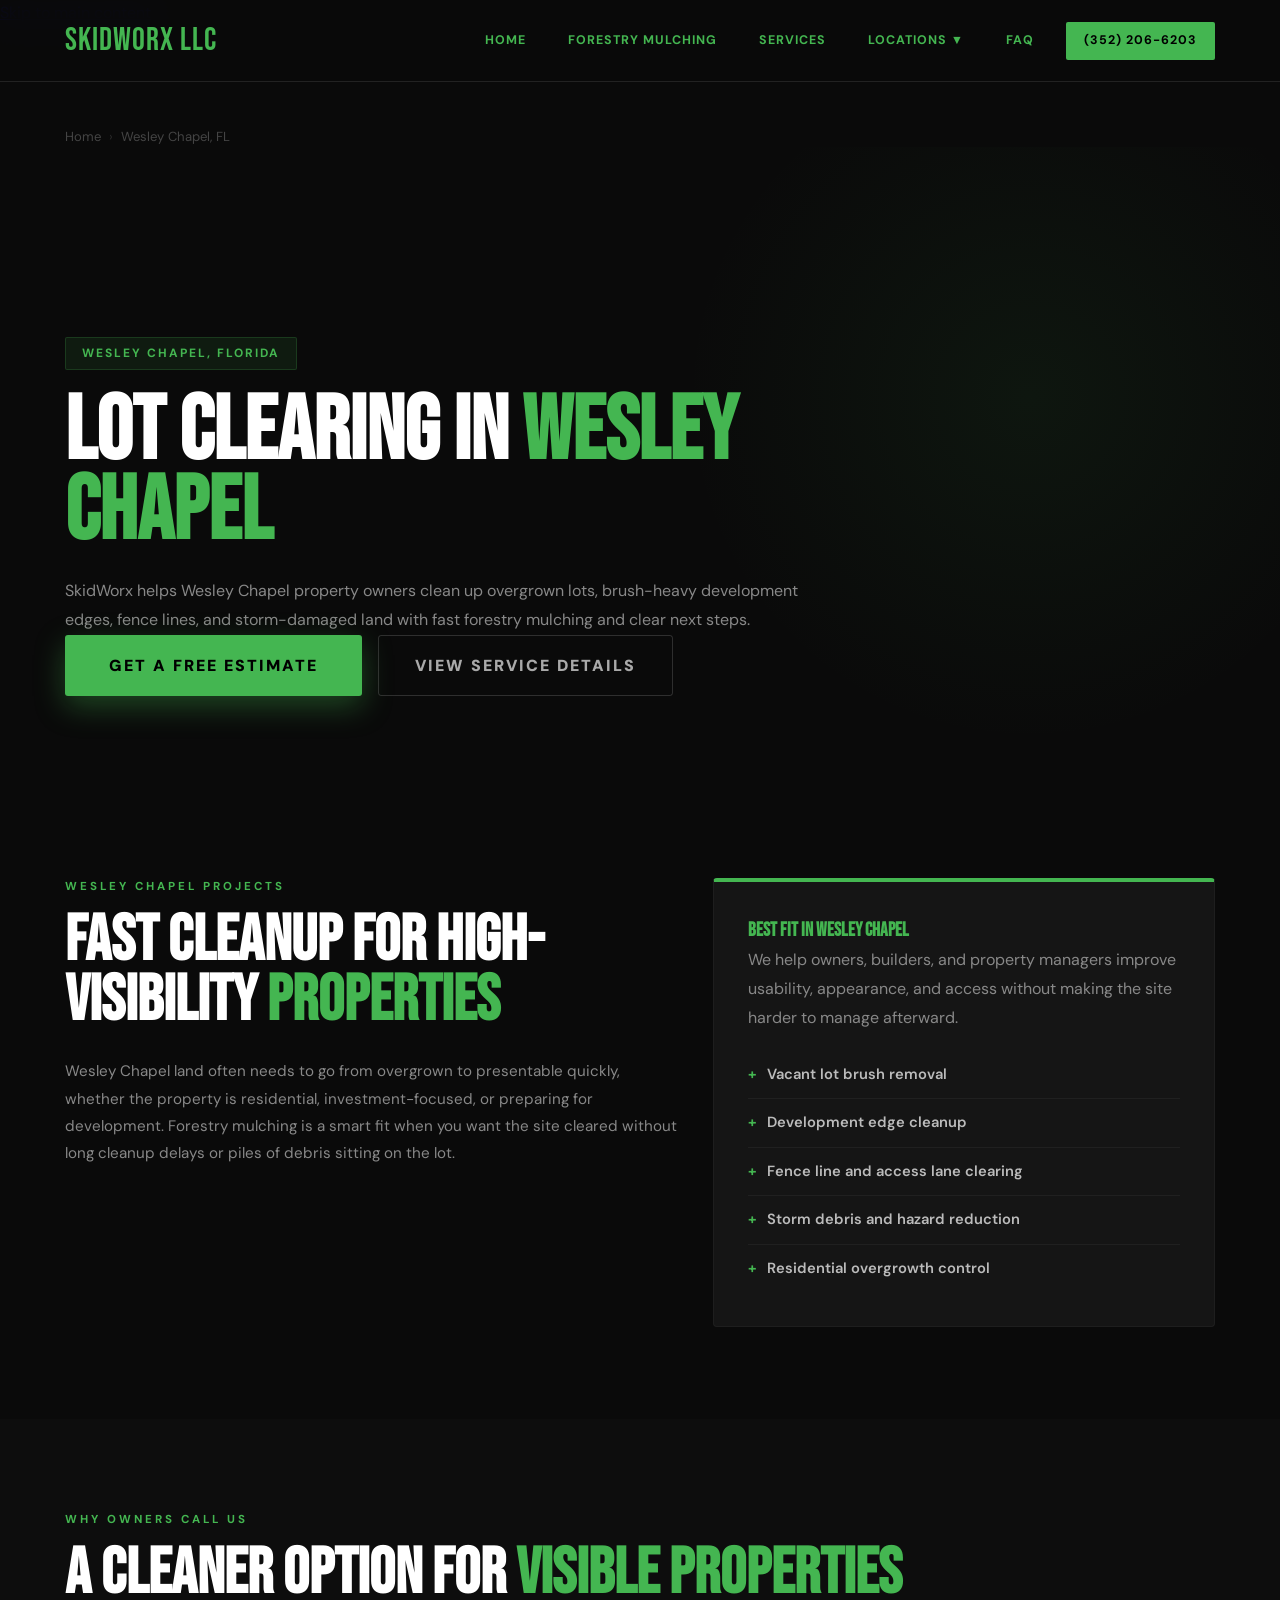
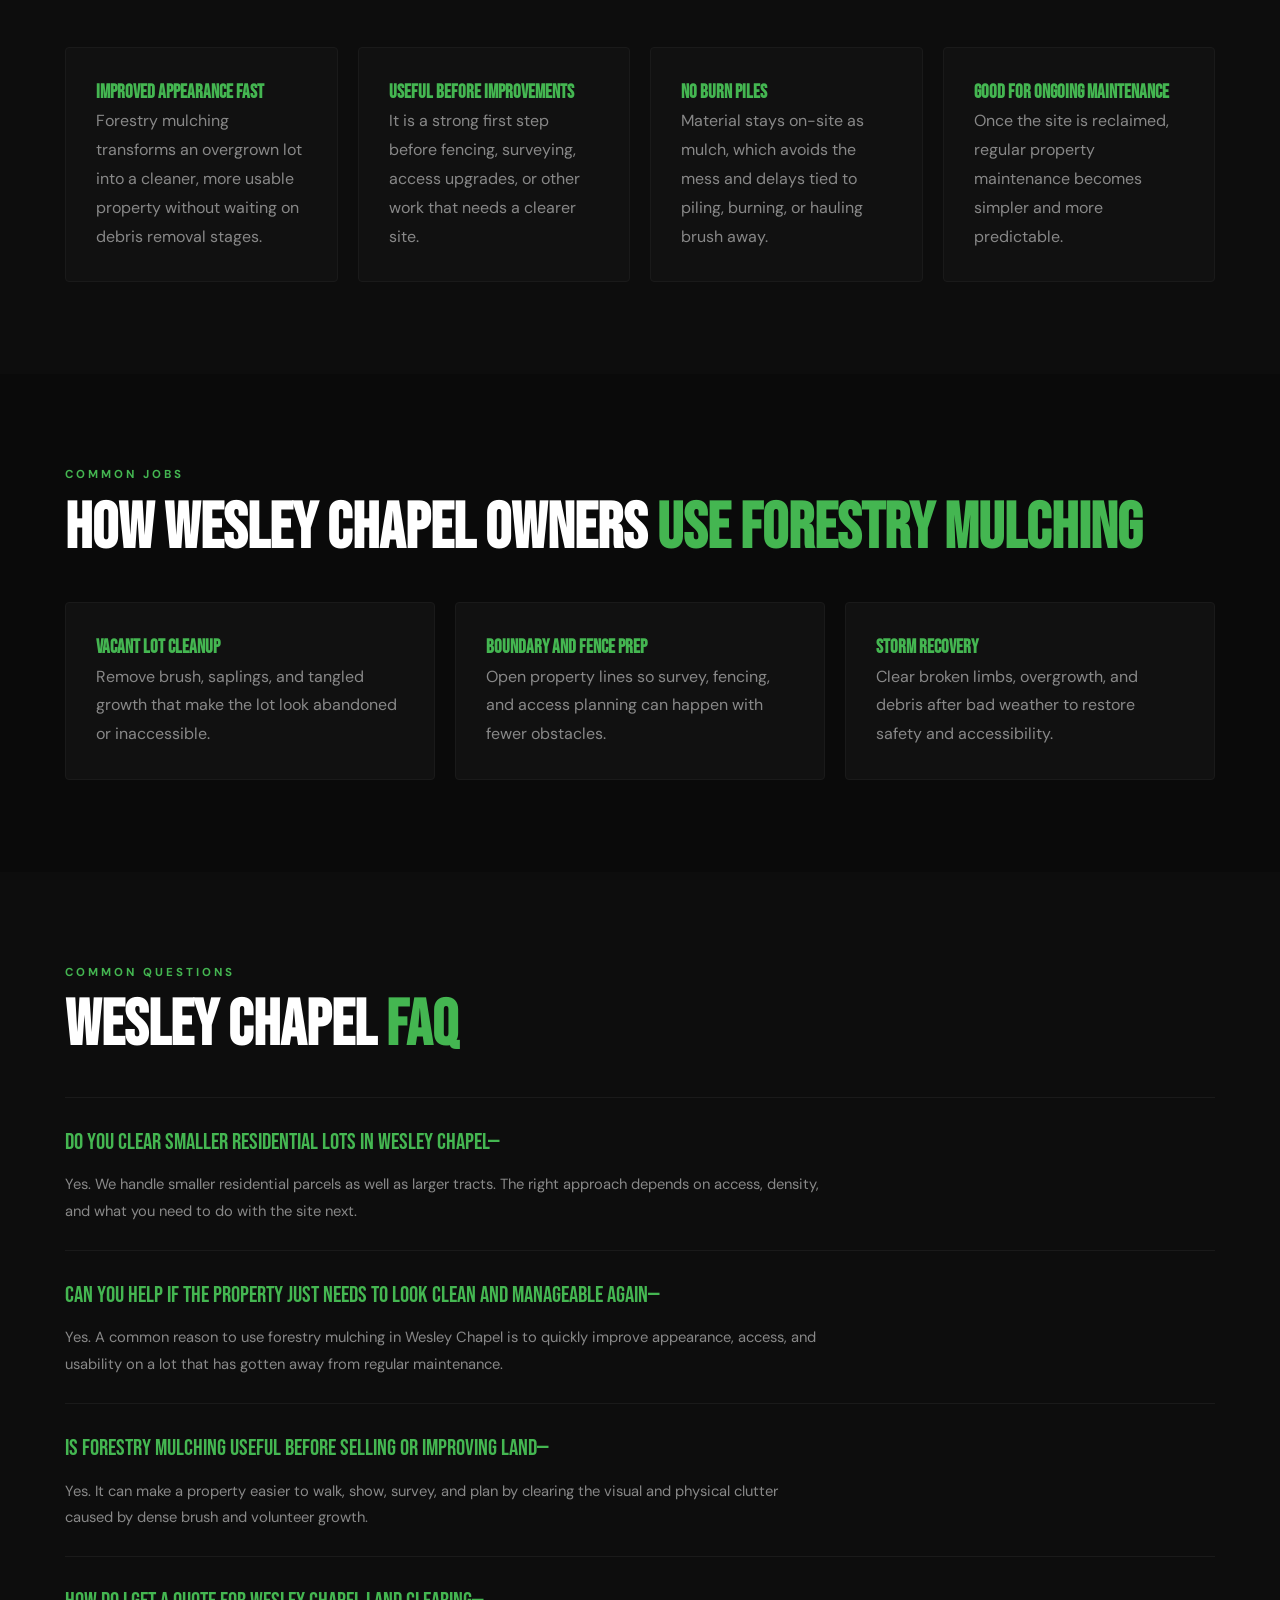
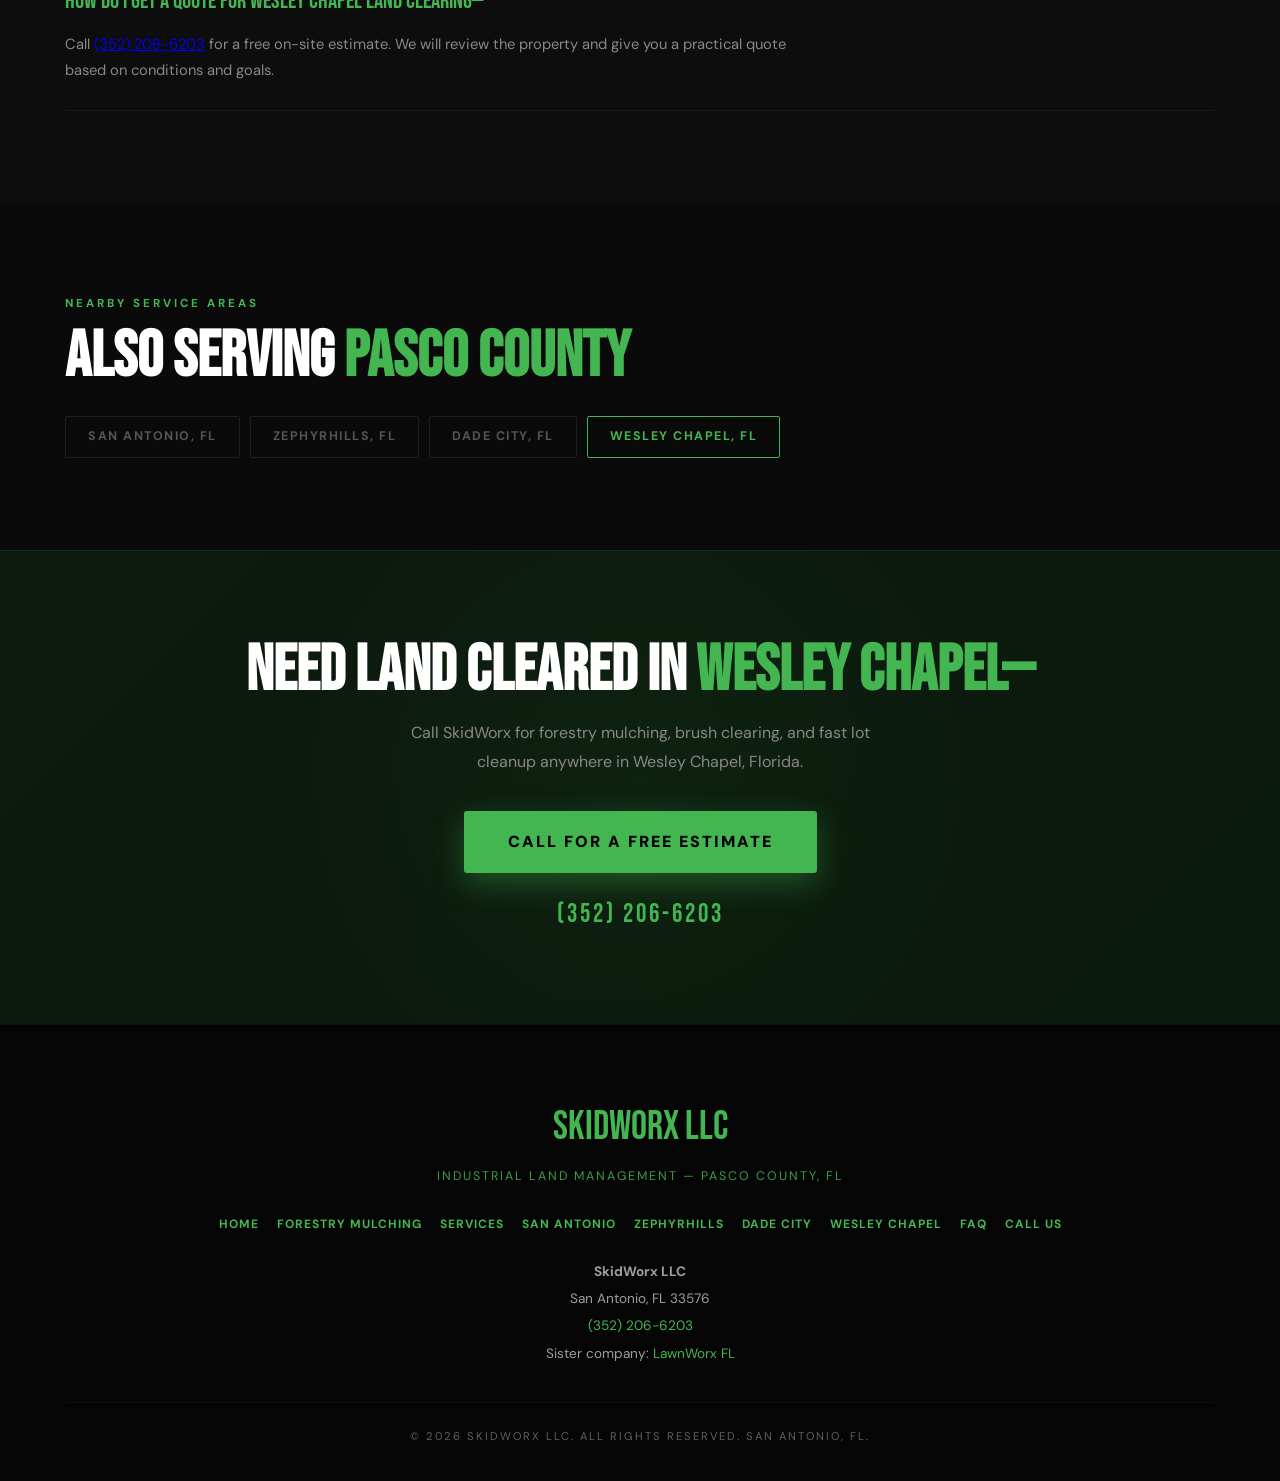
<file: skidworx-wesley-chapel-fl.html>
<!DOCTYPE html>
<html lang="en">
<head>
  <meta charset="UTF-8">
  <meta name="viewport" content="width=device-width, initial-scale=1.0">
  <title>Forestry Mulching Wesley Chapel FL | SkidWorx LLC</title>
  <meta name="description" content="Forestry mulching and land clearing in Wesley Chapel, FL — no burn piles, no haul-off, topsoil protected. Fast clearing for residential lots, development parcels, and overgrown property. Free estimates.">
  <meta property="og:title" content="Forestry Mulching Wesley Chapel FL | SkidWorx LLC">
  <meta property="og:description" content="Professional brush clearing and forestry mulching in Wesley Chapel, FL. Clean up overgrown land quickly with no burn piles or haul-off.">
  <meta property="og:type" content="website">
  <meta property="og:url" content="https://skidworxfl.com/skidworx-wesley-chapel-fl.html">
  <link rel="canonical" href="https://skidworxfl.com/skidworx-wesley-chapel-fl.html">
  <script type="application/ld+json">
  {"@context":"https://schema.org","@graph":[{"@type":"Service","name":"Forestry Mulching in Wesley Chapel, FL","provider":{"@type":"LocalBusiness","name":"SkidWorx LLC","telephone":"+13522066203","address":{"@type":"PostalAddress","addressLocality":"San Antonio","addressRegion":"FL","postalCode":"33576","addressCountry":"US"}},"areaServed":{"@type":"City","name":"Wesley Chapel","containedInPlace":{"@type":"AdministrativeArea","name":"Pasco County"}},"description":"Forestry mulching and land clearing for residential lots, development edges, and storm cleanup in Wesley Chapel, Florida.","url":"https://skidworxfl.com/skidworx-wesley-chapel-fl.html"},{"@type":"FAQPage","mainEntity":[{"@type":"Question","name":"Do you clear residential and development lots in Wesley Chapel?","acceptedAnswer":{"@type":"Answer","text":"Yes. SkidWorx clears residential lots, development edge parcels, fence lines, and overgrown property throughout Wesley Chapel, FL."}},{"@type":"Question","name":"Can forestry mulching help improve lot appearance fast?","acceptedAnswer":{"@type":"Answer","text":"Yes. Forestry mulching removes brush and overgrowth quickly while leaving a cleaner finish than traditional push-and-pile clearing."}},{"@type":"Question","name":"Do you offer quotes for Wesley Chapel properties?","acceptedAnswer":{"@type":"Answer","text":"Yes. SkidWorx provides free on-site estimates for Wesley Chapel property owners at (352) 206-6203."}}]}]}
  </script>
  <link rel="preconnect" href="https://fonts.googleapis.com">
  <link rel="preconnect" href="https://fonts.gstatic.com" crossorigin>
  <link href="https://fonts.googleapis.com/css2?family=Bebas+Neue&family=DM+Sans:wght@400;500;700&display=swap" rel="stylesheet">
  <link rel="stylesheet" href="skidworx-global.css">
  <style>
    :root{--g:#44b651;--dark:#0a0a0a;--gray:#151515;--border:rgba(255,255,255,0.1)}*{margin:0;padding:0;box-sizing:border-box;}body{font-family:'DM Sans',sans-serif;background:var(--dark);color:#fff;line-height:1.6}nav{position:fixed;top:0;width:100%;z-index:1000;background:rgba(10,10,10,0.85);backdrop-filter:blur(15px);-webkit-backdrop-filter:blur(15px);border-bottom:1px solid var(--border);padding:15px 0}.container{max-width:1200px;margin:0 auto;padding:0 25px}.nav-flex{display:flex;justify-content:space-between;align-items:center}.logo{font-family:'Bebas Neue',sans-serif;font-size:2rem;color:var(--g);text-decoration:none;letter-spacing:1px}.nav-links{display:flex;align-items:center;flex-wrap:wrap}.nav-links a{color:var(--g);text-decoration:none;margin-left:22px;font-weight:700;text-transform:uppercase;font-size:.78rem;letter-spacing:1px;transition:color 0.3s ease,background-color 0.3s ease;padding:8px 10px;border-radius:3px}.nav-links a:hover{color:#fff;background:rgba(255,255,255,0.12)}.nav-links a.active{color:var(--g);background:rgba(68,182,81,0.12)}.nav-links a.cta-link{background:var(--g);color:#000;padding:9px 18px;border-radius:2px}.nav-links a.cta-link:hover{background:#fff;color:#000}.breadcrumb{padding:100px 0 0;font-size:.82rem;color:#444}.breadcrumb a{color:#444;text-decoration:none}.breadcrumb a:hover{color:var(--g)}.breadcrumb span{color:#2a2a2a;margin:0 8px}.page-hero{padding:140px 0 90px;position:relative;overflow:hidden}.page-hero::before{content:'';position:absolute;width:700px;height:700px;border-radius:50%;background:radial-gradient(circle,rgba(68,182,81,0.07) 0%,transparent 70%);right:-100px;top:-100px}.page-hero-inner{position:relative;z-index:1;max-width:780px}.pill{display:inline-block;background:rgba(68,182,81,0.1);color:var(--g);padding:6px 16px;border-radius:2px;font-size:.75rem;font-weight:700;letter-spacing:2px;text-transform:uppercase;border:1px solid rgba(68,182,81,0.2);margin-bottom:22px}.page-hero h1,.section-title,.card h3,.tile h3,.faq-q,.cta-banner h2,.footer-logo{font-family:'Bebas Neue',sans-serif}.page-hero h1{font-size:clamp(3rem,7vw,6rem);line-height:.9;margin-bottom:24px}.page-hero h1 span,.section-title span,.card h3,.tile h3,.faq-q,.cta-banner h2 span,.footer-logo{color:var(--g)}.page-hero-sub,.faq-a,.card p,.tile p,.lede,.cta-banner p{color:#888;line-height:1.8}.hero-ctas{display:flex;gap:16px;flex-wrap:wrap}.btn{display:inline-block;font-weight:900;text-transform:uppercase;letter-spacing:2px;text-decoration:none;transition:transform 0.3s cubic-bezier(.175,.885,.32,1.275),background-color 0.3s ease,box-shadow 0.3s ease;border-radius:3px}.btn-green{background:var(--g);color:#000;padding:18px 44px;box-shadow:0 10px 30px rgba(68,182,81,0.35)}.btn-ghost{background:transparent;color:rgba(255,255,255,.65);border:1px solid rgba(255,255,255,.15);padding:17px 36px}.btn-green:hover{transform:translateY(-4px);background:#fff}.btn-ghost:hover{border-color:var(--g);color:var(--g)}section{padding:92px 0}.dark{background:#0d0d0d}.section-label{font-size:.72rem;font-weight:700;letter-spacing:3px;text-transform:uppercase;color:var(--g);margin-bottom:14px;display:block}.section-title{font-size:clamp(2.5rem,5vw,4.3rem);line-height:.95;margin-bottom:26px}.lede{max-width:620px;font-size:.95rem}.split{display:grid;grid-template-columns:1.1fr .9fr;gap:34px;align-items:start}.card{background:var(--gray);border:1px solid #1e1e1e;border-top:4px solid var(--g);padding:34px;border-radius:4px}.checklist{list-style:none;margin-top:18px}.checklist li{padding:12px 0;border-bottom:1px solid #202020;color:#bbb;font-size:.92rem;font-weight:600}.checklist li:last-child{border-bottom:none}.checklist li::before{content:'+';color:var(--g);margin-right:10px;font-weight:700}.grid{display:grid;grid-template-columns:repeat(auto-fit,minmax(240px,1fr));gap:20px;margin-top:42px}.tile{background:#111;border:1px solid #1a1a1a;padding:30px;border-radius:4px}.faq-list{margin-top:40px}.faq-item{border-bottom:1px solid #1a1a1a;padding:26px 0}.faq-item:first-child{border-top:1px solid #1a1a1a}.faq-q{font-size:1.45rem;margin-bottom:10px}.faq-a{font-size:.92rem;max-width:760px}.loc-pills{display:flex;flex-wrap:wrap;gap:10px;margin-top:28px}.loc-pill{color:#555;text-decoration:none;font-size:.78rem;font-weight:700;text-transform:uppercase;letter-spacing:1.5px;padding:10px 22px;border:1px solid #1e1e1e;border-radius:2px;transition:color 0.3s ease,border-color 0.3s ease}.loc-pill:hover,.loc-pill.active{color:var(--g);border-color:var(--g)}.cta-banner{background:linear-gradient(135deg,#0d1a0f,#0a1a0c);border-top:1px solid rgba(68,182,81,.12);padding:88px 0;text-align:center;position:relative;overflow:hidden}.cta-banner::before{content:'';position:absolute;width:700px;height:700px;border-radius:50%;background:radial-gradient(circle,rgba(68,182,81,.05) 0%,transparent 70%);top:50%;left:50%;transform:translate(-50%,-50%)}.cta-banner h2{font-size:clamp(2.8rem,5vw,4.4rem);line-height:1;margin-bottom:16px}.cta-banner p{font-size:1rem;margin-bottom:35px;max-width:520px;margin-left:auto;margin-right:auto}.cta-number{font-family:'Bebas Neue',sans-serif;font-size:1.6rem;color:var(--g);letter-spacing:3px;margin-top:22px;display:block}footer{background:#050505;padding:70px 0 35px;text-align:center;border-top:1px solid #0d0d0d}.footer-tagline{color:rgba(68,182,81,0.85);font-size:.78rem;letter-spacing:2px;text-transform:uppercase;margin-bottom:28px}.footer-nav{margin:0 0 24px;display:flex;flex-wrap:wrap;justify-content:center;gap:5px 18px}.footer-nav a{color:var(--g);text-decoration:none;font-size:.75rem;font-weight:700;text-transform:uppercase;letter-spacing:1px;transition:color 0.3s ease}.footer-nav a:hover{color:#fff}.footer-nap{color:#9aa19a;font-size:.85rem;line-height:2}.footer-nap a{color:var(--g);text-decoration:none}.footer-copy{color:#5c635c;font-size:.7rem;letter-spacing:2px;text-transform:uppercase;margin-top:35px;padding-top:25px;border-top:1px solid #0d0d0d}@media(max-width:900px){.split{grid-template-columns:1fr}}@media(max-width:768px){.nav-flex{flex-direction:column;gap:14px}.nav-links{display:flex;justify-content:center;gap:8px 10px}.nav-links a{margin-left:0;font-size:.72rem;padding:7px 9px}.nav-links a.cta-link{margin-left:0}section{padding:68px 0}.hero-ctas{flex-direction:column;align-items:flex-start}.footer-nav{gap:10px 14px}}
  </style>
</head>
<body>
  <a href="#main-content" class="skip-link">Skip to main content</a>
  <nav>
    <div class="container nav-flex">
      <a href="/" class="logo">SKIDWORX LLC</a>
      <button class="nav-toggle" aria-label="Open navigation" aria-expanded="false">
        <span></span><span></span><span></span>
      </button>
      <div class="nav-links">
        <a href="/">Home</a>
        <a href="skidworx-forestry-mulching.html">Forestry Mulching</a>
        <a href="/#services">Services</a>
        <details class="nav-details">
          <summary class="nav-summary">Locations &#9660;</summary>
          <div class="nav-menu">
            <a href="skidworx-san-antonio-fl.html">San Antonio</a>
            <a href="skidworx-zephyrhills-fl.html">Zephyrhills</a>
            <a href="skidworx-dade-city-fl.html">Dade City</a>
            <a href="skidworx-wesley-chapel-fl.html" class="active">Wesley Chapel</a>
          </div>
        </details>
        <a href="#faq">FAQ</a>
        <a href="tel:3522066203" class="cta-link">(352) 206-6203</a>
      </div>
    </div>
  </nav>
  
  <main id="main-content">
<div class="container"><div class="breadcrumb"><a href="/">Home</a><span>&rsaquo;</span>Wesley Chapel, FL</div></div>
  <div class="page-hero"><div class="container"><div class="page-hero-inner"><div class="pill">Wesley Chapel, Florida</div><h1>LOT CLEARING IN <span>WESLEY CHAPEL</span></h1><p class="page-hero-sub">SkidWorx helps Wesley Chapel property owners clean up overgrown lots, brush-heavy development edges, fence lines, and storm-damaged land with fast forestry mulching and clear next steps.</p><div class="hero-ctas"><a href="tel:3522066203" class="btn btn-green">Get a Free Estimate</a><a href="skidworx-forestry-mulching.html" class="btn btn-ghost">View Service Details</a></div></div></div></div>
  <section><div class="container split"><div><span class="section-label">Wesley Chapel Projects</span><h2 class="section-title">Fast Cleanup for High-Visibility <span>Properties</span></h2><p class="lede">Wesley Chapel land often needs to go from overgrown to presentable quickly, whether the property is residential, investment-focused, or preparing for development. Forestry mulching is a smart fit when you want the site cleared without long cleanup delays or piles of debris sitting on the lot.</p></div><div class="card"><h3>Best Fit in Wesley Chapel</h3><p>We help owners, builders, and property managers improve usability, appearance, and access without making the site harder to manage afterward.</p><ul class="checklist"><li>Vacant lot brush removal</li><li>Development edge cleanup</li><li>Fence line and access lane clearing</li><li>Storm debris and hazard reduction</li><li>Residential overgrowth control</li></ul></div></div></section>
  <section class="dark"><div class="container"><span class="section-label">Why Owners Call Us</span><h2 class="section-title">A Cleaner Option for <span>Visible Properties</span></h2><div class="grid"><div class="tile"><h3>Improved Appearance Fast</h3><p>Forestry mulching transforms an overgrown lot into a cleaner, more usable property without waiting on debris removal stages.</p></div><div class="tile"><h3>Useful Before Improvements</h3><p>It is a strong first step before fencing, surveying, access upgrades, or other work that needs a clearer site.</p></div><div class="tile"><h3>No Burn Piles</h3><p>Material stays on-site as mulch, which avoids the mess and delays tied to piling, burning, or hauling brush away.</p></div><div class="tile"><h3>Good for Ongoing Maintenance</h3><p>Once the site is reclaimed, regular property maintenance becomes simpler and more predictable.</p></div></div></div></section>
  <section><div class="container"><span class="section-label">Common Jobs</span><h2 class="section-title">How Wesley Chapel Owners <span>Use Forestry Mulching</span></h2><div class="grid"><div class="tile"><h3>Vacant Lot Cleanup</h3><p>Remove brush, saplings, and tangled growth that make the lot look abandoned or inaccessible.</p></div><div class="tile"><h3>Boundary and Fence Prep</h3><p>Open property lines so survey, fencing, and access planning can happen with fewer obstacles.</p></div><div class="tile"><h3>Storm Recovery</h3><p>Clear broken limbs, overgrowth, and debris after bad weather to restore safety and accessibility.</p></div></div></div></section>
  <section id="faq" class="dark"><div class="container"><span class="section-label">Common Questions</span><h2 class="section-title">Wesley Chapel <span>FAQ</span></h2><div class="faq-list"><div class="faq-item"><div class="faq-q">Do you clear smaller residential lots in Wesley Chapel&mdash;</div><div class="faq-a">Yes. We handle smaller residential parcels as well as larger tracts. The right approach depends on access, density, and what you need to do with the site next.</div></div><div class="faq-item"><div class="faq-q">Can you help if the property just needs to look clean and manageable again&mdash;</div><div class="faq-a">Yes. A common reason to use forestry mulching in Wesley Chapel is to quickly improve appearance, access, and usability on a lot that has gotten away from regular maintenance.</div></div><div class="faq-item"><div class="faq-q">Is forestry mulching useful before selling or improving land&mdash;</div><div class="faq-a">Yes. It can make a property easier to walk, show, survey, and plan by clearing the visual and physical clutter caused by dense brush and volunteer growth.</div></div><div class="faq-item"><div class="faq-q">How do I get a quote for Wesley Chapel land clearing&mdash;</div><div class="faq-a">Call <a href="tel:3522066203">(352) 206-6203</a> for a free on-site estimate. We will review the property and give you a practical quote based on conditions and goals.</div></div></div></div></section>
  <section><div class="container"><span class="section-label">Nearby Service Areas</span><h2 class="section-title">Also Serving <span>Pasco County</span></h2><div class="loc-pills"><a href="skidworx-san-antonio-fl.html" class="loc-pill">San Antonio, FL</a><a href="skidworx-zephyrhills-fl.html" class="loc-pill">Zephyrhills, FL</a><a href="skidworx-dade-city-fl.html" class="loc-pill">Dade City, FL</a><a href="skidworx-wesley-chapel-fl.html" class="loc-pill active">Wesley Chapel, FL</a></div></div></section>
  <div class="cta-banner"><div class="container" style="position:relative;z-index:1"><h2>Need Land Cleared in <span>Wesley Chapel&mdash;</span></h2><p>Call SkidWorx for forestry mulching, brush clearing, and fast lot cleanup anywhere in Wesley Chapel, Florida.</p><a href="tel:3522066203" class="btn btn-green">Call for a Free Estimate</a><span class="cta-number">(352) 206-6203</span></div></div>
  </main>
  <footer>
    <div class="container">
      <div class="footer-logo">SKIDWORX LLC</div>
      <p class="footer-tagline">Industrial Land Management &mdash; Pasco County, FL</p>
      <nav class="footer-nav">
        <a href="/">Home</a>
        <a href="skidworx-forestry-mulching.html">Forestry Mulching</a>
        <a href="/#services">Services</a>
        <a href="skidworx-san-antonio-fl.html">San Antonio</a>
        <a href="skidworx-zephyrhills-fl.html">Zephyrhills</a>
        <a href="skidworx-dade-city-fl.html">Dade City</a>
        <a href="skidworx-wesley-chapel-fl.html">Wesley Chapel</a>
        <a href="/#faq">FAQ</a>
        <a href="tel:3522066203">Call Us</a>
      </nav>
      <div class="footer-nap">
        <strong>SkidWorx LLC</strong><br>
        San Antonio, FL 33576<br>
        <a href="tel:3522066203">(352) 206-6203</a><br>
        Sister company: <a href="https://lawnworxfl.com/" target="_blank" rel="noopener noreferrer">LawnWorx FL</a>
      </div>
      <p class="footer-copy">&copy; 2026 SkidWorx LLC. All rights reserved. San Antonio, FL.</p>
    </div>
  </footer>

<script>
(function(){
  var t=document.querySelector('.nav-toggle'),l=document.querySelector('.nav-links');
  t.addEventListener('click',function(){
    var o=l.classList.toggle('nav-open');
    t.classList.toggle('open',o);
    t.setAttribute('aria-expanded',String(o));
  });
  l.querySelectorAll('a').forEach(function(a){
    a.addEventListener('click',function(){
      l.classList.remove('nav-open');
      t.classList.remove('open');
      t.setAttribute('aria-expanded','false');
    });
  });
})();
</script>
</body>
</html>
</file>
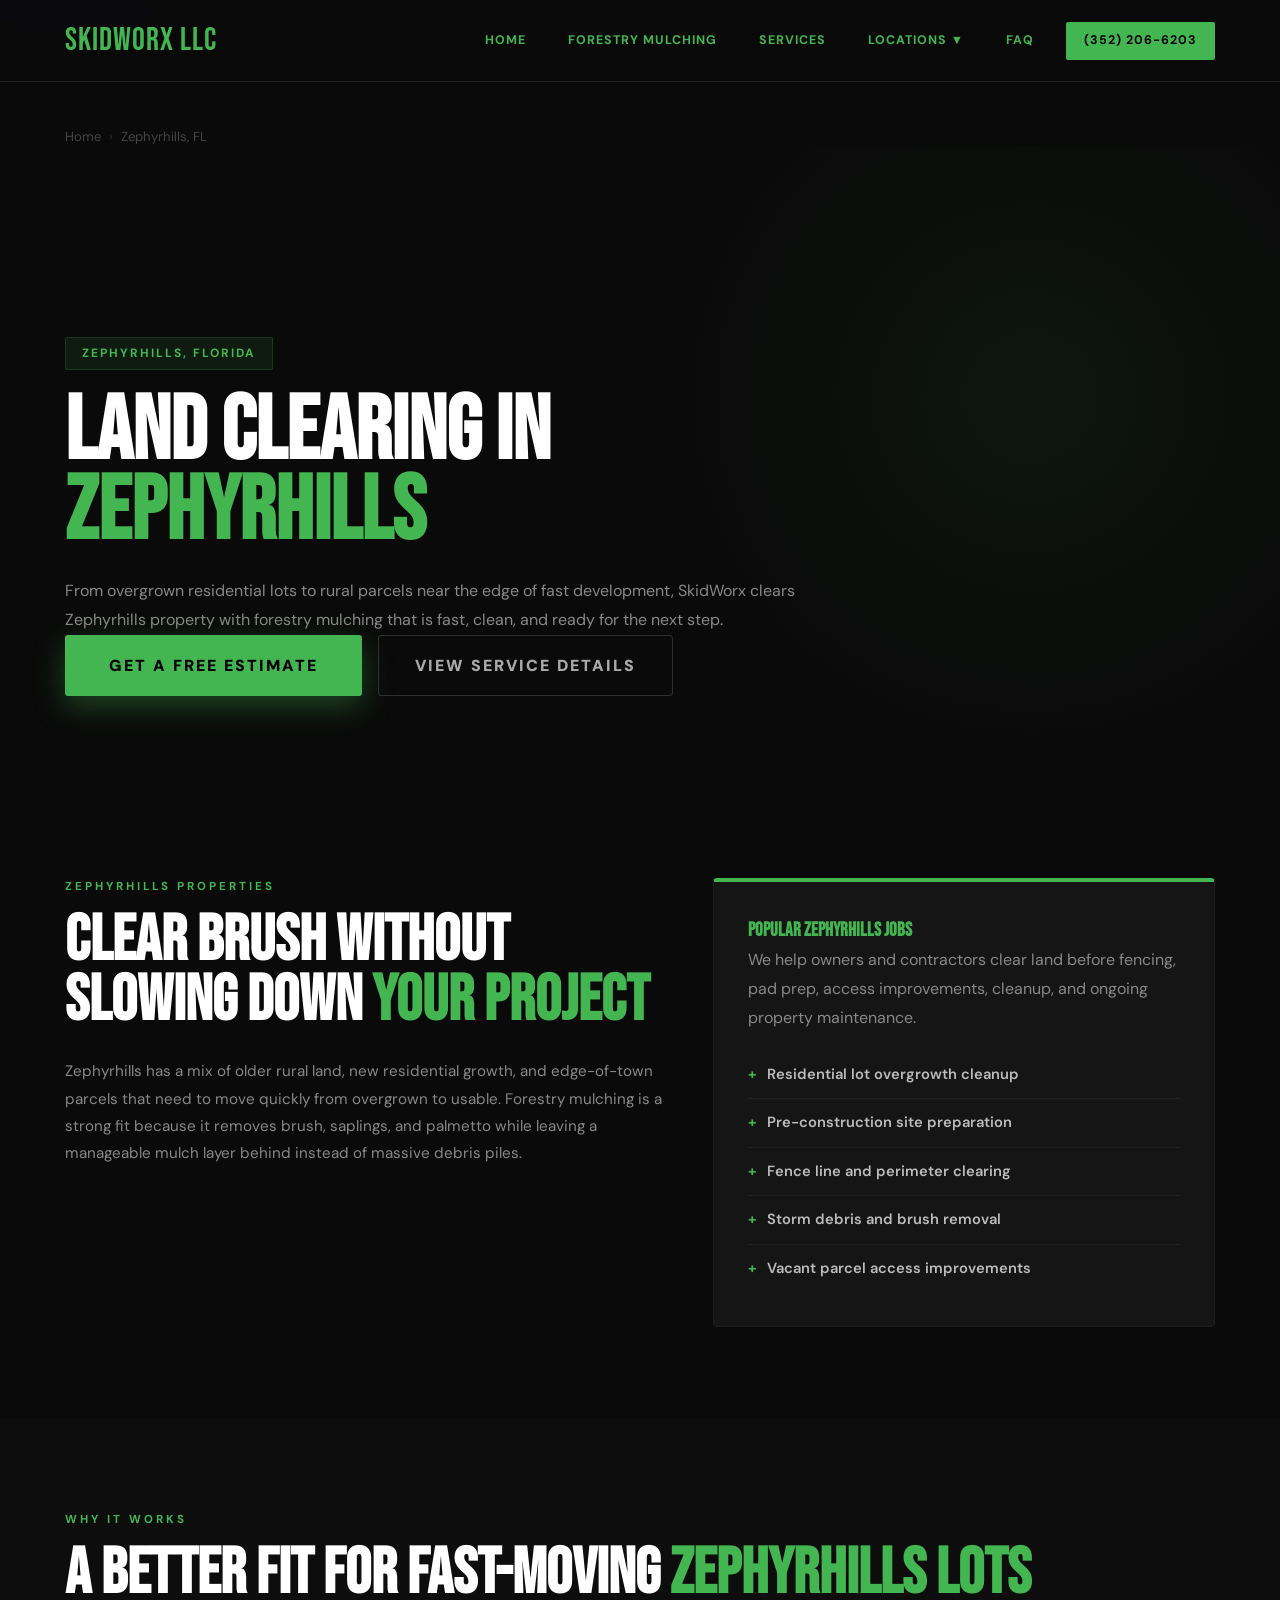
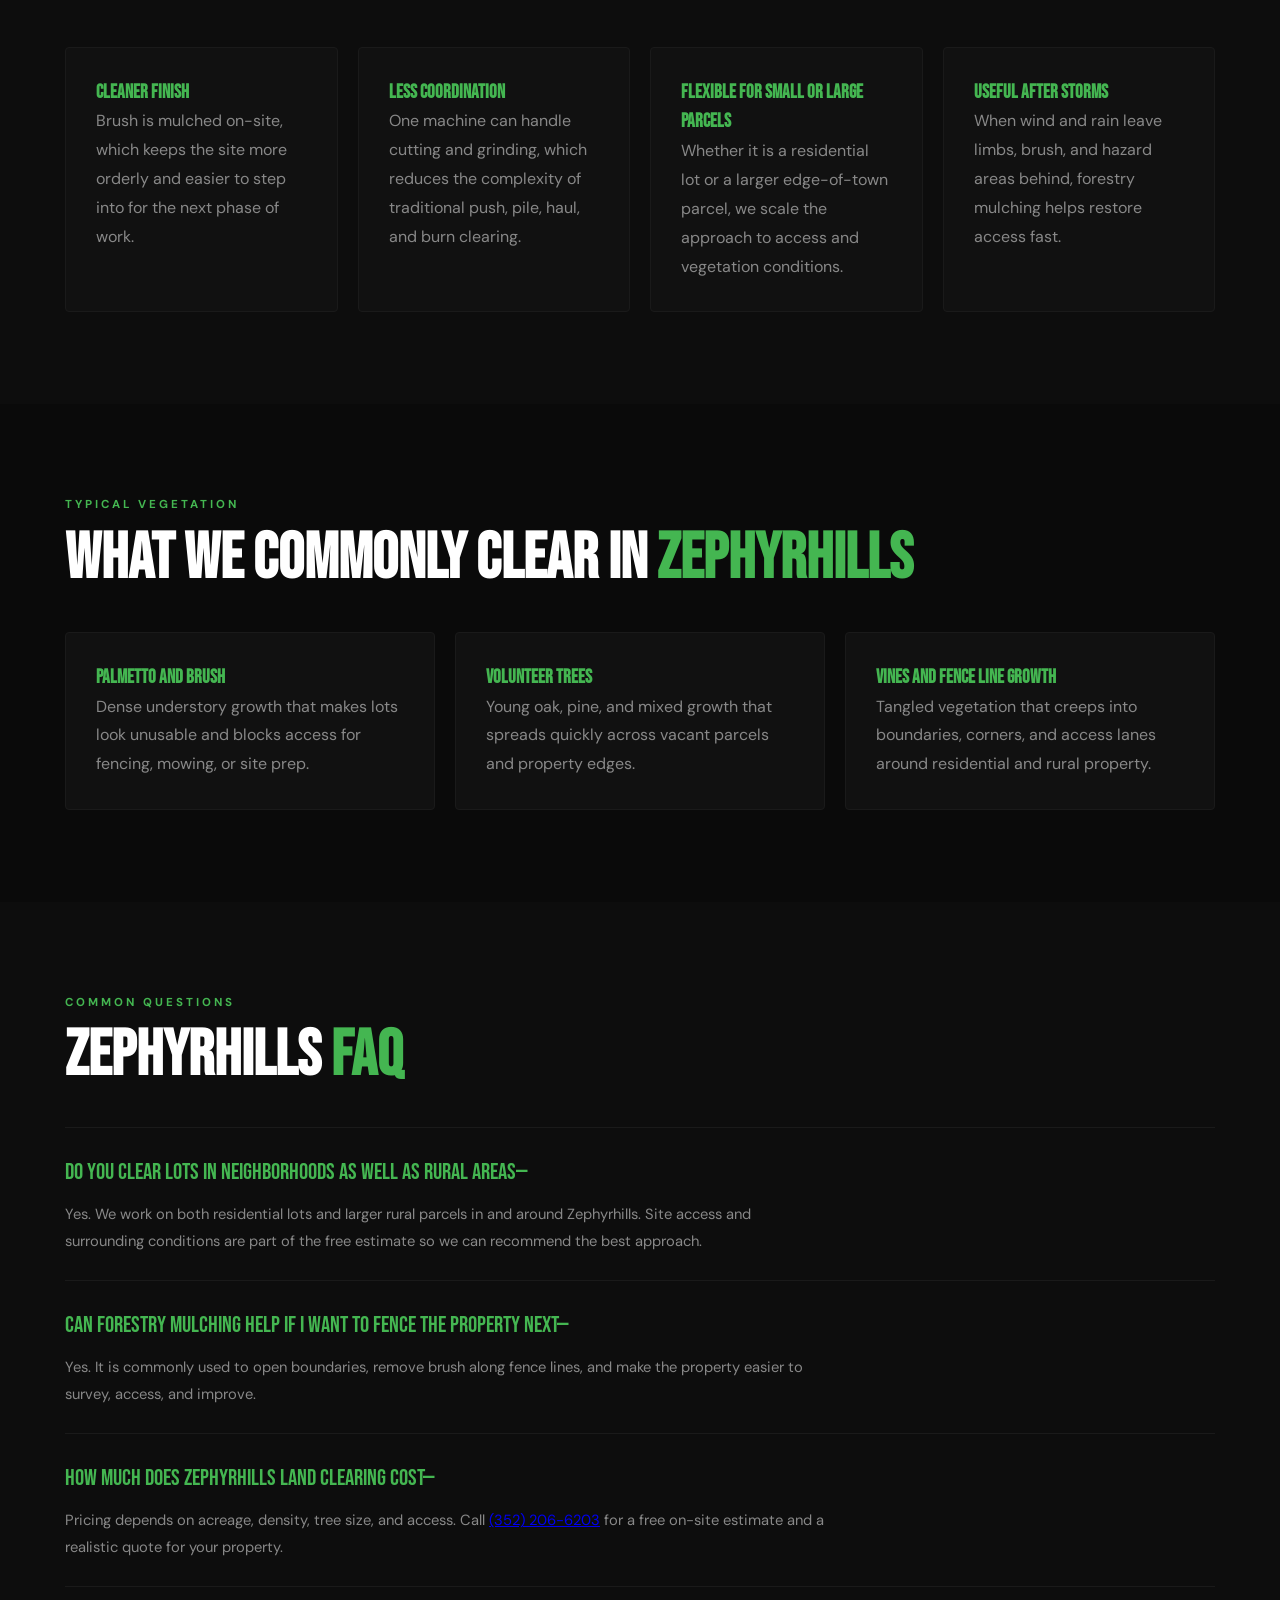
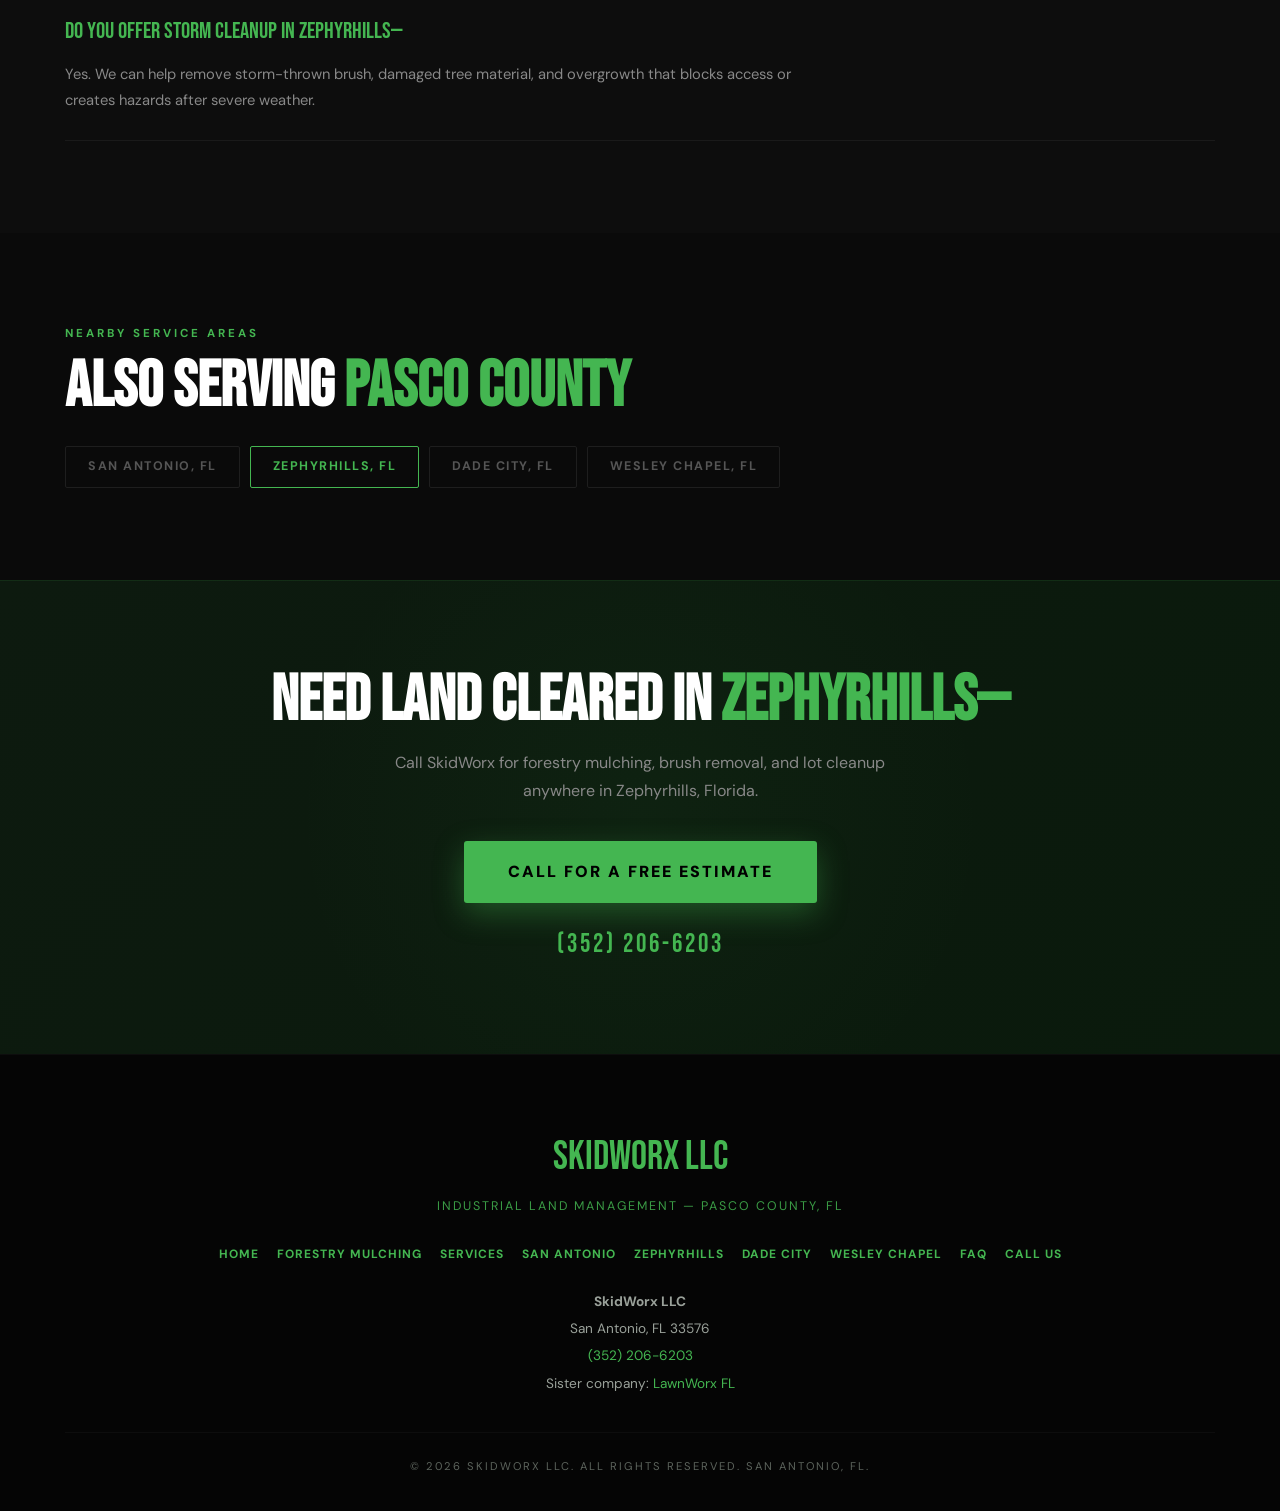
<file: skidworx-zephyrhills-fl.html>
<!DOCTYPE html>
<html lang="en">
<head>
  <meta charset="UTF-8">
  <meta name="viewport" content="width=device-width, initial-scale=1.0">
  <title>Forestry Mulching Zephyrhills FL | SkidWorx LLC</title>
  <meta name="description" content="Forestry mulching and land clearing in Zephyrhills, FL — no burn piles, no haul-off. Clear overgrown lots, fence lines, and brush fast. Free estimates: (352) 206-6203.">
  <meta property="og:title" content="Forestry Mulching Zephyrhills FL | SkidWorx LLC">
  <meta property="og:description" content="Professional land clearing in Zephyrhills, FL for residential lots, rural property, and storm cleanup. Free estimates from SkidWorx LLC.">
  <meta property="og:type" content="website">
  <meta property="og:url" content="https://skidworxfl.com/skidworx-zephyrhills-fl.html">
  <link rel="canonical" href="https://skidworxfl.com/skidworx-zephyrhills-fl.html">
  <script type="application/ld+json">
  {"@context":"https://schema.org","@graph":[{"@type":"Service","name":"Forestry Mulching in Zephyrhills, FL","provider":{"@type":"LocalBusiness","name":"SkidWorx LLC","telephone":"+13522066203","address":{"@type":"PostalAddress","addressLocality":"San Antonio","addressRegion":"FL","postalCode":"33576","addressCountry":"US"}},"areaServed":{"@type":"City","name":"Zephyrhills","containedInPlace":{"@type":"AdministrativeArea","name":"Pasco County"}},"description":"Forestry mulching and land clearing for overgrown residential lots, developing parcels, and storm cleanup in Zephyrhills, Florida.","url":"https://skidworxfl.com/skidworx-zephyrhills-fl.html"},{"@type":"FAQPage","mainEntity":[{"@type":"Question","name":"Do you clear residential lots in Zephyrhills, FL?","acceptedAnswer":{"@type":"Answer","text":"Yes. SkidWorx clears residential lots, homesites, fence lines, and rural parcels in Zephyrhills, FL."}},{"@type":"Question","name":"Is forestry mulching good for overgrown Zephyrhills properties?","acceptedAnswer":{"@type":"Answer","text":"Yes. Forestry mulching is ideal for overgrown brush, palmetto, volunteer trees, and invasive vegetation because it clears and mulches in one pass."}},{"@type":"Question","name":"Can you help after storm damage in Zephyrhills?","acceptedAnswer":{"@type":"Answer","text":"Yes. SkidWorx provides storm cleanup and debris clearing for downed limbs, damaged fence lines, and hazardous overgrowth after severe weather."}}]}]}
  </script>
  <link rel="preconnect" href="https://fonts.googleapis.com">
  <link rel="preconnect" href="https://fonts.gstatic.com" crossorigin>
  <link href="https://fonts.googleapis.com/css2?family=Bebas+Neue&family=DM+Sans:wght@400;500;700&display=swap" rel="stylesheet">
  <link rel="stylesheet" href="skidworx-global.css">
  <style>
    :root{--g:#44b651;--dark:#0a0a0a;--gray:#151515;--border:rgba(255,255,255,0.1)}*{margin:0;padding:0;box-sizing:border-box;}body{font-family:'DM Sans',sans-serif;background:var(--dark);color:#fff;line-height:1.6}nav{position:fixed;top:0;width:100%;z-index:1000;background:rgba(10,10,10,0.85);backdrop-filter:blur(15px);-webkit-backdrop-filter:blur(15px);border-bottom:1px solid var(--border);padding:15px 0}.container{max-width:1200px;margin:0 auto;padding:0 25px}.nav-flex{display:flex;justify-content:space-between;align-items:center}.logo{font-family:'Bebas Neue',sans-serif;font-size:2rem;color:var(--g);text-decoration:none;letter-spacing:1px}.nav-links{display:flex;align-items:center;flex-wrap:wrap}.nav-links a{color:var(--g);text-decoration:none;margin-left:22px;font-weight:700;text-transform:uppercase;font-size:.78rem;letter-spacing:1px;transition:color 0.3s ease,background-color 0.3s ease;padding:8px 10px;border-radius:3px}.nav-links a:hover{color:#fff;background:rgba(255,255,255,0.12)}.nav-links a.active{color:var(--g);background:rgba(68,182,81,0.12)}.nav-links a.cta-link{background:var(--g);color:#000;padding:9px 18px;border-radius:2px}.nav-links a.cta-link:hover{background:#fff;color:#000}.breadcrumb{padding:100px 0 0;font-size:.82rem;color:#444}.breadcrumb a{color:#444;text-decoration:none}.breadcrumb a:hover{color:var(--g)}.breadcrumb span{color:#2a2a2a;margin:0 8px}.page-hero{padding:140px 0 90px;position:relative;overflow:hidden}.page-hero::before{content:'';position:absolute;width:700px;height:700px;border-radius:50%;background:radial-gradient(circle,rgba(68,182,81,0.07) 0%,transparent 70%);right:-100px;top:-100px}.page-hero-inner{position:relative;z-index:1;max-width:780px}.pill{display:inline-block;background:rgba(68,182,81,0.1);color:var(--g);padding:6px 16px;border-radius:2px;font-size:.75rem;font-weight:700;letter-spacing:2px;text-transform:uppercase;border:1px solid rgba(68,182,81,0.2);margin-bottom:22px}.page-hero h1,.section-title,.card h3,.tile h3,.faq-q,.cta-banner h2,.footer-logo{font-family:'Bebas Neue',sans-serif}.page-hero h1{font-size:clamp(3rem,7vw,6rem);line-height:.9;margin-bottom:24px}.page-hero h1 span,.section-title span,.card h3,.tile h3,.faq-q,.cta-banner h2 span,.footer-logo{color:var(--g)}.page-hero-sub,.faq-a,.card p,.tile p,.lede,.cta-banner p{color:#888;line-height:1.8}.hero-ctas{display:flex;gap:16px;flex-wrap:wrap}.btn{display:inline-block;font-weight:900;text-transform:uppercase;letter-spacing:2px;text-decoration:none;transition:transform 0.3s cubic-bezier(.175,.885,.32,1.275),background-color 0.3s ease,box-shadow 0.3s ease;border-radius:3px}.btn-green{background:var(--g);color:#000;padding:18px 44px;box-shadow:0 10px 30px rgba(68,182,81,0.35)}.btn-ghost{background:transparent;color:rgba(255,255,255,.65);border:1px solid rgba(255,255,255,.15);padding:17px 36px}.btn-green:hover{transform:translateY(-4px);background:#fff}.btn-ghost:hover{border-color:var(--g);color:var(--g)}section{padding:92px 0}.dark{background:#0d0d0d}.section-label{font-size:.72rem;font-weight:700;letter-spacing:3px;text-transform:uppercase;color:var(--g);margin-bottom:14px;display:block}.section-title{font-size:clamp(2.5rem,5vw,4.3rem);line-height:.95;margin-bottom:26px}.lede{max-width:620px;font-size:.95rem}.split{display:grid;grid-template-columns:1.1fr .9fr;gap:34px;align-items:start}.card{background:var(--gray);border:1px solid #1e1e1e;border-top:4px solid var(--g);padding:34px;border-radius:4px}.checklist{list-style:none;margin-top:18px}.checklist li{padding:12px 0;border-bottom:1px solid #202020;color:#bbb;font-size:.92rem;font-weight:600}.checklist li:last-child{border-bottom:none}.checklist li::before{content:'+';color:var(--g);margin-right:10px;font-weight:700}.grid{display:grid;grid-template-columns:repeat(auto-fit,minmax(240px,1fr));gap:20px;margin-top:42px}.tile{background:#111;border:1px solid #1a1a1a;padding:30px;border-radius:4px}.faq-list{margin-top:40px}.faq-item{border-bottom:1px solid #1a1a1a;padding:26px 0}.faq-item:first-child{border-top:1px solid #1a1a1a}.faq-q{font-size:1.45rem;margin-bottom:10px}.faq-a{font-size:.92rem;max-width:760px}.loc-pills{display:flex;flex-wrap:wrap;gap:10px;margin-top:28px}.loc-pill{color:#555;text-decoration:none;font-size:.78rem;font-weight:700;text-transform:uppercase;letter-spacing:1.5px;padding:10px 22px;border:1px solid #1e1e1e;border-radius:2px;transition:color 0.3s ease,border-color 0.3s ease}.loc-pill:hover,.loc-pill.active{color:var(--g);border-color:var(--g)}.cta-banner{background:linear-gradient(135deg,#0d1a0f,#0a1a0c);border-top:1px solid rgba(68,182,81,.12);padding:88px 0;text-align:center;position:relative;overflow:hidden}.cta-banner::before{content:'';position:absolute;width:700px;height:700px;border-radius:50%;background:radial-gradient(circle,rgba(68,182,81,.05) 0%,transparent 70%);top:50%;left:50%;transform:translate(-50%,-50%)}.cta-banner h2{font-size:clamp(2.8rem,5vw,4.4rem);line-height:1;margin-bottom:16px}.cta-banner p{font-size:1rem;margin-bottom:35px;max-width:520px;margin-left:auto;margin-right:auto}.cta-number{font-family:'Bebas Neue',sans-serif;font-size:1.6rem;color:var(--g);letter-spacing:3px;margin-top:22px;display:block}footer{background:#050505;padding:70px 0 35px;text-align:center;border-top:1px solid #0d0d0d}.footer-tagline{color:rgba(68,182,81,0.85);font-size:.78rem;letter-spacing:2px;text-transform:uppercase;margin-bottom:28px}.footer-nav{margin:0 0 24px;display:flex;flex-wrap:wrap;justify-content:center;gap:5px 18px}.footer-nav a{color:var(--g);text-decoration:none;font-size:.75rem;font-weight:700;text-transform:uppercase;letter-spacing:1px;transition:color 0.3s ease}.footer-nav a:hover{color:#fff}.footer-nap{color:#9aa19a;font-size:.85rem;line-height:2}.footer-nap a{color:var(--g);text-decoration:none}.footer-copy{color:#5c635c;font-size:.7rem;letter-spacing:2px;text-transform:uppercase;margin-top:35px;padding-top:25px;border-top:1px solid #0d0d0d}@media(max-width:900px){.split{grid-template-columns:1fr}}@media(max-width:768px){.nav-flex{flex-direction:column;gap:14px}.nav-links{display:flex;justify-content:center;gap:8px 10px}.nav-links a{margin-left:0;font-size:.72rem;padding:7px 9px}.nav-links a.cta-link{margin-left:0}section{padding:68px 0}.hero-ctas{flex-direction:column;align-items:flex-start}.footer-nav{gap:10px 14px}}
  </style>
</head>
<body>
  <a href="#main-content" class="skip-link">Skip to main content</a>
  <nav>
    <div class="container nav-flex">
      <a href="/" class="logo">SKIDWORX LLC</a>
      <button class="nav-toggle" aria-label="Open navigation" aria-expanded="false">
        <span></span><span></span><span></span>
      </button>
      <div class="nav-links">
        <a href="/">Home</a>
        <a href="skidworx-forestry-mulching.html">Forestry Mulching</a>
        <a href="/#services">Services</a>
        <details class="nav-details">
          <summary class="nav-summary">Locations &#9660;</summary>
          <div class="nav-menu">
            <a href="skidworx-san-antonio-fl.html">San Antonio</a>
            <a href="skidworx-zephyrhills-fl.html" class="active">Zephyrhills</a>
            <a href="skidworx-dade-city-fl.html">Dade City</a>
            <a href="skidworx-wesley-chapel-fl.html">Wesley Chapel</a>
          </div>
        </details>
        <a href="#faq">FAQ</a>
        <a href="tel:3522066203" class="cta-link">(352) 206-6203</a>
      </div>
    </div>
  </nav>
  
  <main id="main-content">
<div class="container"><div class="breadcrumb"><a href="/">Home</a><span>&rsaquo;</span>Zephyrhills, FL</div></div>
  <div class="page-hero"><div class="container"><div class="page-hero-inner"><div class="pill">Zephyrhills, Florida</div><h1>LAND CLEARING IN <span>ZEPHYRHILLS</span></h1><p class="page-hero-sub">From overgrown residential lots to rural parcels near the edge of fast development, SkidWorx clears Zephyrhills property with forestry mulching that is fast, clean, and ready for the next step.</p><div class="hero-ctas"><a href="tel:3522066203" class="btn btn-green">Get a Free Estimate</a><a href="skidworx-forestry-mulching.html" class="btn btn-ghost">View Service Details</a></div></div></div></div>
  <section><div class="container split"><div><span class="section-label">Zephyrhills Properties</span><h2 class="section-title">Clear Brush Without Slowing Down <span>Your Project</span></h2><p class="lede">Zephyrhills has a mix of older rural land, new residential growth, and edge-of-town parcels that need to move quickly from overgrown to usable. Forestry mulching is a strong fit because it removes brush, saplings, and palmetto while leaving a manageable mulch layer behind instead of massive debris piles.</p></div><div class="card"><h3>Popular Zephyrhills Jobs</h3><p>We help owners and contractors clear land before fencing, pad prep, access improvements, cleanup, and ongoing property maintenance.</p><ul class="checklist"><li>Residential lot overgrowth cleanup</li><li>Pre-construction site preparation</li><li>Fence line and perimeter clearing</li><li>Storm debris and brush removal</li><li>Vacant parcel access improvements</li></ul></div></div></section>
  <section class="dark"><div class="container"><span class="section-label">Why It Works</span><h2 class="section-title">A Better Fit for Fast-Moving <span>Zephyrhills Lots</span></h2><div class="grid"><div class="tile"><h3>Cleaner Finish</h3><p>Brush is mulched on-site, which keeps the site more orderly and easier to step into for the next phase of work.</p></div><div class="tile"><h3>Less Coordination</h3><p>One machine can handle cutting and grinding, which reduces the complexity of traditional push, pile, haul, and burn clearing.</p></div><div class="tile"><h3>Flexible for Small or Large Parcels</h3><p>Whether it is a residential lot or a larger edge-of-town parcel, we scale the approach to access and vegetation conditions.</p></div><div class="tile"><h3>Useful After Storms</h3><p>When wind and rain leave limbs, brush, and hazard areas behind, forestry mulching helps restore access fast.</p></div></div></div></section>
  <section><div class="container"><span class="section-label">Typical Vegetation</span><h2 class="section-title">What We Commonly Clear in <span>Zephyrhills</span></h2><div class="grid"><div class="tile"><h3>Palmetto and Brush</h3><p>Dense understory growth that makes lots look unusable and blocks access for fencing, mowing, or site prep.</p></div><div class="tile"><h3>Volunteer Trees</h3><p>Young oak, pine, and mixed growth that spreads quickly across vacant parcels and property edges.</p></div><div class="tile"><h3>Vines and Fence Line Growth</h3><p>Tangled vegetation that creeps into boundaries, corners, and access lanes around residential and rural property.</p></div></div></div></section>
  <section id="faq" class="dark"><div class="container"><span class="section-label">Common Questions</span><h2 class="section-title">Zephyrhills <span>FAQ</span></h2><div class="faq-list"><div class="faq-item"><div class="faq-q">Do you clear lots in neighborhoods as well as rural areas&mdash;</div><div class="faq-a">Yes. We work on both residential lots and larger rural parcels in and around Zephyrhills. Site access and surrounding conditions are part of the free estimate so we can recommend the best approach.</div></div><div class="faq-item"><div class="faq-q">Can forestry mulching help if I want to fence the property next&mdash;</div><div class="faq-a">Yes. It is commonly used to open boundaries, remove brush along fence lines, and make the property easier to survey, access, and improve.</div></div><div class="faq-item"><div class="faq-q">How much does Zephyrhills land clearing cost&mdash;</div><div class="faq-a">Pricing depends on acreage, density, tree size, and access. Call <a href="tel:3522066203">(352) 206-6203</a> for a free on-site estimate and a realistic quote for your property.</div></div><div class="faq-item"><div class="faq-q">Do you offer storm cleanup in Zephyrhills&mdash;</div><div class="faq-a">Yes. We can help remove storm-thrown brush, damaged tree material, and overgrowth that blocks access or creates hazards after severe weather.</div></div></div></div></section>
  <section><div class="container"><span class="section-label">Nearby Service Areas</span><h2 class="section-title">Also Serving <span>Pasco County</span></h2><div class="loc-pills"><a href="skidworx-san-antonio-fl.html" class="loc-pill">San Antonio, FL</a><a href="skidworx-zephyrhills-fl.html" class="loc-pill active">Zephyrhills, FL</a><a href="skidworx-dade-city-fl.html" class="loc-pill">Dade City, FL</a><a href="skidworx-wesley-chapel-fl.html" class="loc-pill">Wesley Chapel, FL</a></div></div></section>
  <div class="cta-banner"><div class="container" style="position:relative;z-index:1"><h2>Need Land Cleared in <span>Zephyrhills&mdash;</span></h2><p>Call SkidWorx for forestry mulching, brush removal, and lot cleanup anywhere in Zephyrhills, Florida.</p><a href="tel:3522066203" class="btn btn-green">Call for a Free Estimate</a><span class="cta-number">(352) 206-6203</span></div></div>
  </main>
  <footer>
    <div class="container">
      <div class="footer-logo">SKIDWORX LLC</div>
      <p class="footer-tagline">Industrial Land Management &mdash; Pasco County, FL</p>
      <nav class="footer-nav">
        <a href="/">Home</a>
        <a href="skidworx-forestry-mulching.html">Forestry Mulching</a>
        <a href="/#services">Services</a>
        <a href="skidworx-san-antonio-fl.html">San Antonio</a>
        <a href="skidworx-zephyrhills-fl.html">Zephyrhills</a>
        <a href="skidworx-dade-city-fl.html">Dade City</a>
        <a href="skidworx-wesley-chapel-fl.html">Wesley Chapel</a>
        <a href="/#faq">FAQ</a>
        <a href="tel:3522066203">Call Us</a>
      </nav>
      <div class="footer-nap">
        <strong>SkidWorx LLC</strong><br>
        San Antonio, FL 33576<br>
        <a href="tel:3522066203">(352) 206-6203</a><br>
        Sister company: <a href="https://lawnworxfl.com/" target="_blank" rel="noopener noreferrer">LawnWorx FL</a>
      </div>
      <p class="footer-copy">&copy; 2026 SkidWorx LLC. All rights reserved. San Antonio, FL.</p>
    </div>
  </footer>

<script>
(function(){
  var t=document.querySelector('.nav-toggle'),l=document.querySelector('.nav-links');
  t.addEventListener('click',function(){
    var o=l.classList.toggle('nav-open');
    t.classList.toggle('open',o);
    t.setAttribute('aria-expanded',String(o));
  });
  l.querySelectorAll('a').forEach(function(a){
    a.addEventListener('click',function(){
      l.classList.remove('nav-open');
      t.classList.remove('open');
      t.setAttribute('aria-expanded','false');
    });
  });
})();
</script>
</body>
</html>
</file>
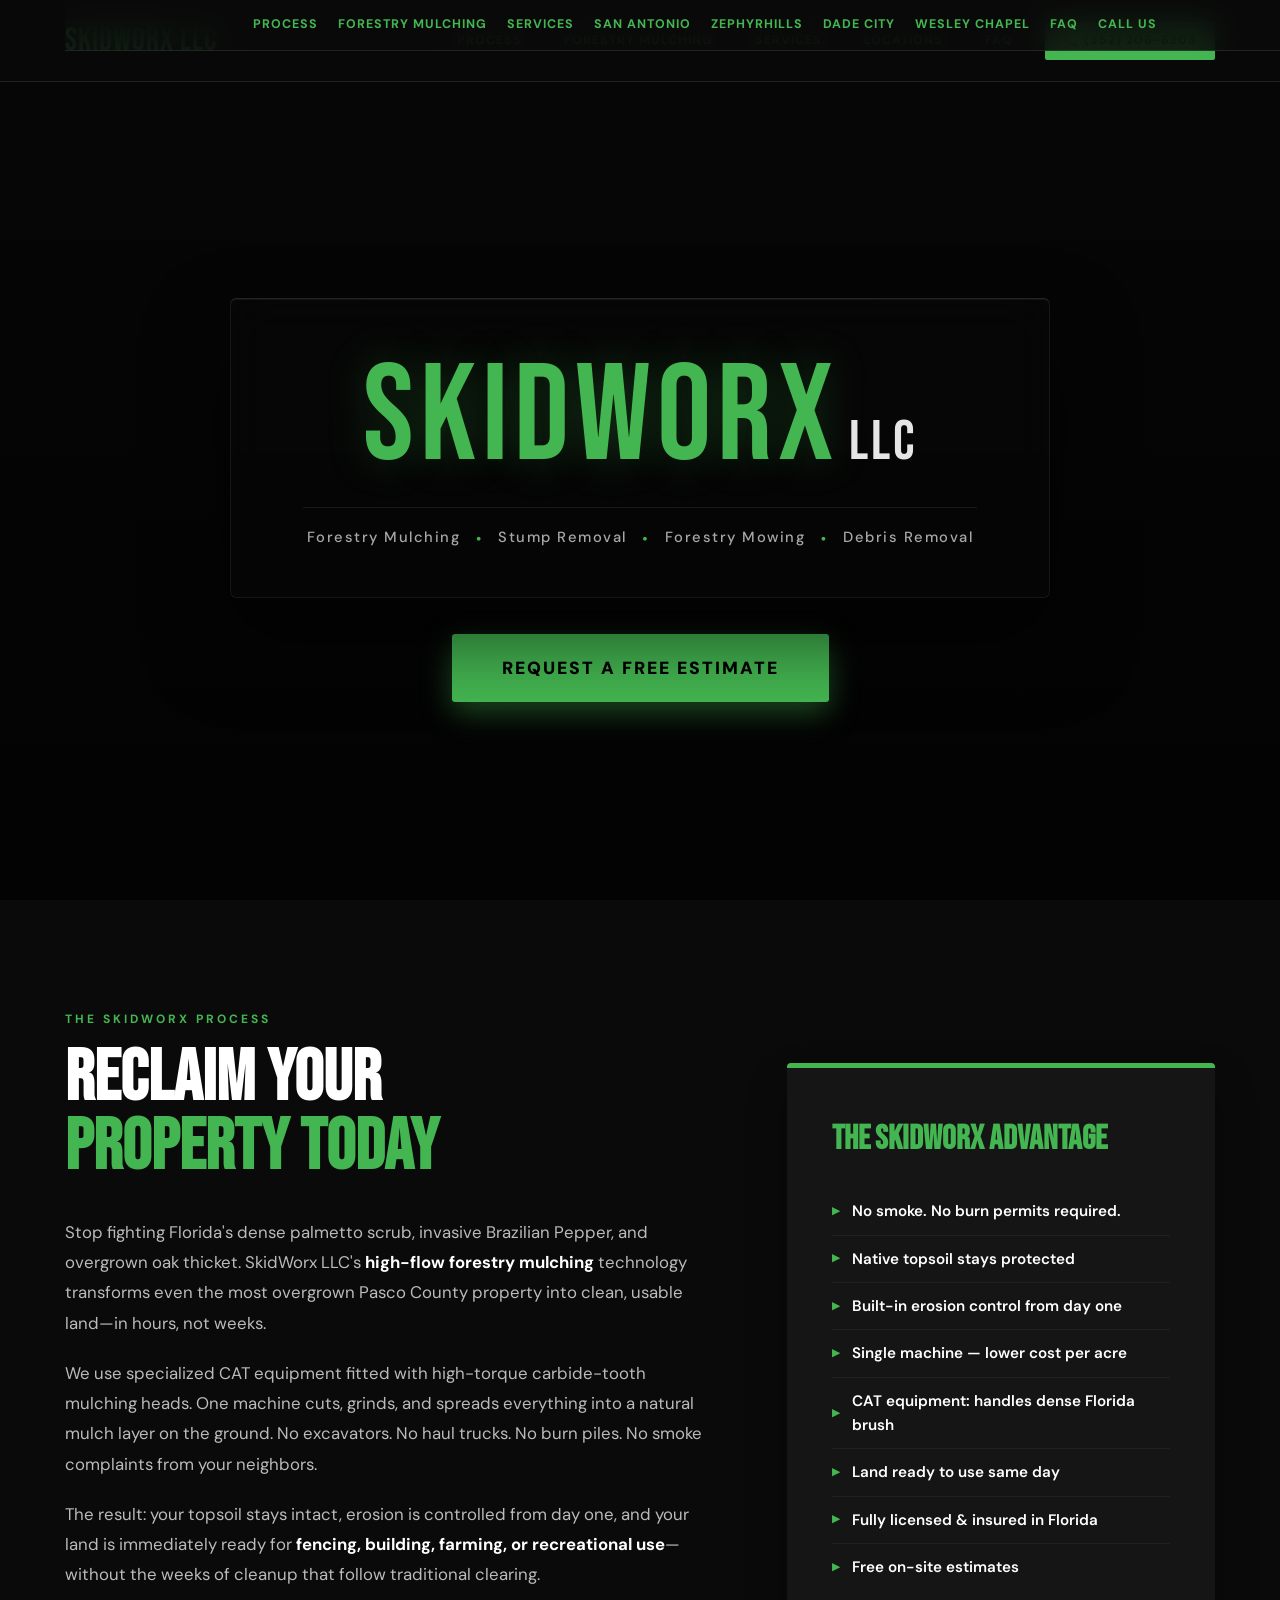
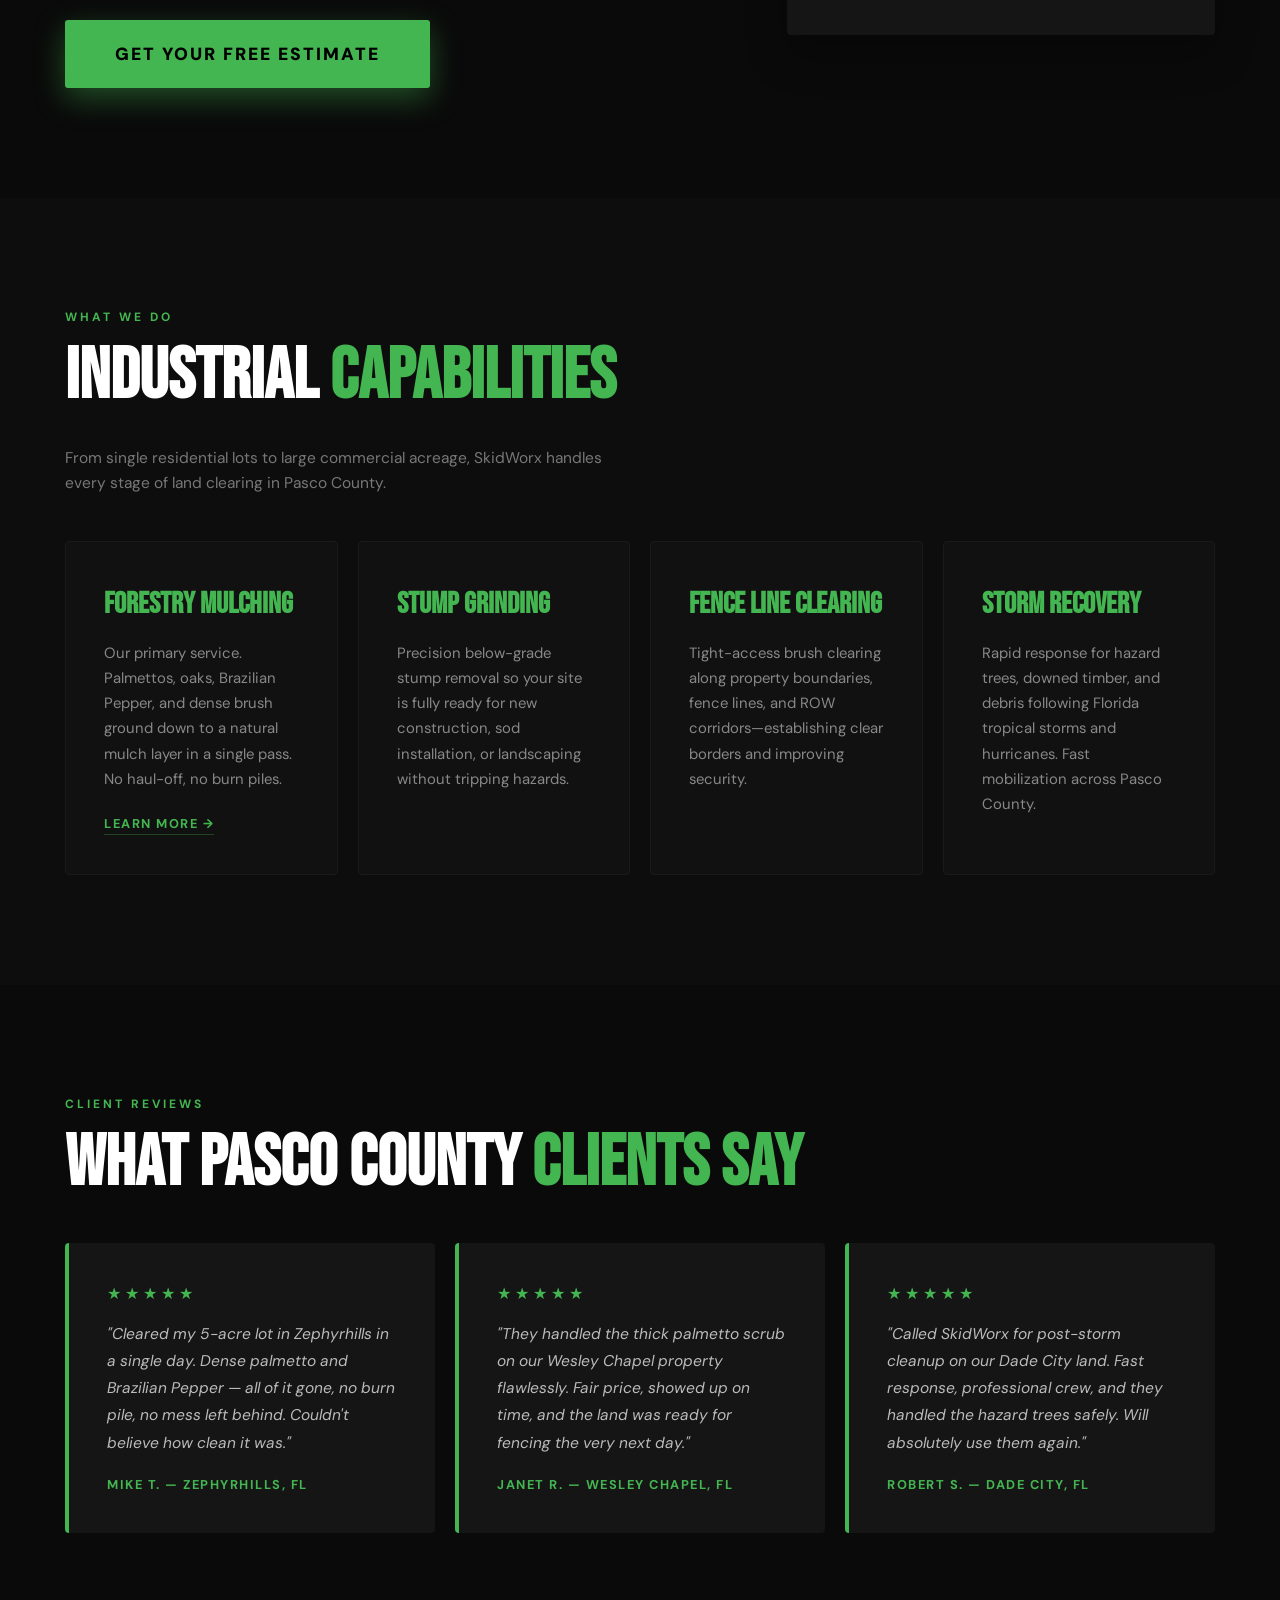
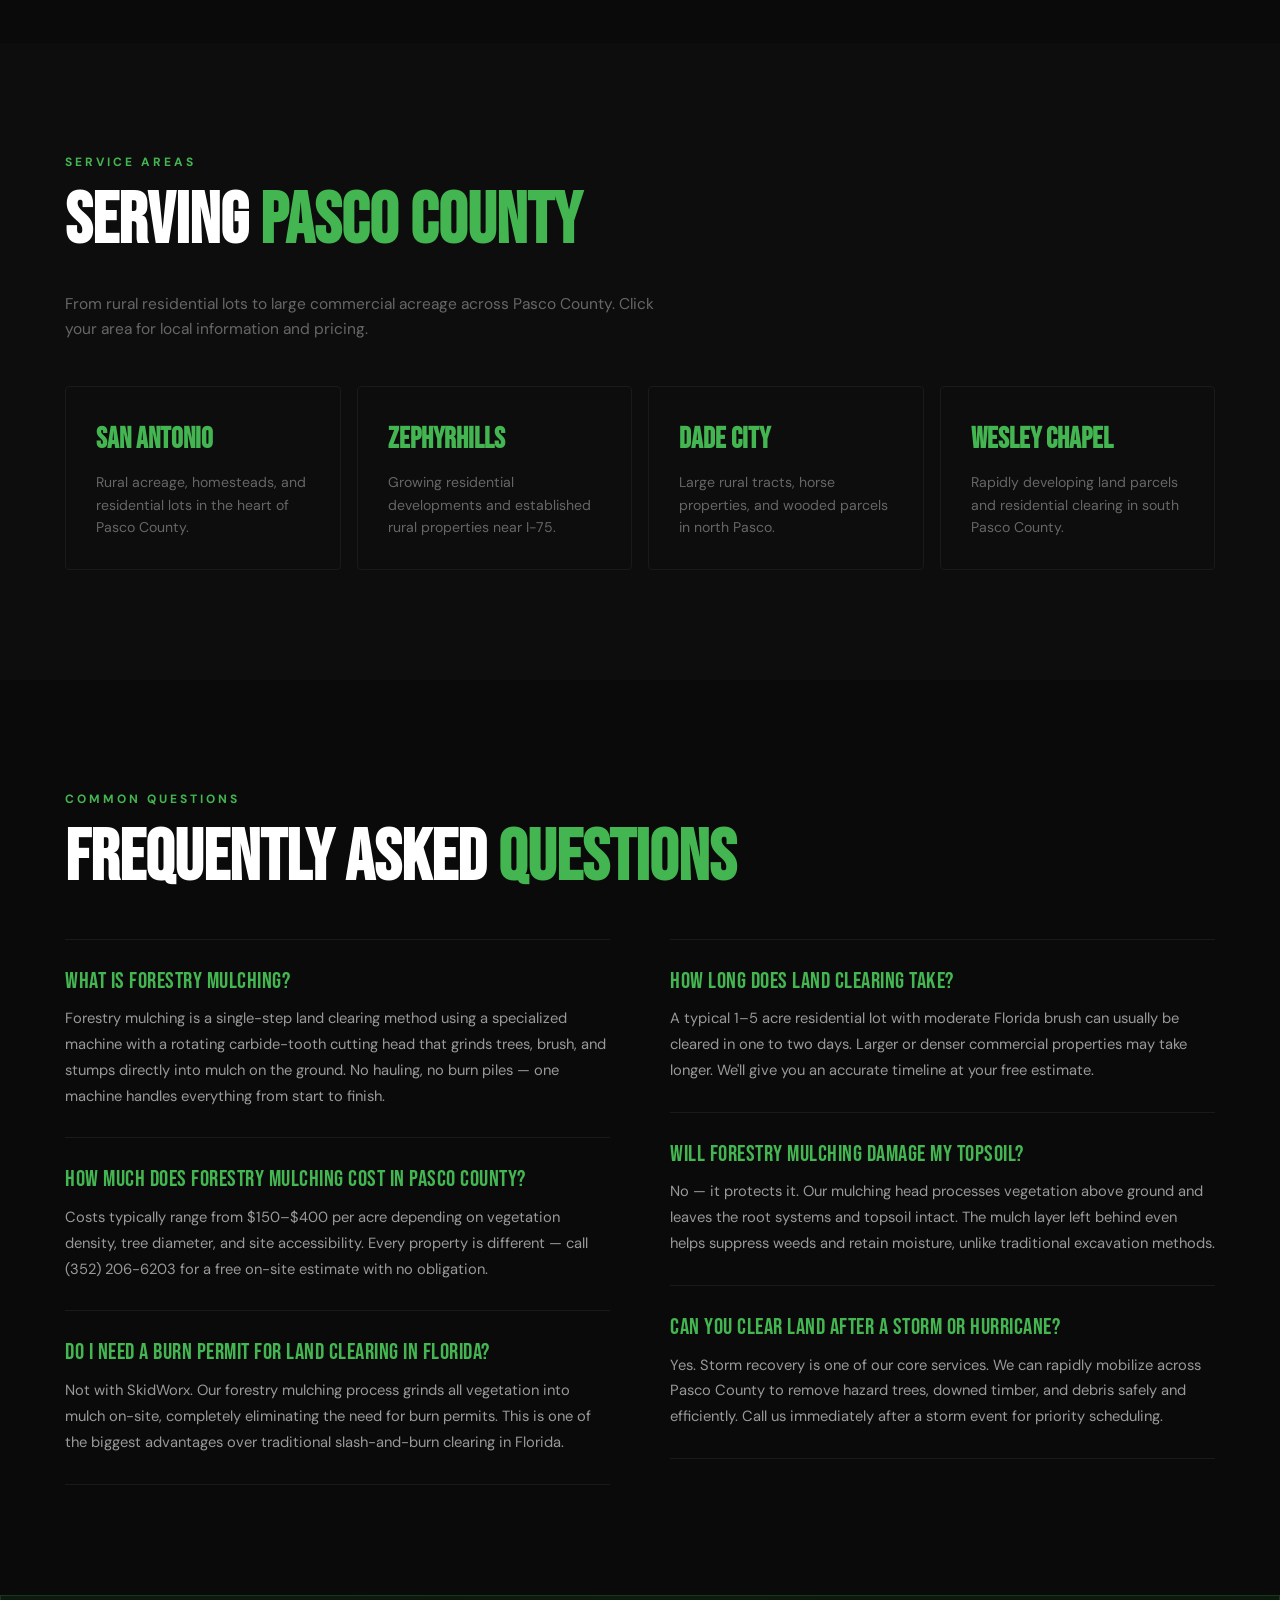
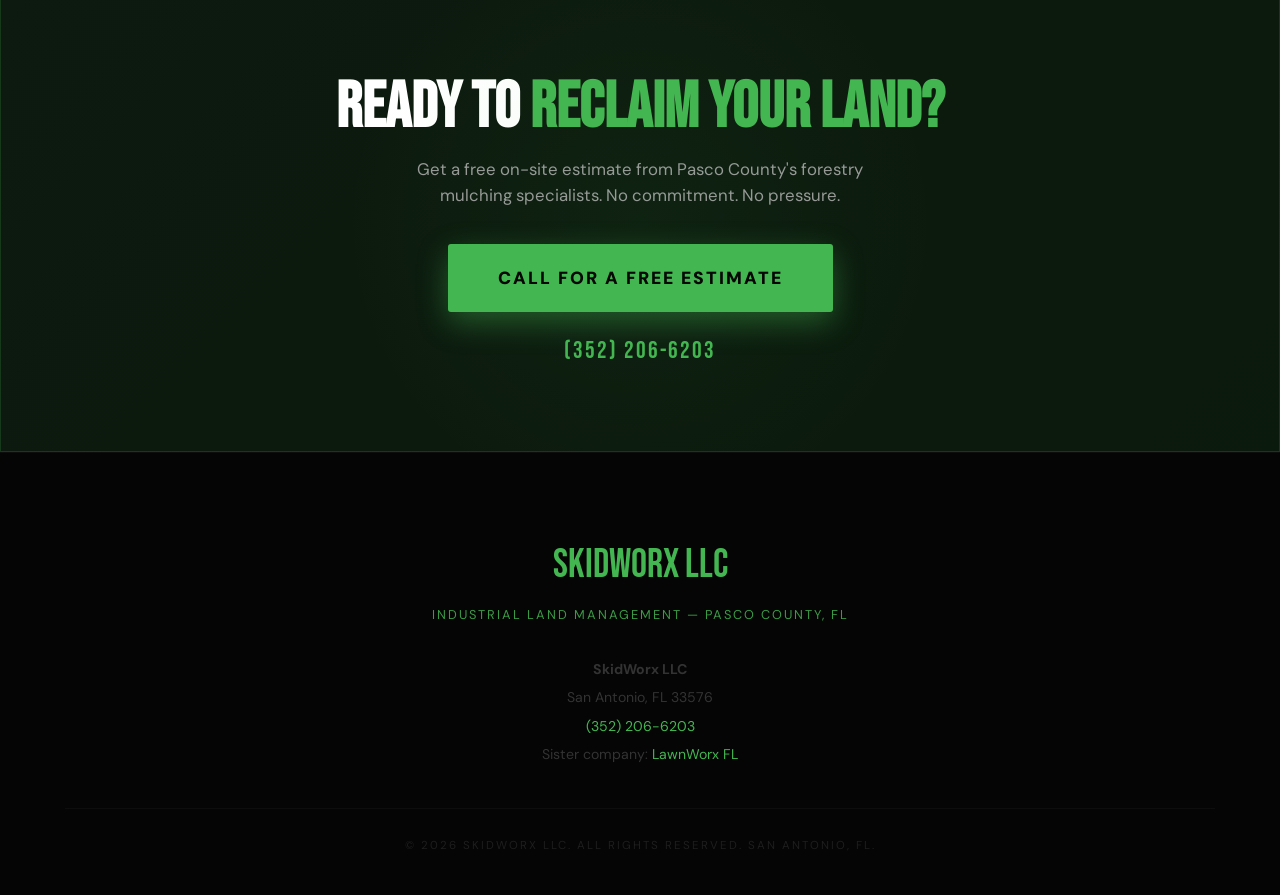
<file: skidworx.html>
<!DOCTYPE html>
<html lang="en">
<head>
  <meta charset="UTF-8">
  <meta name="viewport" content="width=device-width, initial-scale=1.0">
  <title>SkidWorx LLC | Forestry Mulching & Land Clearing Pasco County FL</title>
  <meta name="description" content="SkidWorx LLC provides professional forestry mulching, stump grinding, and land clearing in Pasco County, FL — San Antonio, Zephyrhills, Dade City, and Wesley Chapel. No burn permits. Free estimates.">
  <meta property="og:title" content="SkidWorx LLC | Forestry Mulching & Land Clearing Pasco County FL">
  <meta property="og:description" content="Professional forestry mulching and land clearing in Pasco County, FL. No burn piles. Topsoil protected. Free estimates. Call (352) 206-6203.">
  <meta property="og:type" content="website">
  <meta property="og:url" content="https://skidworxllc.com/">
  <meta property="og:image" content="https://i.ibb.co/JjCtjbm8/mulcher.jpg">
  <meta name="twitter:card" content="summary_large_image">
  <link rel="canonical" href="https://skidworxllc.com/">

  <script type="application/ld+json">
  {
    "@context": "https://schema.org",
    "@graph": [
      {
        "@type": "LocalBusiness",
        "@id": "https://skidworxllc.com/#business",
        "name": "SkidWorx LLC",
        "description": "Professional forestry mulching, stump grinding, fence line clearing, and storm recovery land clearing in Pasco County, FL.",
        "telephone": "+13522066203",
        "address": {
          "@type": "PostalAddress",
          "addressLocality": "San Antonio",
          "addressRegion": "FL",
          "postalCode": "33576",
          "addressCountry": "US"
        },
        "areaServed": [
          {"@type": "City", "name": "San Antonio"},
          {"@type": "City", "name": "Zephyrhills"},
          {"@type": "City", "name": "Dade City"},
          {"@type": "City", "name": "Wesley Chapel"}
        ],
        "serviceType": ["Forestry Mulching", "Land Clearing", "Stump Grinding", "Fence Line Clearing", "Storm Recovery"],
        "priceRange": "$$",
        "url": "https://skidworxllc.com"
      },
      {
        "@type": "FAQPage",
        "mainEntity": [
          {
            "@type": "Question",
            "name": "What is forestry mulching?",
            "acceptedAnswer": {"@type": "Answer", "text": "Forestry mulching is a single-step land clearing method using a specialized machine with a rotating cutting head to grind trees, brush, stumps, and invasive vegetation directly into mulch on-site. No hauling, no burn piles — one machine does everything."}
          },
          {
            "@type": "Question",
            "name": "How much does forestry mulching cost in Pasco County?",
            "acceptedAnswer": {"@type": "Answer", "text": "Forestry mulching in Pasco County typically ranges from $150–$400 per acre depending on vegetation density, tree size, and site access. SkidWorx LLC provides free on-site estimates. Call (352) 206-6203."}
          },
          {
            "@type": "Question",
            "name": "Do I need a burn permit for land clearing in Florida?",
            "acceptedAnswer": {"@type": "Answer", "text": "No. SkidWorx's forestry mulching process grinds all vegetation into mulch on-site, eliminating the need for burn permits entirely — a major advantage over traditional land clearing in Florida."}
          },
          {
            "@type": "Question",
            "name": "How long does it take to clear land using forestry mulching?",
            "acceptedAnswer": {"@type": "Answer", "text": "A typical 1–5 acre lot with moderate Florida brush and palmetto scrub can be cleared in one to two days. SkidWorx provides an accurate timeline during your free estimate."}
          },
          {
            "@type": "Question",
            "name": "What areas does SkidWorx serve?",
            "acceptedAnswer": {"@type": "Answer", "text": "SkidWorx LLC serves all of Pasco County, FL including San Antonio, Zephyrhills, Dade City, Wesley Chapel, and surrounding communities."}
          },
          {
            "@type": "Question",
            "name": "Is forestry mulching better than traditional land clearing?",
            "acceptedAnswer": {"@type": "Answer", "text": "For most Florida properties, yes. Forestry mulching uses a single machine, protects native topsoil, eliminates burn piles and permits, reduces erosion, and leaves land immediately ready for fencing, building, or landscaping."}
          }
        ]
      }
    ]
  }
  </script>

  <link rel="preconnect" href="https://fonts.googleapis.com">
  <link href="https://fonts.googleapis.com/css2?family=Bebas+Neue&family=DM+Sans:wght@400;500;700&display=swap" rel="stylesheet">

  <style>
    :root { --g:#44b651; --dark:#0a0a0a; --gray:#151515; --border:rgba(255,255,255,0.1); }
    *{margin:0;padding:0;box-sizing:border-box;scroll-behavior:smooth}
    body{font-family:'DM Sans',sans-serif;background:var(--dark);color:#fff;line-height:1.6}

    /* NAV */
    nav{position:fixed;top:0;width:100%;z-index:1000;background:rgba(10,10,10,0.85);backdrop-filter:blur(15px);-webkit-backdrop-filter:blur(15px);border-bottom:1px solid var(--border);padding:15px 0}
    .container{max-width:1200px;margin:0 auto;padding:0 25px}
    .nav-flex{display:flex;justify-content:space-between;align-items:center}
    .logo{font-family:'Bebas Neue',sans-serif;font-size:2rem;color:var(--g);text-decoration:none;letter-spacing:1px}
    .nav-links{display:flex;align-items:center;gap:0}
    .nav-links a{color:var(--g);text-decoration:none;margin-left:22px;font-weight:700;text-transform:uppercase;font-size:0.78rem;letter-spacing:1px;transition:0.3s;padding:8px 10px;border-radius:3px}
    .nav-links a:hover{color:#fff;background:rgba(255,255,255,0.12)}
    .nav-links a.cta-link{background:var(--g);color:#000;padding:9px 18px;border-radius:2px;margin-left:22px}
    .nav-links a.cta-link:hover{background:#fff;color:#000}
    .nav-links a.cta-link:hover{background:#fff}

    /* HERO */
    .hero{min-height:100vh;background:linear-gradient(rgba(0,0,0,0.35),rgba(0,0,0,0.75)),url('https://i.ibb.co/JjCtjbm8/mulcher.jpg');background-size:cover;background-position:center;background-attachment:fixed;display:flex;flex-direction:column;align-items:center;justify-content:center;text-align:center;padding:140px 20px 40px}
    @media(max-width:768px){.hero{background-attachment:scroll}}

    /* Frosted glass logo card */
    .brand-box{
      background:rgba(8,8,8,0.58);
      backdrop-filter:blur(22px);
      -webkit-backdrop-filter:blur(22px);
      border:1px solid rgba(255,255,255,0.07);
      border-top:1px solid rgba(255,255,255,0.12);
      border-radius:6px;
      padding:52px 72px 48px;
      margin-bottom:36px;
      box-shadow:0 40px 80px rgba(0,0,0,0.6), inset 0 1px 0 rgba(255,255,255,0.06);
      max-width:820px;
      width:100%;
    }
    .logo-wordmark{
      display:flex;align-items:baseline;justify-content:center;gap:10px;
      margin-bottom:20px;line-height:1;
    }
    .logo-main{
      font-family:'Bebas Neue',sans-serif;
      font-size:clamp(4.5rem,11vw,8.5rem);
      color:var(--g);
      letter-spacing:6px;
      text-shadow:0 0 40px rgba(68,182,81,0.25);
      line-height:1;
    }
    .logo-llc{
      font-family:'Bebas Neue',sans-serif;
      font-size:clamp(1.8rem,4.5vw,3.5rem);
      color:#fff;
      letter-spacing:3px;
      opacity:0.9;
      line-height:1;
    }
    .logo-services{
      font-size:clamp(0.7rem,1.6vw,0.92rem);
      color:rgba(255,255,255,0.65);
      letter-spacing:1.5px;
      font-weight:500;
      border-top:1px solid rgba(255,255,255,0.08);
      padding-top:18px;
      margin-top:4px;
    }
    .logo-services .dot{color:var(--g);margin:0 10px;font-size:0.6em;vertical-align:middle}

    .btn-cta{background:var(--g);color:#000;padding:20px 50px;text-decoration:none;font-weight:900;text-transform:uppercase;letter-spacing:2px;font-size:1.1rem;transition:0.3s cubic-bezier(.175,.885,.32,1.275);display:inline-block;box-shadow:0 10px 30px rgba(68,182,81,0.4);border-radius:3px}
    .btn-cta:hover{transform:translateY(-5px);background:#fff;box-shadow:0 15px 40px rgba(255,255,255,0.2)}

    /* SECTIONS */
    section{padding:110px 0}
    h2.section-title{font-family:'Bebas Neue',sans-serif;font-size:clamp(2.8rem,6vw,4.5rem);line-height:0.95;margin-bottom:35px}
    h2.section-title span{color:var(--g)}
    .section-label{font-size:0.75rem;font-weight:700;letter-spacing:3px;text-transform:uppercase;color:var(--g);margin-bottom:16px;display:block}

    /* ABOUT */
    .feature-grid{display:grid;grid-template-columns:1.2fr 0.8fr;gap:80px;align-items:center}
    .about-body p{color:#bbb;line-height:1.8;font-size:1.05rem;margin-bottom:20px}
    .about-body p strong{color:#fff}
    .card{background:var(--gray);padding:45px;border-radius:4px;border-top:5px solid var(--g);box-shadow:0 20px 40px rgba(0,0,0,0.3)}
    .card h3{font-family:'Bebas Neue',sans-serif;font-size:2.1rem;color:var(--g);margin-bottom:22px}
    .card ul{list-style:none}
    .card ul li{padding:11px 0;border-bottom:1px solid #202020;font-weight:600;font-size:0.95rem;display:flex;align-items:center;gap:12px}
    .card ul li:last-child{border-bottom:none}
    .card ul li::before{content:'▶';color:var(--g);font-size:0.65rem;flex-shrink:0}

    /* SERVICES */
    .services-dark{background:#0d0d0d}
    .services-grid{display:grid;grid-template-columns:repeat(auto-fit,minmax(260px,1fr));gap:20px;margin-top:45px}
    .service-card{background:#111;padding:38px;border:1px solid #1a1a1a;transition:0.3s;border-radius:4px}
    .service-card:hover{border-color:var(--g);transform:translateY(-6px);background:#141414}
    .service-card h3{font-family:'Bebas Neue',sans-serif;font-size:1.9rem;color:var(--g);margin-bottom:12px}
    .service-card p{color:#888;font-size:0.93rem;line-height:1.7;margin-bottom:18px}
    .service-card a{color:var(--g);text-decoration:none;font-size:0.8rem;font-weight:700;letter-spacing:1.5px;text-transform:uppercase;transition:0.3s;border-bottom:1px solid rgba(68,182,81,0.3);padding-bottom:2px}
    .service-card a:hover{letter-spacing:2.5px}

    /* REVIEWS */
    .reviews-grid{display:grid;grid-template-columns:repeat(auto-fit,minmax(280px,1fr));gap:20px;margin-top:45px}
    .review-card{background:var(--gray);padding:38px;border-radius:4px;border-left:4px solid var(--g)}
    .review-stars{color:var(--g);font-size:1rem;letter-spacing:4px;margin-bottom:14px}
    .review-text{color:#bbb;line-height:1.75;font-style:italic;font-size:0.97rem;margin-bottom:18px}
    .review-name{font-weight:700;color:var(--g);font-size:0.8rem;text-transform:uppercase;letter-spacing:1.5px}

    /* LOCATIONS */
    .location-grid{display:grid;grid-template-columns:repeat(auto-fit,minmax(230px,1fr));gap:16px;margin-top:45px}
    .location-card{background:#0d0d0d;border:1px solid #1a1a1a;padding:30px;text-decoration:none;transition:0.3s;display:block;border-radius:4px}
    .location-card:hover{border-color:var(--g);transform:translateY(-4px)}
    .location-card h3{font-family:'Bebas Neue',sans-serif;font-size:1.8rem;color:var(--g);margin-bottom:8px}
    .location-card p{color:#666;font-size:0.88rem;line-height:1.6}

    /* FAQ */
    .faq-section{background:#0d0d0d}
    .faq-grid{display:grid;grid-template-columns:1fr 1fr;gap:0 60px;margin-top:45px}
    .faq-item{border-bottom:1px solid #1a1a1a;padding:28px 0}
    .faq-item:first-child{border-top:1px solid #1a1a1a}
    .faq-q{font-family:'Bebas Neue',sans-serif;font-size:1.45rem;color:var(--g);margin-bottom:11px;letter-spacing:0.5px;line-height:1.2}
    .faq-a{color:#999;line-height:1.75;font-size:0.92rem}

    /* CTA BANNER */
    .cta-banner{background:linear-gradient(135deg,#0d1a0f,#0a1a0c);border:1px solid rgba(68,182,81,0.2);padding:80px 0;text-align:center;position:relative;overflow:hidden}
    .cta-banner::before{content:'';position:absolute;width:600px;height:600px;border-radius:50%;background:radial-gradient(circle,rgba(68,182,81,0.06) 0%,transparent 70%);top:50%;left:50%;transform:translate(-50%,-50%);pointer-events:none}
    .cta-banner h2{font-family:'Bebas Neue',sans-serif;font-size:clamp(2.5rem,5vw,4rem);line-height:1;margin-bottom:16px}
    .cta-banner h2 span{color:var(--g)}
    .cta-banner p{color:#999;font-size:1.05rem;margin-bottom:35px;max-width:500px;margin-left:auto;margin-right:auto}
    .cta-number{font-family:'Bebas Neue',sans-serif;font-size:1.5rem;color:var(--g);letter-spacing:2px;margin-top:20px;display:block}

    /* FOOTER */
    footer{background:#050505;padding:80px 0 40px;text-align:center;border-top:1px solid #0d0d0d}
    .footer-logo{font-family:'Bebas Neue',sans-serif;font-size:2.5rem;color:var(--g);margin-bottom:8px}
    .footer-tagline{color:rgba(68,182,81,0.85);font-size:0.8rem;letter-spacing:2px;text-transform:uppercase;margin-bottom:30px}
    .footer-nav{margin:0 0 28px;display:flex;flex-wrap:wrap;justify-content:center;gap:5px 20px}
    .footer-nav a{color:var(--g);text-decoration:none;font-size:0.78rem;font-weight:700;text-transform:uppercase;letter-spacing:1px;transition:0.3s}
    .footer-nav a:hover{color:var(--g)}
    .footer-nap{color:#333;font-size:0.88rem;line-height:2;margin-bottom:8px}
    .footer-nap a{color:var(--g);text-decoration:none;transition:0.3s}
    .footer-nap a:hover{color:var(--g)}
    .footer-copy{color:#1e1e1e;font-size:0.72rem;letter-spacing:2px;text-transform:uppercase;margin-top:40px;padding-top:28px;border-top:1px solid #0d0d0d}

    @media(max-width:900px){.feature-grid{grid-template-columns:1fr;gap:40px}.faq-grid{grid-template-columns:1fr}}
    @media(max-width:768px){
      .nav-flex{flex-direction:column;gap:14px}
      .nav-links{display:flex;flex-wrap:wrap;justify-content:center;gap:8px 10px}
      .nav-links a{margin-left:0;font-size:0.72rem;padding:7px 9px}
      .nav-links a.cta-link{margin-left:0}
      section{padding:75px 0}
      .brand-box{padding:35px 40px}
      .footer-nav{gap:10px 14px}
    }
  </style>
</head>
<body>

  <!-- NAV -->
  <nav>
    <div class="container nav-flex">
      <a href="skidworx.html" class="logo">SKIDWORX LLC</a>
      <div class="nav-links">
        <a href="#about">Process</a>
        <a href="skidworx-forestry-mulching.html">Forestry Mulching</a>
        <a href="#services">Services</a>
        <a href="#locations">Locations</a>
        <a href="#faq">FAQ</a>
        <a href="tel:3522066203" class="cta-link">&#128222; (352) 206-6203</a>
      </div>
    </div>
  </nav>

  <!-- HERO -->
  <header class="hero">
    <div class="brand-box">
      <div class="logo-wordmark">
        <span class="logo-main">SKIDWORX</span><span class="logo-llc">LLC</span>
      </div>
      <div class="logo-services">
        Forestry Mulching <span class="dot">&#9679;</span>
        Stump Removal <span class="dot">&#9679;</span>
        Forestry Mowing <span class="dot">&#9679;</span>
        Debris Removal
      </div>
    </div>
    <a href="tel:3522066203" class="btn-cta">Request a Free Estimate</a>
  </header>

  <!-- ABOUT / PROCESS -->
  <section id="about">
    <div class="container">
      <div class="feature-grid">
        <div class="about-body">
          <span class="section-label">The SkidWorx Process</span>
          <h2 class="section-title">Reclaim Your <br><span>Property Today</span></h2>
          <p>Stop fighting Florida's dense palmetto scrub, invasive Brazilian Pepper, and overgrown oak thicket. SkidWorx LLC's <strong>high-flow forestry mulching</strong> technology transforms even the most overgrown Pasco County property into clean, usable land—in hours, not weeks.</p>
          <p>We use specialized CAT equipment fitted with high-torque carbide-tooth mulching heads. One machine cuts, grinds, and spreads everything into a natural mulch layer on the ground. No excavators. No haul trucks. No burn piles. No smoke complaints from your neighbors.</p>
          <p>The result: your topsoil stays intact, erosion is controlled from day one, and your land is immediately ready for <strong>fencing, building, farming, or recreational use</strong>—without the weeks of cleanup that follow traditional clearing.</p>
          <a href="tel:3522066203" class="btn-cta" style="margin-top:10px">Get Your Free Estimate</a>
        </div>
        <div class="card">
          <h3>The SkidWorx Advantage</h3>
          <ul>
            <li>No smoke. No burn permits required.</li>
            <li>Native topsoil stays protected</li>
            <li>Built-in erosion control from day one</li>
            <li>Single machine — lower cost per acre</li>
            <li>CAT equipment: handles dense Florida brush</li>
            <li>Land ready to use same day</li>
            <li>Fully licensed &amp; insured in Florida</li>
            <li>Free on-site estimates</li>
          </ul>
        </div>
      </div>
    </div>
  </section>

  <!-- SERVICES -->
  <section id="services" class="services-dark">
    <div class="container">
      <span class="section-label">What We Do</span>
      <h2 class="section-title">Industrial <span>Capabilities</span></h2>
      <p style="color:#777;max-width:580px;font-size:0.97rem">From single residential lots to large commercial acreage, SkidWorx handles every stage of land clearing in Pasco County.</p>
      <div class="services-grid">
        <div class="service-card">
          <h3>Forestry Mulching</h3>
          <p>Our primary service. Palmettos, oaks, Brazilian Pepper, and dense brush ground down to a natural mulch layer in a single pass. No haul-off, no burn piles.</p>
          <a href="skidworx-forestry-mulching.html">Learn More &rarr;</a>
        </div>
        <div class="service-card">
          <h3>Stump Grinding</h3>
          <p>Precision below-grade stump removal so your site is fully ready for new construction, sod installation, or landscaping without tripping hazards.</p>
        </div>
        <div class="service-card">
          <h3>Fence Line Clearing</h3>
          <p>Tight-access brush clearing along property boundaries, fence lines, and ROW corridors—establishing clear borders and improving security.</p>
        </div>
        <div class="service-card">
          <h3>Storm Recovery</h3>
          <p>Rapid response for hazard trees, downed timber, and debris following Florida tropical storms and hurricanes. Fast mobilization across Pasco County.</p>
        </div>
      </div>
    </div>
  </section>

  <!-- REVIEWS -->
  <section id="reviews">
    <div class="container">
      <span class="section-label">Client Reviews</span>
      <h2 class="section-title">What Pasco County <span>Clients Say</span></h2>
      <div class="reviews-grid">
        <div class="review-card">
          <div class="review-stars">&#9733;&#9733;&#9733;&#9733;&#9733;</div>
          <p class="review-text">"Cleared my 5-acre lot in Zephyrhills in a single day. Dense palmetto and Brazilian Pepper — all of it gone, no burn pile, no mess left behind. Couldn't believe how clean it was."</p>
          <div class="review-name">Mike T. &mdash; Zephyrhills, FL</div>
        </div>
        <div class="review-card">
          <div class="review-stars">&#9733;&#9733;&#9733;&#9733;&#9733;</div>
          <p class="review-text">"They handled the thick palmetto scrub on our Wesley Chapel property flawlessly. Fair price, showed up on time, and the land was ready for fencing the very next day."</p>
          <div class="review-name">Janet R. &mdash; Wesley Chapel, FL</div>
        </div>
        <div class="review-card">
          <div class="review-stars">&#9733;&#9733;&#9733;&#9733;&#9733;</div>
          <p class="review-text">"Called SkidWorx for post-storm cleanup on our Dade City land. Fast response, professional crew, and they handled the hazard trees safely. Will absolutely use them again."</p>
          <div class="review-name">Robert S. &mdash; Dade City, FL</div>
        </div>
      </div>
    </div>
  </section>

  <!-- LOCATIONS -->
  <section id="locations" class="services-dark">
    <div class="container">
      <span class="section-label">Service Areas</span>
      <h2 class="section-title">Serving <span>Pasco County</span></h2>
      <p style="color:#666;max-width:620px;font-size:0.97rem">From rural residential lots to large commercial acreage across Pasco County. Click your area for local information and pricing.</p>
      <div class="location-grid">
        <a href="skidworx-san-antonio-fl.html" class="location-card">
          <h3>San Antonio</h3>
          <p>Rural acreage, homesteads, and residential lots in the heart of Pasco County.</p>
        </a>
        <a href="skidworx-zephyrhills-fl.html" class="location-card">
          <h3>Zephyrhills</h3>
          <p>Growing residential developments and established rural properties near I-75.</p>
        </a>
        <a href="skidworx-dade-city-fl.html" class="location-card">
          <h3>Dade City</h3>
          <p>Large rural tracts, horse properties, and wooded parcels in north Pasco.</p>
        </a>
        <a href="skidworx-wesley-chapel-fl.html" class="location-card">
          <h3>Wesley Chapel</h3>
          <p>Rapidly developing land parcels and residential clearing in south Pasco County.</p>
        </a>
      </div>
    </div>
  </section>

  <!-- FAQ -->
  <section id="faq">
    <div class="container">
      <span class="section-label">Common Questions</span>
      <h2 class="section-title">Frequently Asked <span>Questions</span></h2>
      <div class="faq-grid">
        <div>
          <div class="faq-item">
            <div class="faq-q">What is forestry mulching?</div>
            <div class="faq-a">Forestry mulching is a single-step land clearing method using a specialized machine with a rotating carbide-tooth cutting head that grinds trees, brush, and stumps directly into mulch on the ground. No hauling, no burn piles — one machine handles everything from start to finish.</div>
          </div>
          <div class="faq-item">
            <div class="faq-q">How much does forestry mulching cost in Pasco County?</div>
            <div class="faq-a">Costs typically range from $150–$400 per acre depending on vegetation density, tree diameter, and site accessibility. Every property is different — call (352) 206-6203 for a free on-site estimate with no obligation.</div>
          </div>
          <div class="faq-item">
            <div class="faq-q">Do I need a burn permit for land clearing in Florida?</div>
            <div class="faq-a">Not with SkidWorx. Our forestry mulching process grinds all vegetation into mulch on-site, completely eliminating the need for burn permits. This is one of the biggest advantages over traditional slash-and-burn clearing in Florida.</div>
          </div>
        </div>
        <div>
          <div class="faq-item">
            <div class="faq-q">How long does land clearing take?</div>
            <div class="faq-a">A typical 1–5 acre residential lot with moderate Florida brush can usually be cleared in one to two days. Larger or denser commercial properties may take longer. We'll give you an accurate timeline at your free estimate.</div>
          </div>
          <div class="faq-item">
            <div class="faq-q">Will forestry mulching damage my topsoil?</div>
            <div class="faq-a">No — it protects it. Our mulching head processes vegetation above ground and leaves the root systems and topsoil intact. The mulch layer left behind even helps suppress weeds and retain moisture, unlike traditional excavation methods.</div>
          </div>
          <div class="faq-item">
            <div class="faq-q">Can you clear land after a storm or hurricane?</div>
            <div class="faq-a">Yes. Storm recovery is one of our core services. We can rapidly mobilize across Pasco County to remove hazard trees, downed timber, and debris safely and efficiently. Call us immediately after a storm event for priority scheduling.</div>
          </div>
        </div>
      </div>
    </div>
  </section>

  <!-- CTA BANNER -->
  <div class="cta-banner">
    <div class="container">
      <h2>Ready to <span>Reclaim Your Land?</span></h2>
      <p>Get a free on-site estimate from Pasco County's forestry mulching specialists. No commitment. No pressure.</p>
      <a href="tel:3522066203" class="btn-cta">Call for a Free Estimate</a>
      <span class="cta-number">(352) 206-6203</span>
    </div>
  </div>

  <!-- FOOTER -->
  <footer>
    <div class="container">
      <div class="footer-logo">SKIDWORX LLC</div>
      <p class="footer-tagline">Industrial Land Management &mdash; Pasco County, FL</p>
      <nav class="footer-nav">
        <a href="#about">Process</a>
        <a href="skidworx-forestry-mulching.html">Forestry Mulching</a>
        <a href="#services">Services</a>
        <a href="skidworx-san-antonio-fl.html">San Antonio</a>
        <a href="skidworx-zephyrhills-fl.html">Zephyrhills</a>
        <a href="skidworx-dade-city-fl.html">Dade City</a>
        <a href="skidworx-wesley-chapel-fl.html">Wesley Chapel</a>
        <a href="#faq">FAQ</a>
        <a href="tel:3522066203">Call Us</a>
      </nav>
      <div class="footer-nap">
        <strong>SkidWorx LLC</strong><br>
        San Antonio, FL 33576<br>
        <a href="tel:3522066203">(352) 206-6203</a><br>
        Sister company: <a href="https://lawnworxfl.com/" target="_blank" rel="noopener noreferrer">LawnWorx FL</a>
      </div>
      <p class="footer-copy">&copy; 2026 SkidWorx LLC. All rights reserved. San Antonio, FL.</p>
    </div>
  </footer>

</body>
</html>
</file>
<file: skidworx-global.css>
html {
  scroll-padding-top: 140px;
}

body {
  overflow-x: hidden;
}

/* ─── Main nav only (direct child of body) ─────────────────────────────── */
body > nav {
  position: fixed !important;
  top: 0 !important;
  left: 0 !important;
  right: 0 !important;
  width: 100% !important;
  z-index: 1000 !important;
  background: rgba(10, 10, 10, 0.92) !important;
  backdrop-filter: blur(15px);
  -webkit-backdrop-filter: blur(15px);
}

body > nav .nav-flex {
  align-items: center !important;
}

body > nav .nav-links {
  align-items: center !important;
}

/* Locations dropdown container */
body > nav .nav-details {
  position: relative !important;
  display: inline-flex !important;
  flex-direction: column !important;
  align-items: flex-start !important;
}

/* Style <summary> identically to a nav link <a> */
body > nav .nav-summary {
  display: block !important;
  color: #44b651;
  text-decoration: none;
  margin-left: 22px;
  font-family: 'DM Sans', sans-serif;
  font-weight: 700;
  text-transform: uppercase;
  font-size: 0.78rem;
  letter-spacing: 1px;
  transition: 0.3s;
  padding: 8px 10px;
  border-radius: 3px;
  cursor: pointer;
  user-select: none;
  list-style: none;
  white-space: nowrap;
}

body > nav .nav-summary::-webkit-details-marker { display: none; }
body > nav .nav-summary::marker { display: none; }

body > nav .nav-summary:hover {
  color: #fff;
  background: rgba(255, 255, 255, 0.12);
}

/* Dropdown menu — absolute so it floats below without displacing phone CTA */
body > nav .nav-menu {
  position: absolute !important;
  top: calc(100% + 4px) !important;
  left: 22px !important;
  display: none !important;
  grid-template-columns: 1fr;
  gap: 4px;
  min-width: 180px;
  padding: 0 !important;
  background: transparent !important;
  border: none !important;
  border-radius: 0 !important;
  box-shadow: none !important;
  z-index: 200;
}

body > nav .nav-details[open] .nav-menu {
  display: grid !important;
}

body > nav .nav-menu a {
  width: 100%;
  margin-left: 0 !important;
  padding: 10px 12px !important;
  background: #101010 !important;
  border: 1px solid rgba(68, 182, 81, 0.18) !important;
  border-radius: 4px !important;
  font-size: 0.75rem !important;
}

body > nav .nav-menu a.active {
  background: rgba(68, 182, 81, 0.1) !important;
  border-color: rgba(68, 182, 81, 0.4) !important;
}

/* Phone icon — orange, button stays green */
body > nav .nav-links a.cta-link .cta-icon {
  filter: brightness(0) saturate(100%) invert(62%) sepia(98%) saturate(500%) hue-rotate(358deg) brightness(1.05);
}

/* ─── Footer nav reset — undo inline `nav {}` rules that leak in ─────────── */
footer nav,
.footer-nav {
  position: static !important;
  top: auto !important;
  left: auto !important;
  right: auto !important;
  width: auto !important;
  z-index: auto !important;
  background: transparent !important;
  backdrop-filter: none !important;
  -webkit-backdrop-filter: none !important;
  border-bottom: none !important;
  padding: 0 !important;
}

/* ─── Footer logo sizing — consistent across all pages ──────────────────── */
.footer-logo {
  font-family: 'Bebas Neue', sans-serif;
  font-size: 2.5rem;
  color: #44b651;
  margin-bottom: 8px;
}

/* ─── Hero padding (accounts for fixed nav height) ──────────────────────── */
.hero {
  padding-top: 210px !important;
}

.page-hero {
  padding-top: 190px !important;
}

.hero-topline,
.hero-actions,
.hero-ctas {
  position: relative;
  z-index: 2;
}

/* ─── Hamburger toggle button ────────────────────────────────────────────── */
.nav-toggle {
  display: none;
  flex-direction: column;
  justify-content: center;
  gap: 5px;
  background: none;
  border: none;
  cursor: pointer;
  padding: 6px;
  flex-shrink: 0;
}

.nav-toggle span {
  display: block;
  width: 22px;
  height: 2px;
  background: #44b651;
  border-radius: 2px;
  transition: transform 0.25s ease, opacity 0.25s ease;
}

.nav-toggle.open span:nth-child(1) { transform: translateY(7px) rotate(45deg); }
.nav-toggle.open span:nth-child(2) { opacity: 0; transform: scaleX(0); }
.nav-toggle.open span:nth-child(3) { transform: translateY(-7px) rotate(-45deg); }

/* ─── Mobile ─────────────────────────────────────────────────────────────── */
@media (max-width: 768px) {
  html {
    scroll-padding-top: 80px;
  }

  .nav-toggle {
    display: flex;
  }

  /* Logo + hamburger side by side */
  body > nav .nav-flex {
    flex-direction: row !important;
    justify-content: space-between !important;
    align-items: center !important;
  }

  /* Hidden dropdown panel */
  body > nav .nav-links {
    display: none !important;
    position: absolute !important;
    top: 100% !important;
    left: 0 !important;
    right: 0 !important;
    flex-direction: column !important;
    align-items: stretch !important;
    gap: 4px !important;
    background: rgba(8, 8, 8, 0.98) !important;
    backdrop-filter: blur(20px);
    -webkit-backdrop-filter: blur(20px);
    padding: 12px 16px 20px !important;
    border-bottom: 1px solid rgba(68, 182, 81, 0.15) !important;
  }

  body > nav .nav-links.nav-open {
    display: flex !important;
  }

  body > nav .nav-links a {
    margin-left: 0 !important;
    padding: 12px 14px !important;
    font-size: 0.82rem !important;
    border-radius: 3px;
    text-align: left;
  }

  body > nav .nav-links a.cta-link {
    margin-top: 6px !important;
    text-align: center;
    padding: 13px 18px !important;
  }

  /* Locations dropdown within mobile panel */
  body > nav .nav-details {
    display: flex !important;
    flex-direction: column !important;
    width: 100% !important;
    align-items: stretch !important;
  }

  body > nav .nav-summary {
    margin-left: 0 !important;
    text-align: left !important;
    padding: 12px 14px !important;
    font-size: 0.82rem !important;
    white-space: normal;
  }

  body > nav .nav-menu {
    position: static !important;
    top: auto !important;
    left: auto !important;
    min-width: 0 !important;
    width: 100% !important;
    padding: 4px 0 !important;
  }

  body > nav .nav-menu a {
    padding: 10px 14px !important;
    font-size: 0.78rem !important;
  }

  .hero {
    padding-top: 140px !important;
  }

  .page-hero {
    padding-top: 120px !important;
  }
}
</file>
